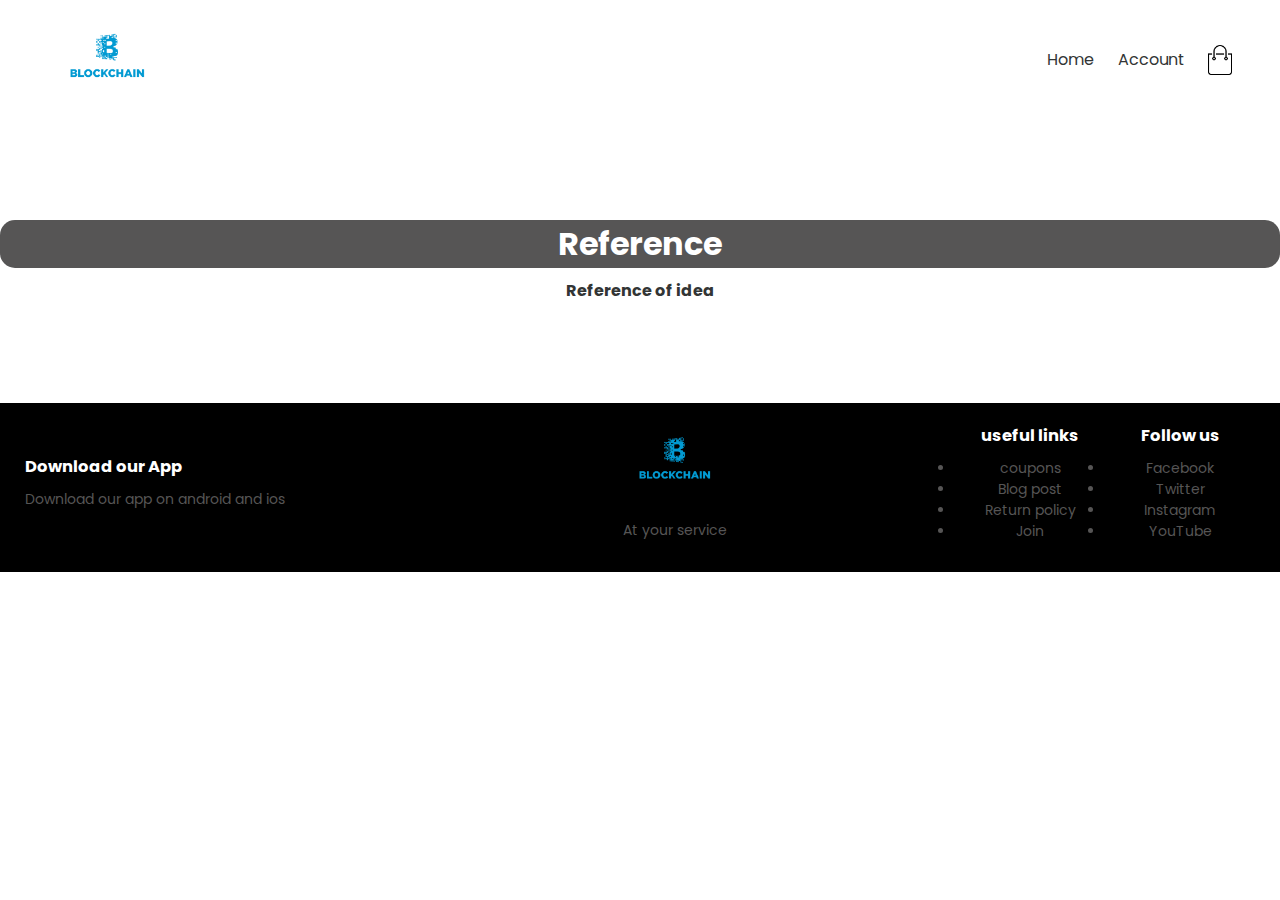
<file: about.html>
<!DOCTYPE html>
<html lang="en">

<head>
    <meta charset="UTF-8">
    <meta http-equiv="X-UA-Compatible" content="IE=edge">
    <meta name="viewport" content="width=device-width, initial-scale=1.0">
    <title>About </title>
    <link rel="stylesheet" href="style.css">
    <link rel="preconnect" href="https://fonts.googleapis.com">
    <link rel="preconnect" href="https://fonts.gstatic.com" crossorigin>
    <link href="https://fonts.googleapis.com/css2?family=Poppins:ital,wght@0,300;0,400;0,500;0,700;1,300&display=swap"
        rel="stylesheet">
    <link rel="stylesheet" href="https://stackpath.bootstrapcdn.com/font-awesome/4.7.0/css/font-awesome.min.css">
</head>

<body>



    <div class="container">
        <div class="navbar">
            <div class="logo">
                <img src="images/pngegg.png" width="125px" ;>
            </div>
            <nav>
                <ul>
                    <li><a href="index1.html">Home</a></li>
                    
                    <!-- <li><a href="">About</a></li> -->
                    <li><a href="http://localhost/Mukul123/login.php"  target="_blank">Account</a></li>
                </ul>
            </nav>
            <img src="images/cart.png" width="30px" height="30px">
        </div>

    </div>
    <!-- ----------------------------referecne options-------------- -->
    <div class="payment-page">
        <div class="container2">
            <h1> Reference </h1>
            <center><b><a href="https://en.wikipedia.org/wiki/Blockchain">Reference of idea</a></b></center>
            <!-- <h1> Developers </h1> -->

            
            
            
    </div>
 

    <!-- ---------------------------- footer------------------- -->
    <div class="footer">
        <div class="container">
            <div class="row">
                <div class="footer-col-1">
                    <h3>Download our App</h3>
                    <p>Download our app on android and ios</p>
                </div>
                <div class="footer-col-2">
                    <img src="images/pngegg.png" alt="">
                    <p>At your service</p>
                </div>
                <div class="footer-col-3">
                    <h3>useful links</h3>
                    <ul>
                        <li>coupons</li>
                        <li>Blog post </li>
                        <li>Return policy</li>
                        <li>Join </li>
                    </ul>
                </div>
                <div class="footer-col-4">
                    <h3>Follow us</h3>
                    <ul>
                        <li>Facebook</li>
                        <li>Twitter </li>
                        <li>Instagram</li>
                        <li>YouTube </li>
                    </ul>
                </div>
            </div>
        </div>

    </div>

</body>

</html>
</file>
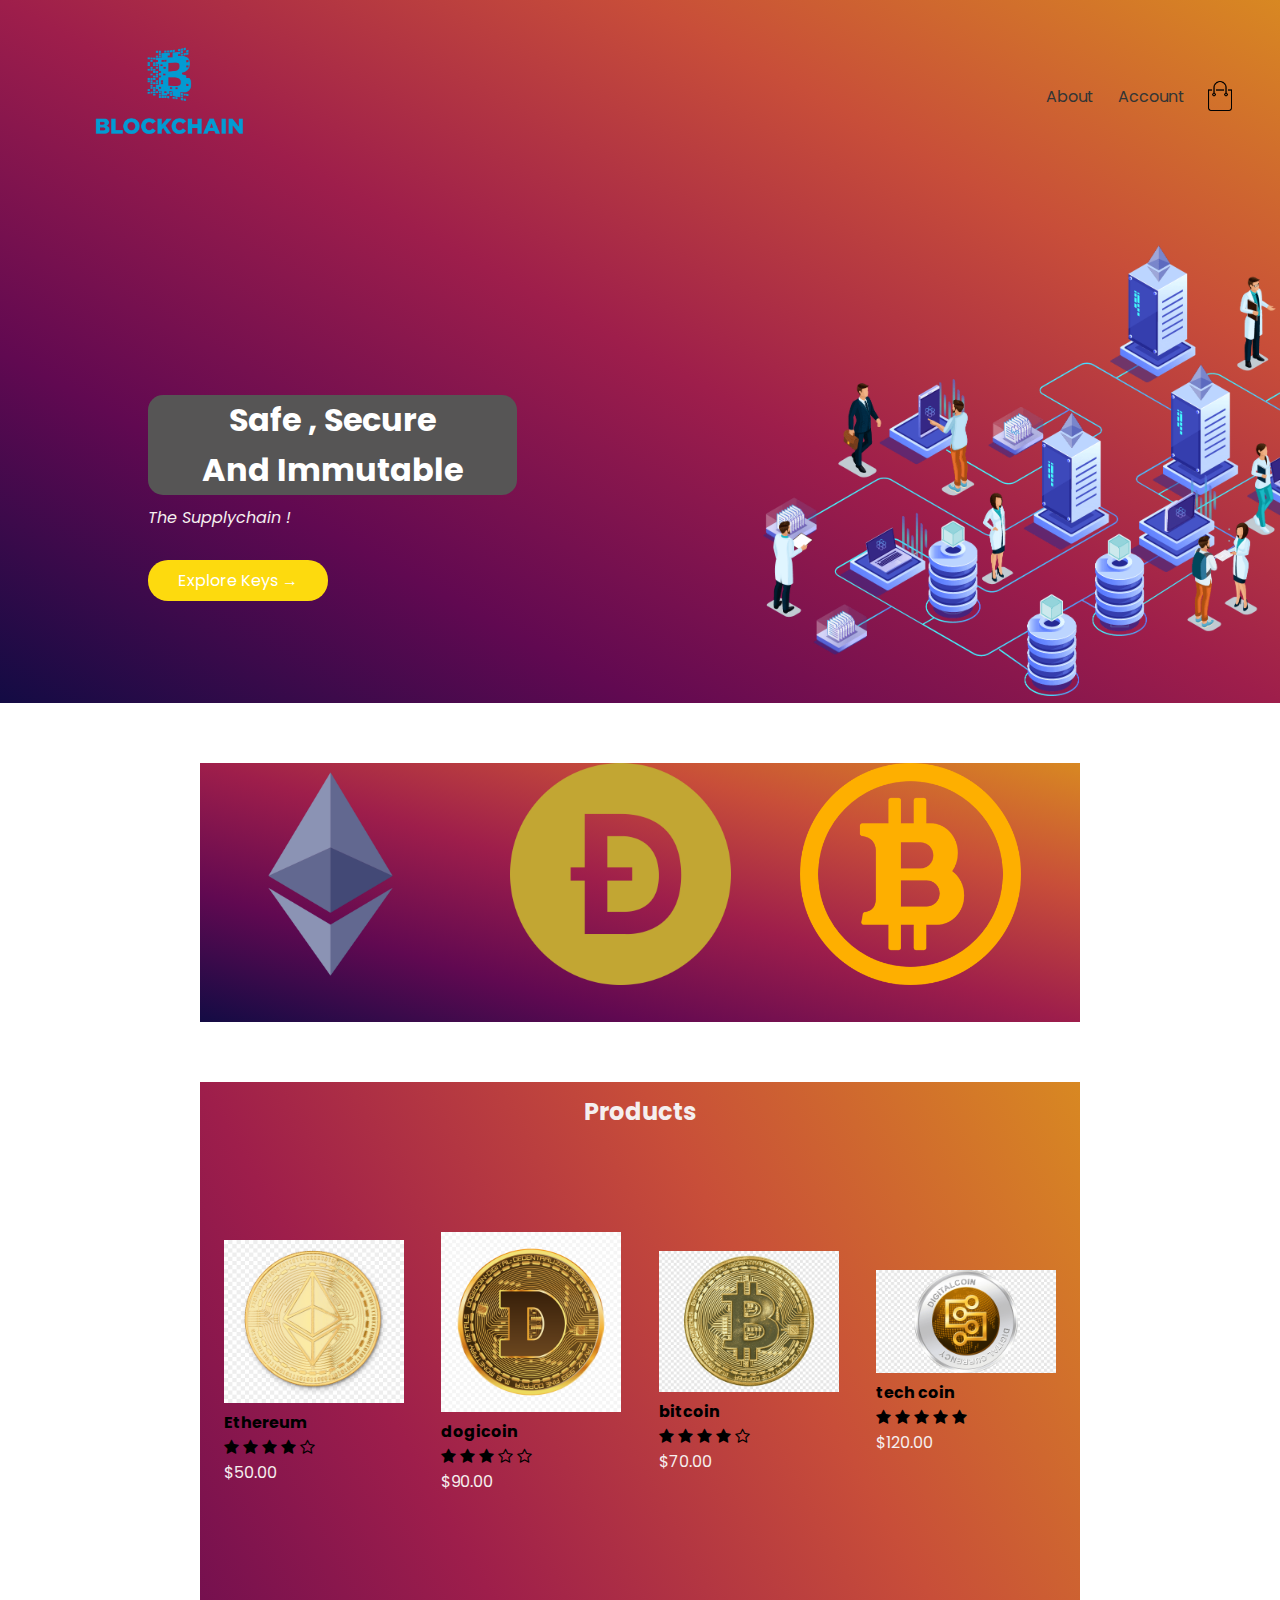
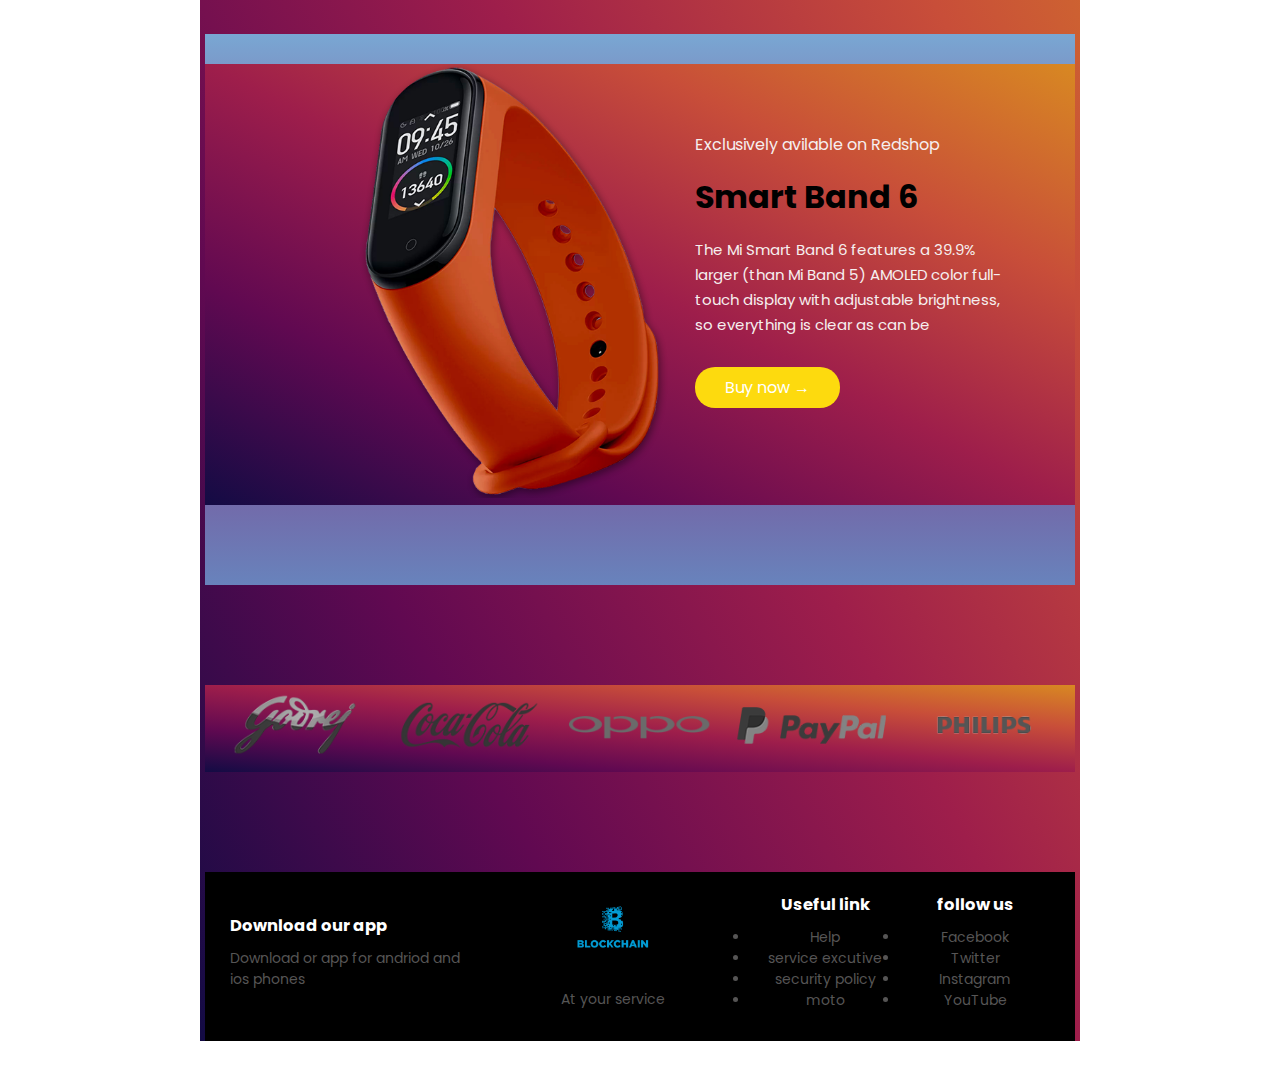
<file: index1.html>
<!DOCTYPE html>
<html lang="en">
<head>
    <meta charset="UTF-8">
    <meta http-equiv="X-UA-Compatible" content="IE=edge">
    <meta name="viewport" content="width=device-width, initial-scale=1.0">
    <title>BITSHOP</title>
    <link rel="stylesheet" href="style.css">
    <link rel="stylesheet" href="http://localhost/Mukul123/login.php">
    <link rel="preconnect" href="https://fonts.googleapis.com">
<link rel="preconnect" href="https://fonts.gstatic.com" crossorigin>
<link href="https://fonts.googleapis.com/css2?family=Poppins:ital,wght@0,300;0,400;0,500;0,700;1,300&display=swap" rel="stylesheet">
<link rel="stylesheet" href="https://stackpath.bootstrapcdn.com/font-awesome/4.7.0/css/font-awesome.min.css">
</head>
<body>


<div class="header">
    <div class="container">
        <div class="navbar">
            <div class="logo">
                <img src="images/pngegg.png" width= "250px";>
            </div>
            <nav>
                <ul>
                    <!-- <li><a href="index.html">Home</a></li> -->
                    <li><a href="about.html">About</a></li>
                    <li><a href="http://localhost/Mukul123/login.php"  target="_blank">Account</a></li>
                </ul>
            </nav>
            <img src="images/cart.png" width="30px" height="30px">
        </div>
        <div class="row">
            <div class="col-2">
                <h1>Safe , Secure  <br> And Immutable </h1>
                <p>
                    <em> The Supplychain  ! </em>
                </p>
                <a href="index.html" class="btn" >Explore Keys  &#8594;</a>

            </div>
            <div class="col-2">
                <img src="images/pngegg1.png">

            </div>
        </div>
    </div>
</div>  
<!-- ------------------- featured categories -------------------------->
<div class="categories">
   <div class="small-container">
    <div class="row">
        <div class="col-3">
            <img src="images/Ethereum-Logo-PNG.png" >
        </div>
        <div class="col-3">
            <img src="images/dogecoin-logo-png-transparent.png" >

        </div>
        <div class="col-3">
            <img src="images/bitcoin_PNG47.png" >
            
        </div>
    </div>
   </div>
</div>
<!-- ------------------- featured products -------------------------->
<div class="small-container">
    <h2 class="title">Products</h2>
    <div class="row">
        <div class="col-4">
            <img src="images/ethereum-coin-png.png">
            <h4> Ethereum </h4>
            <div class="rating">
                <i class="fa fa-star"></i>
                <i class="fa fa-star"></i>
                <i class="fa fa-star"></i>
                <i class="fa fa-star"></i>
                <i class="fa fa-star-o"></i>

            </div>
            <p>$50.00</p>
        </div>
        <div class="col-4">
            <img src="images/dogicoin.png">
            <h4> dogicoin </h4>
            <div class="rating">
                <i class="fa fa-star"></i>
                <i class="fa fa-star"></i>
                <i class="fa fa-star"></i>
                <i class="fa fa-star-o"></i>
                <i class="fa fa-star-o"></i>

            </div>
            <p>$90.00</p>
        </div>
        <div class="col-4">
            <img src="images/bitcoin.png">
            <h4> bitcoin </h4>
            <div class="rating">
                <i class="fa fa-star"></i>
                <i class="fa fa-star"></i>
                <i class="fa fa-star"></i>
                <i class="fa fa-star"></i>
                <i class="fa fa-star-o"></i>

            </div>
            <p>$70.00</p>
        </div>
        <div class="col-4">
            <img src="images/png-clipart-cryptocurrency-exchange-market-capitalization-digital-currency-bitcoin-bitcoin-label-exchange.png">
            <h4> tech coin </h4>
            <div class="rating">
                <i class="fa fa-star"></i>
                <i class="fa fa-star"></i>
                <i class="fa fa-star"></i>
                <i class="fa fa-star"></i>
                <i class="fa fa-star"></i>

            </div>
            <p>$120.00</p>
        </div>
        
    </div>
    
<!-- --------------------- offer----------------- -->
<div class="offer">
    <div class="small-container">
        <div class="row">
            <div class="col-2">
                <img src="images/exclusive.png" class="offer-img">
            </div>
            <div class="col-2">
                <p>Exclusively avilable on Redshop</p>
                <h1>Smart Band 6</h1>
                <p><small>The Mi Smart Band 6 features a 39.9% larger (than Mi Band 5)
                     AMOLED color full-touch display with adjustable brightness,
                      so everything is clear as can be </small></p>
                      <a href="https://www.mi.com/in/product/mi-smart-band-6/" class="btn"> Buy now &#8594;</a>
            </div>
        </div>
    </div>

</div> 
<!-- ----------------------- brands ----------------- -->
<div class="brands">
    <div class="small-container">
        <div class="row">
            <div class="col-5">
                <img src="images/logo-godrej.png" >

           </div>
            <div class="col-5">
                <img src="images/logo-coca-cola.png" >

           </div>
            <div class="col-5">
                <img src="images/logo-oppo.png" >

           </div>
            <div class="col-5">
                <img src="images/logo-paypal.png" >

           </div>
            <div class="col-5">
                <img src="images/logo-philips.png" >

           </div>
        </div>
    </div>
</div>
<!-- ---------------------------- footer------------------- -->
<div class="footer">
    <div class="container">
        <div class="row">
            <div class="footer-col-1">
                <h3>Download our app</h3>
                <p>Download or app for andriod and ios phones</p>
            </div>
            <div class="footer-col-2">
                <img src="images/pngegg.png">
                <p>At your service </p>
            </div>
            <div class="footer-col-3">
                <h3>Useful link</h3>
                <ul>
                    <li>Help</li>
                    <li>service excutive </li>
                    <li>security policy</li>
                    <li>moto</li>
                </ul>
            </div>
            <div class="footer-col-4">
                <h3>follow us</h3>
                <ul>
                    <li>Facebook</li>
                    <li>Twitter</li>
                    <li>Instagram</li>
                    <li>YouTube</li>
                </ul>
            </div>
        </div>
    </div>
</div>


    
</body>
</html>
</file>
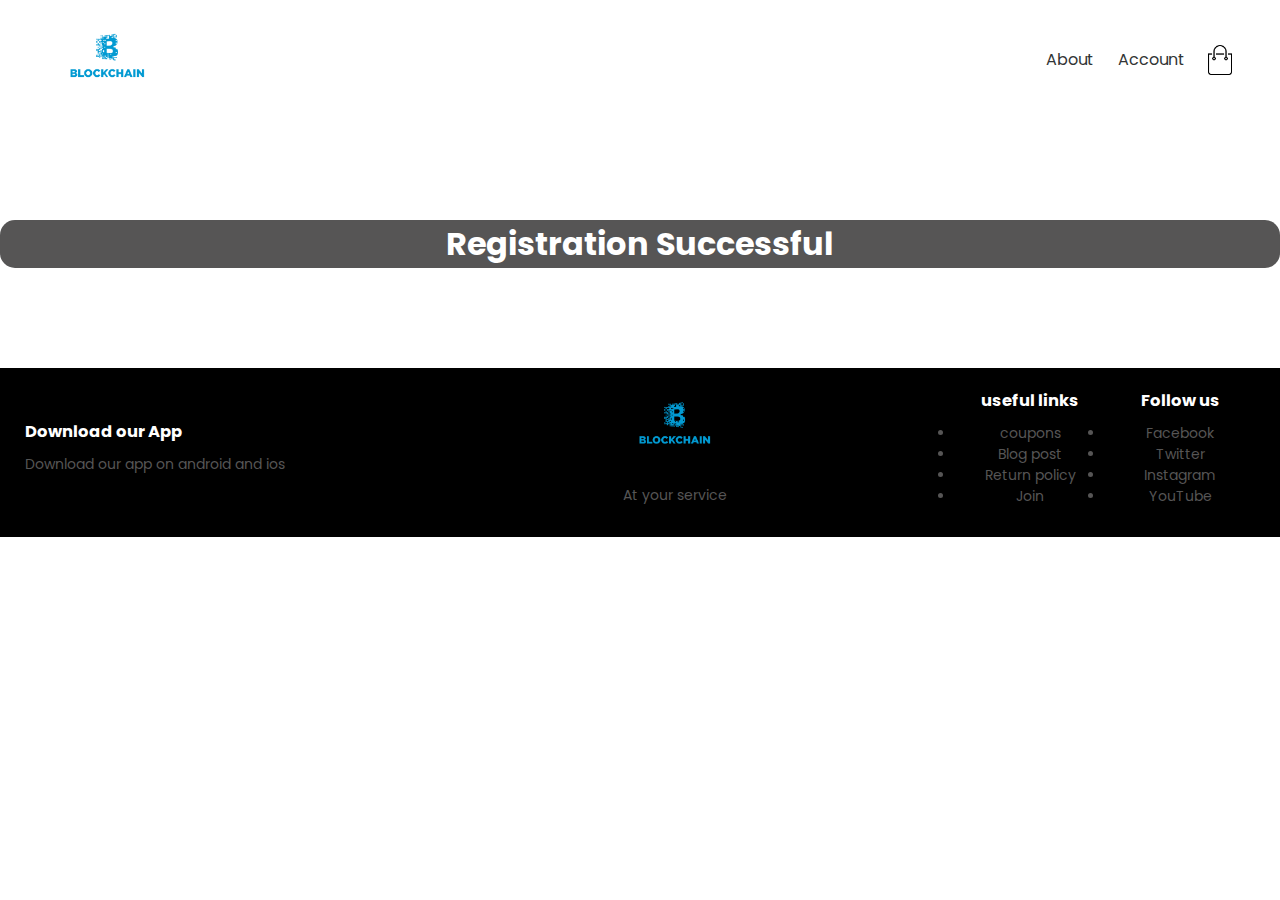
<file: registration_successful.html>
<!DOCTYPE html>
<html lang="en">

<head>
    <meta charset="UTF-8">
    <meta http-equiv="X-UA-Compatible" content="IE=edge">
    <meta name="viewport" content="width=device-width, initial-scale=1.0">
    <title>Registration successful </title>
    <link rel="stylesheet" href="style.css">
    <link rel="preconnect" href="https://fonts.googleapis.com">
    <link rel="preconnect" href="https://fonts.gstatic.com" crossorigin>
    <link href="https://fonts.googleapis.com/css2?family=Poppins:ital,wght@0,300;0,400;0,500;0,700;1,300&display=swap"
        rel="stylesheet">
    <link rel="stylesheet" href="https://stackpath.bootstrapcdn.com/font-awesome/4.7.0/css/font-awesome.min.css">
</head>

<body>



    <div class="container">
        <div class="navbar">
            <div class="logo">
                <img src="images/pngegg.png" width="125px" ;>
            </div>
            <nav>
                <ul>
                   
                    <li><a href="about.html">About</a></li>
                    
                    <li><a href="http://localhost/Mukul123/login.php"  target="_blank">Account</a></li>
                </ul>
            </nav>
            <img src="images/cart.png" width="30px" height="30px">
            <!-- <img src="images/menu.png" class="menu-icon" ondblclick="menutoggle()"> -->
        </div>

    </div>
    <!-- ----------------------------payment options-------------- -->
    <div class="payment-page">
        <div class="container2">
            <h1> Registration Successful </h1>
            <!--<center><a href="" class="btn"> </a></center>-->
            
            
    </div>
 

    <!-- ---------------------------- footer------------------- -->
    <div class="footer">
        <div class="container">
            <div class="row">
                <div class="footer-col-1">
                    <h3>Download our App</h3>
                    <p>Download our app on android and ios</p>
                </div>
                <div class="footer-col-2">
                    <img src="images/pngegg.png" alt="">
                    <p>At your service</p>
                </div>
                <div class="footer-col-3">
                    <h3>useful links</h3>
                    <ul>
                        <li>coupons</li>
                        <li>Blog post </li>
                        <li>Return policy</li>
                        <li>Join </li>
                    </ul>
                </div>
                <div class="footer-col-4">
                    <h3>Follow us</h3>
                    <ul>
                        <li>Facebook</li>
                        <li>Twitter </li>
                        <li>Instagram</li>
                        <li>YouTube </li>
                    </ul>
                </div>
            </div>
        </div>

    </div>

</body>

</html>
</file>
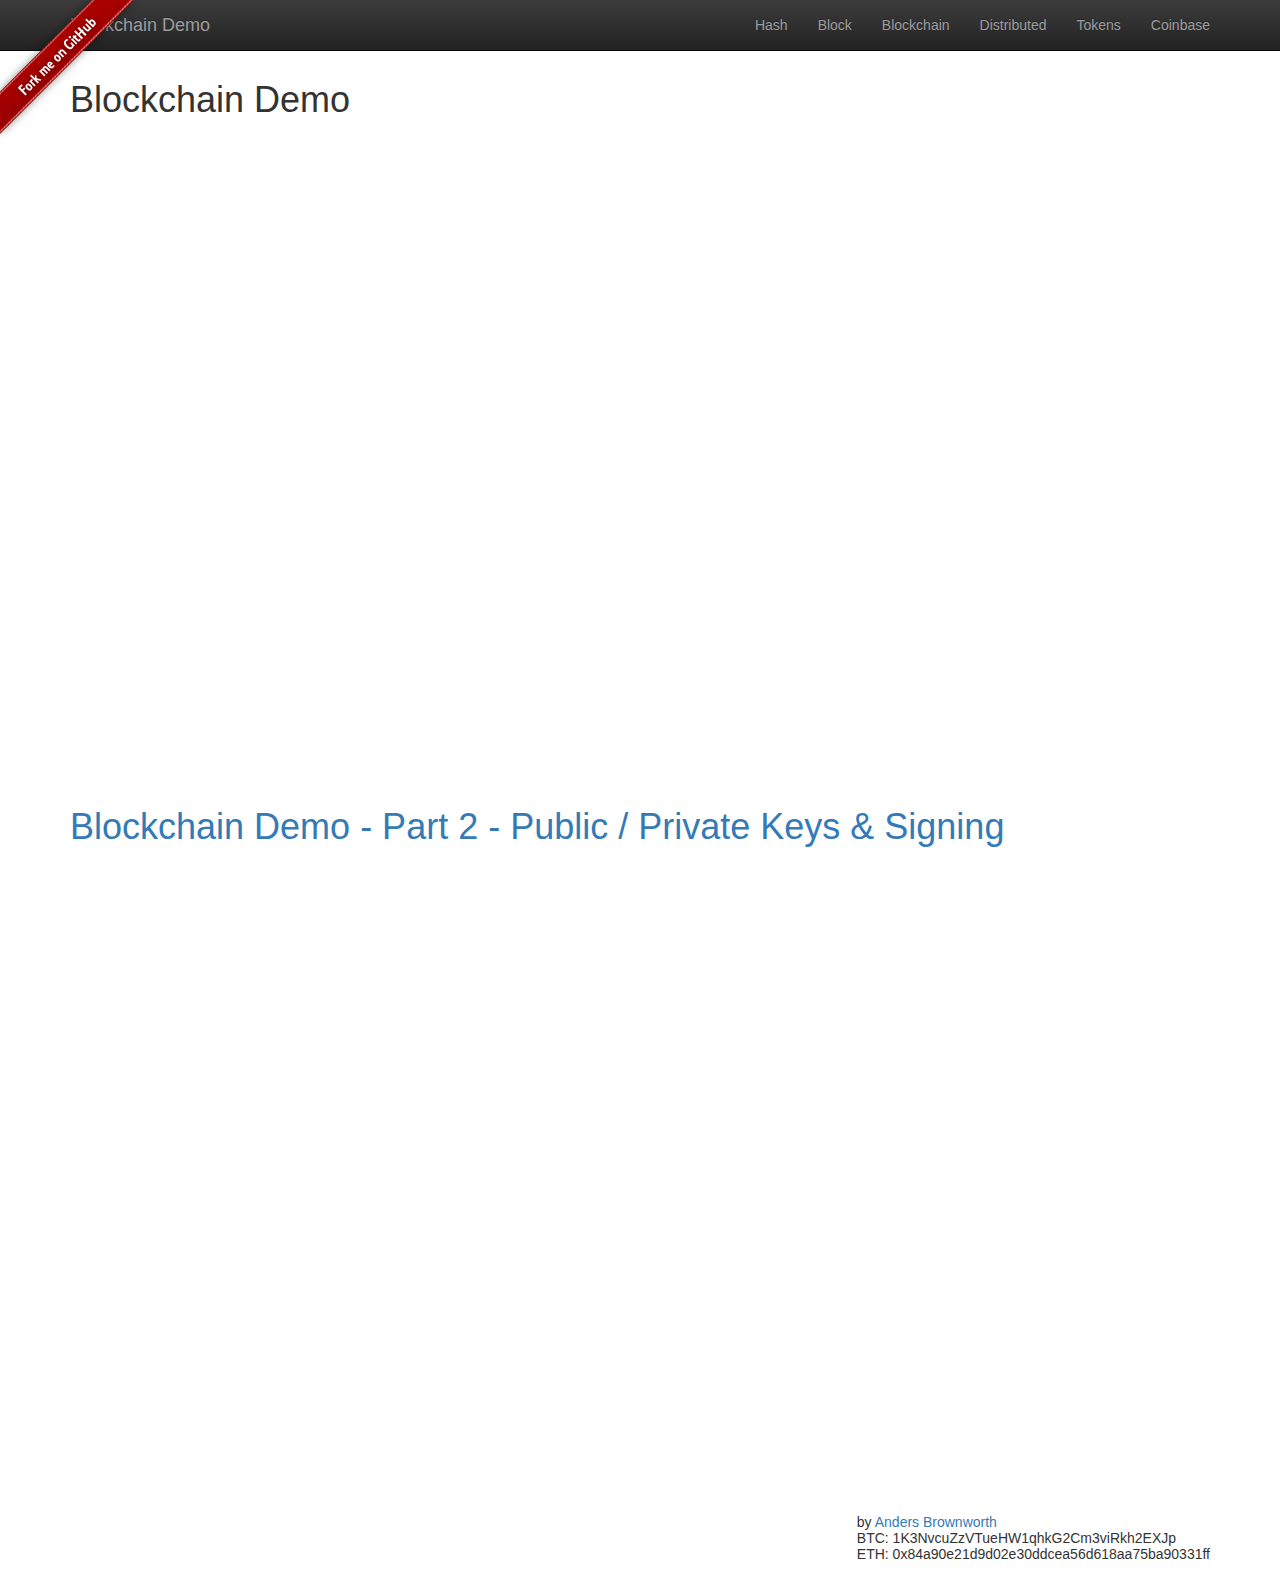
<file: chain_demo/blockchain.html>
<!DOCTYPE html><html><head>
	<meta http-equiv="Content-Type" content="text/html; charset=UTF-8"/>
<meta http-equiv="X-UA-Compatible" content="IE=edge">
<meta name="viewport" content="width=device-width, initial-scale=1">
<meta name="description" content="A live blockchain demo in a browser.">
<meta name="author" content="Anders Brownworth">

<link rel="icon" href="favicon.ico">
<title>Blockchain Demo</title>
<link rel="stylesheet" href="blockchain/stylesheets/lib/bootstrap.min.css">
<link rel="stylesheet" href="blockchain/stylesheets/lib/bootstrap-theme.min.css">
<link rel="stylesheet" href="blockchain/stylesheets/lib/bootstrap-horizon.css">
<link rel="stylesheet" href="blockchain/stylesheets/lib/ladda-themeless.min.css">
<link rel="stylesheet" href="blockchain/stylesheets/lib/ie10-viewport-bug-workaround.css">
<link rel="stylesheet" href="blockchain/stylesheets/blockchain.css">

<script src="blockchain/javascripts/lib/jquery.min.js"></script>
<script src="blockchain/javascripts/lib/bootstrap.min.js"></script>
<script src="blockchain/javascripts/lib/spin.min.js"></script>
<script src="blockchain/javascripts/lib/ladda.min.js"></script>
<script src="blockchain/javascripts/lib/ie10-viewport-bug-workaround.js"></script>
<script src="blockchain/javascripts/lib/sha256.js"></script>
<script src="blockchain/javascripts/blockchain.js"></script>
</head>

<body>
	<nav class="navbar navbar-inverse navbar-fixed-top">
		<div class="container">
			<div class="navbar-header">
				<button class="navbar-toggle collapsed" type="button" data-toggle="collapse" data-target="#navbar" aria-expanded="false" aria-controls="navbar">
					<span class="sr-only">Toggle navigation</span>
					<span class="icon-bar"></span>
					<span class="icon-bar"></span>
					<span class="icon-bar"></span>
				</button>
				
				<a class="navbar-brand" href="blockchain.html">Blockchain Demo</a>
			</div>
			
			<div class="collapse navbar-collapse" id="navbar">
				<ul class="nav navbar-nav navbar-right">
					<li><a href="blockchain/hash.html">Hash</a></li>
					<li><a href="blockchain/block.html">Block</a></li>
					<li><a href="index.html">Blockchain</a></li>
					<li><a href="blockchain/distributed.html">Distributed</a></li>
					<li><a href="blockchain/tokens.html">Tokens</a></li>
					<li><a href="blockchain/coinbase.html">Coinbase</a></li>
				</ul>
			</div>
		</div>
	</nav>
	
	<a href="https://github.com/anders94/blockchain-demo/">
		<img class="github-ribbon" src="images/fork-me-on-github-ribbon.png" alt="Fork me on GitHub"></a>
		
		<div class="container">
			<h1>Blockchain Demo</h1>
			<div class="embed-responsive embed-responsive-16by9">
				<iframe class="embed-responsive-item" src="https://www.youtube.com/embed/_160oMzblY8"></iframe>
			</div>
			<br><a href="blockchain/public-private-keys.html">
				<h1>Blockchain Demo - Part 2 - Public / Private Keys & Signing</h1>
			</a>
			<div class="embed-responsive embed-responsive-16by9">
				<iframe class="embed-responsive-item" src="https://www.youtube.com/embed/xIDL_akeras"></iframe>
			</div>
			<br>
			<p class="pull-right">by <a href="index.html">Anders Brownworth</a>
				<br>BTC: 1K3NvcuZzVTueHW1qhkG2Cm3viRkh2EXJp<br>ETH: 0x84a90e21d9d02e30ddcea56d618aa75ba90331ff</p>
			</div>
		</body>
		</html>
</file>
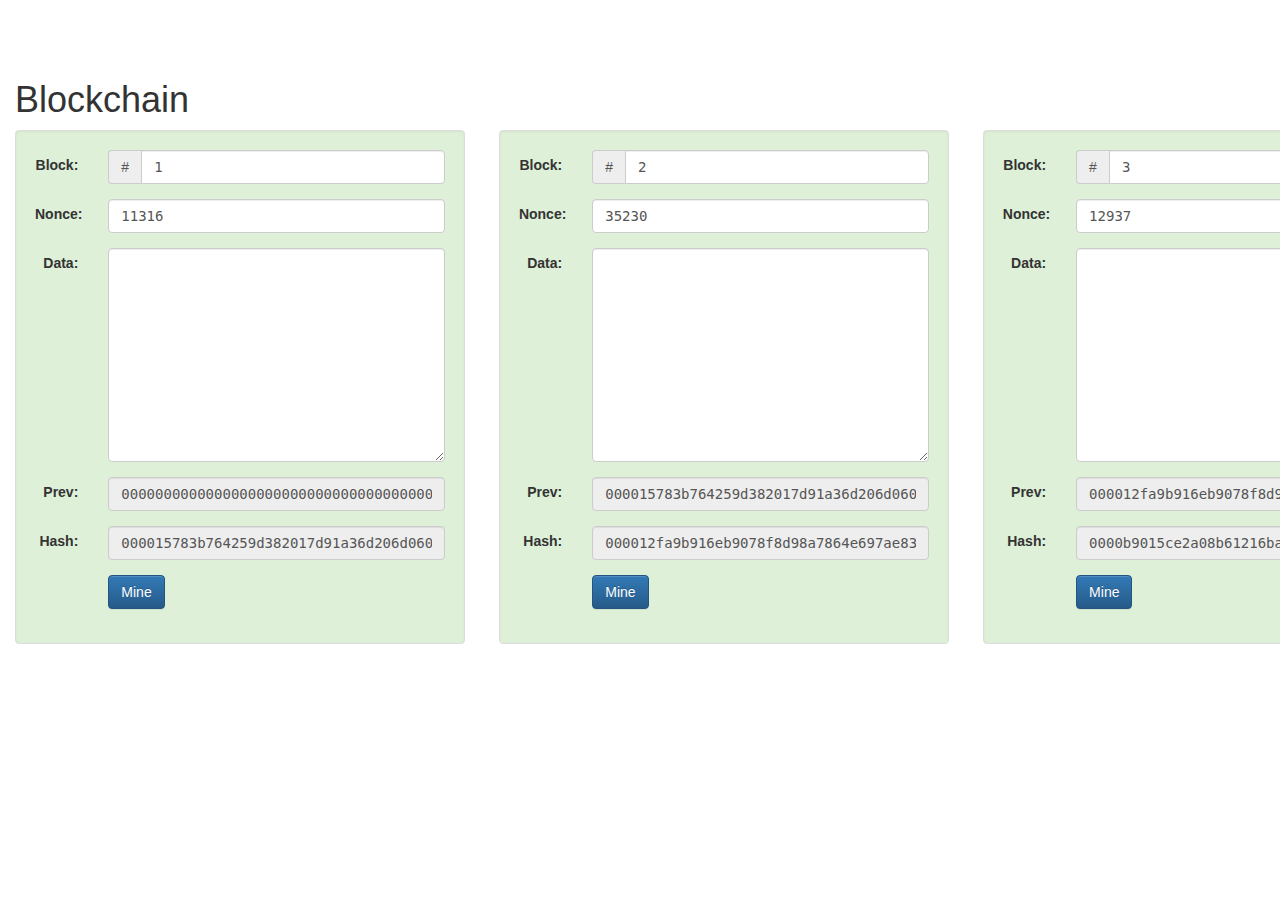
<file: chain_demo/index2.html>
<!DOCTYPE html>
<html>

<head>
  <meta http-equiv="Content-Type" content="text/html; charset=UTF-8" />
  <meta http-equiv="X-UA-Compatible" content="IE=edge">
  <meta name="viewport" content="width=device-width, initial-scale=1">
  <meta name="description" content="A live blockchain demo in a browser.">
  <meta name="author" content="Anders Brownworth">
  <link rel="icon" href="favicon.ico">
  <title>Blockchain Demo</title>
  <link rel="stylesheet" href="blockchain/stylesheets/lib/bootstrap.min.css">
  <link rel="stylesheet" href="blockchain/stylesheets/lib/bootstrap-theme.min.css">
  <link rel="stylesheet" href="blockchain/stylesheets/lib/bootstrap-horizon.css">
  <link rel="stylesheet" href="blockchain/stylesheets/lib/ladda-themeless.min.css">
  <link rel="stylesheet" href="blockchain/stylesheets/lib/ie10-viewport-bug-workaround.css">
  <link rel="stylesheet" href="blockchain/stylesheets/blockchain.css">
  <script src="blockchain/javascripts/lib/jquery.min.js"></script>
  <script src="blockchain/javascripts/lib/bootstrap.min.js"></script>
  <script src="blockchain/javascripts/lib/spin.min.js"></script>
  <script src="blockchain/javascripts/lib/ladda.min.js"></script>
  <script src="blockchain/javascripts/lib/ie10-viewport-bug-workaround.js"></script>
  <script src="blockchain/javascripts/lib/sha256.js"></script>
  <script src="blockchain/javascripts/blockchain.js"></script>
</head>

<body>

  <div class="container-fluid">
    <h1>Blockchain</h1>
    <div class="row row-horizon">
      <div class="col-xs-7">
        <div class="well" id="block1chain1well">
          <form class="form-horizontal">
            <div class="form-group"><label class="col-sm-2 control-label" for="block1chain1number">Block:</label>
              <div class="col-sm-10">
                <div class="input-group"><span class="input-group-addon">#</span><input class="form-control"
                    id="block1chain1number" type="number" value="1"></div>
              </div>
            </div>
            <div class="form-group"><label class="col-sm-2 control-label" for="block1chain1nonce">Nonce:</label>
              <div class="col-sm-10"><input class="form-control" id="block1chain1nonce" type="text" value="11316"></div>
            </div>
            <div class="form-group"><label class="col-sm-2 control-label" for="block1chain1data">Data:</label>
              <div class="col-sm-10"><textarea class="form-control" id="block1chain1data" rows="10"></textarea></div>
            </div>
            <div class="form-group" id="state"><label class="col-sm-2 control-label"
                for="block1chain1previous">Prev:</label>
              <div class="col-sm-10"><input class="form-control" id="block1chain1previous" type="text"
                  value="0000000000000000000000000000000000000000000000000000000000000000" disabled></div>
            </div>
            <div class="form-group" id="state"><label class="col-sm-2 control-label"
                for="block1chain1hash">Hash:</label>
              <div class="col-sm-10"><input class="form-control" id="block1chain1hash" type="text" disabled></div>
            </div>
            <div class="form-group">
              <div class="col-sm-2"><i class="icon-spinner icon-spin icon-large"></i></div>
              <div class="col-sm-10"><button class="btn btn-primary ladda-button" id="block1chain1mineButton"
                  data-style="expand-right"><span class="ladda-label">Mine</span></button></div>
            </div>
          </form>
        </div>
      </div>
      <div class="col-xs-7">
        <div class="well" id="block2chain1well">
          <form class="form-horizontal">
            <div class="form-group"><label class="col-sm-2 control-label" for="block2chain1number">Block:</label>
              <div class="col-sm-10">
                <div class="input-group"><span class="input-group-addon">#</span><input class="form-control"
                    id="block2chain1number" type="number" value="2"></div>
              </div>
            </div>
            <div class="form-group"><label class="col-sm-2 control-label" for="block2chain1nonce">Nonce:</label>
              <div class="col-sm-10"><input class="form-control" id="block2chain1nonce" type="text" value="35230"></div>
            </div>
            <div class="form-group"><label class="col-sm-2 control-label" for="block2chain1data">Data:</label>
              <div class="col-sm-10"><textarea class="form-control" id="block2chain1data" rows="10"></textarea></div>
            </div>
            <div class="form-group" id="state"><label class="col-sm-2 control-label"
                for="block2chain1previous">Prev:</label>
              <div class="col-sm-10"><input class="form-control" id="block2chain1previous" type="text"
                  value="000015783b764259d382017d91a36d206d0600e2cbb3567748f46a33fe9297cf" disabled></div>
            </div>
            <div class="form-group" id="state"><label class="col-sm-2 control-label"
                for="block2chain1hash">Hash:</label>
              <div class="col-sm-10"><input class="form-control" id="block2chain1hash" type="text" disabled></div>
            </div>
            <div class="form-group">
              <div class="col-sm-2"><i class="icon-spinner icon-spin icon-large"></i></div>
              <div class="col-sm-10"><button class="btn btn-primary ladda-button" id="block2chain1mineButton"
                  data-style="expand-right"><span class="ladda-label">Mine</span></button></div>
            </div>
          </form>
        </div>
      </div>
      <div class="col-xs-7">
        <div class="well" id="block3chain1well">
          <form class="form-horizontal">
            <div class="form-group"><label class="col-sm-2 control-label" for="block3chain1number">Block:</label>
              <div class="col-sm-10">
                <div class="input-group"><span class="input-group-addon">#</span><input class="form-control"
                    id="block3chain1number" type="number" value="3"></div>
              </div>
            </div>
            <div class="form-group"><label class="col-sm-2 control-label" for="block3chain1nonce">Nonce:</label>
              <div class="col-sm-10"><input class="form-control" id="block3chain1nonce" type="text" value="12937"></div>
            </div>
            <div class="form-group"><label class="col-sm-2 control-label" for="block3chain1data">Data:</label>
              <div class="col-sm-10"><textarea class="form-control" id="block3chain1data" rows="10"></textarea></div>
            </div>
            <div class="form-group" id="state"><label class="col-sm-2 control-label"
                for="block3chain1previous">Prev:</label>
              <div class="col-sm-10"><input class="form-control" id="block3chain1previous" type="text"
                  value="000012fa9b916eb9078f8d98a7864e697ae83ed54f5146bd84452cdafd043c19" disabled></div>
            </div>
            <div class="form-group" id="state"><label class="col-sm-2 control-label"
                for="block3chain1hash">Hash:</label>
              <div class="col-sm-10"><input class="form-control" id="block3chain1hash" type="text" disabled></div>
            </div>
            <div class="form-group">
              <div class="col-sm-2"><i class="icon-spinner icon-spin icon-large"></i></div>
              <div class="col-sm-10"><button class="btn btn-primary ladda-button" id="block3chain1mineButton"
                  data-style="expand-right"><span class="ladda-label">Mine</span></button></div>
            </div>
          </form>
        </div>
      </div>
      <div class="col-xs-7">
        <div class="well" id="block4chain1well">
          <form class="form-horizontal">
            <div class="form-group"><label class="col-sm-2 control-label" for="block4chain1number">Block:</label>
              <div class="col-sm-10">
                <div class="input-group"><span class="input-group-addon">#</span><input class="form-control"
                    id="block4chain1number" type="number" value="4"></div>
              </div>
            </div>
            <div class="form-group"><label class="col-sm-2 control-label" for="block4chain1nonce">Nonce:</label>
              <div class="col-sm-10"><input class="form-control" id="block4chain1nonce" type="text" value="35990"></div>
            </div>
            <div class="form-group"><label class="col-sm-2 control-label" for="block4chain1data">Data:</label>
              <div class="col-sm-10"><textarea class="form-control" id="block4chain1data" rows="10"></textarea></div>
            </div>
            <div class="form-group" id="state"><label class="col-sm-2 control-label"
                for="block4chain1previous">Prev:</label>
              <div class="col-sm-10"><input class="form-control" id="block4chain1previous" type="text"
                  value="0000b9015ce2a08b61216ba5a0778545bf4ddd7ceb7bbd85dd8062b29a9140bf" disabled></div>
            </div>
            <div class="form-group" id="state"><label class="col-sm-2 control-label"
                for="block4chain1hash">Hash:</label>
              <div class="col-sm-10"><input class="form-control" id="block4chain1hash" type="text" disabled></div>
            </div>
            <div class="form-group">
              <div class="col-sm-2"><i class="icon-spinner icon-spin icon-large"></i></div>
              <div class="col-sm-10"><button class="btn btn-primary ladda-button" id="block4chain1mineButton"
                  data-style="expand-right"><span class="ladda-label">Mine</span></button></div>
            </div>
          </form>
        </div>
      </div>
      <div class="col-xs-7">
        <div class="well" id="block5chain1well">
          <form class="form-horizontal">
            <div class="form-group"><label class="col-sm-2 control-label" for="block5chain1number">Block:</label>
              <div class="col-sm-10">
                <div class="input-group"><span class="input-group-addon">#</span><input class="form-control"
                    id="block5chain1number" type="number" value="5"></div>
              </div>
            </div>
            <div class="form-group"><label class="col-sm-2 control-label" for="block5chain1nonce">Nonce:</label>
              <div class="col-sm-10"><input class="form-control" id="block5chain1nonce" type="text" value="56265"></div>
            </div>
            <div class="form-group"><label class="col-sm-2 control-label" for="block5chain1data">Data:</label>
              <div class="col-sm-10"><textarea class="form-control" id="block5chain1data" rows="10"></textarea></div>
            </div>
            <div class="form-group" id="state"><label class="col-sm-2 control-label"
                for="block5chain1previous">Prev:</label>
              <div class="col-sm-10"><input class="form-control" id="block5chain1previous" type="text"
                  value="0000ae8bbc96cf89c68be6e10a865cc47c6c48a9ebec3c6cad729646cefaef83" disabled></div>
            </div>
            <div class="form-group" id="state"><label class="col-sm-2 control-label"
                for="block5chain1hash">Hash:</label>
              <div class="col-sm-10"><input class="form-control" id="block5chain1hash" type="text" disabled></div>
            </div>
            <div class="form-group">
              <div class="col-sm-2"><i class="icon-spinner icon-spin icon-large"></i></div>
              <div class="col-sm-10"><button class="btn btn-primary ladda-button" id="block5chain1mineButton"
                  data-style="expand-right"><span class="ladda-label">Mine</span></button></div>
            </div>
          </form>
        </div>
      </div>
    </div>
  </div>
  <script>$(function () {
      setup(1, 1);
      setup(2, 1);
      setup(3, 1);
      setup(4, 1);
      setup(5, 1);
    });
    function getText(block, chain) {
      return $('#block' + block + 'chain' + chain + 'number').val() +
        $('#block' + block + 'chain' + chain + 'nonce').val() +
        $('#block' + block + 'chain' + chain + 'data').val() +
        $('#block' + block + 'chain' + chain + 'previous').val();
    }
    function setup(block, chain) {
      updateHash(block, chain);
      $('#block' + block + 'chain' + chain + 'number').bind('input propertychange', function () { updateChain(block, chain); });
      $('#block' + block + 'chain' + chain + 'nonce').bind('input propertychange', function () { updateChain(block, chain); });
      $('#block' + block + 'chain' + chain + 'data').bind('input propertychange', function () { updateChain(block, chain); });
      $('#block' + block + 'chain' + chain + 'mineButton').click(function (e) {
        e.preventDefault();
        var l = Ladda.create(this);
        l.start();
        setTimeout(function () {
          mine(block, chain, true);
          l.stop();
        }, 250); // give UI time to update
      });
    }</script>

</body>

</html>
</file>
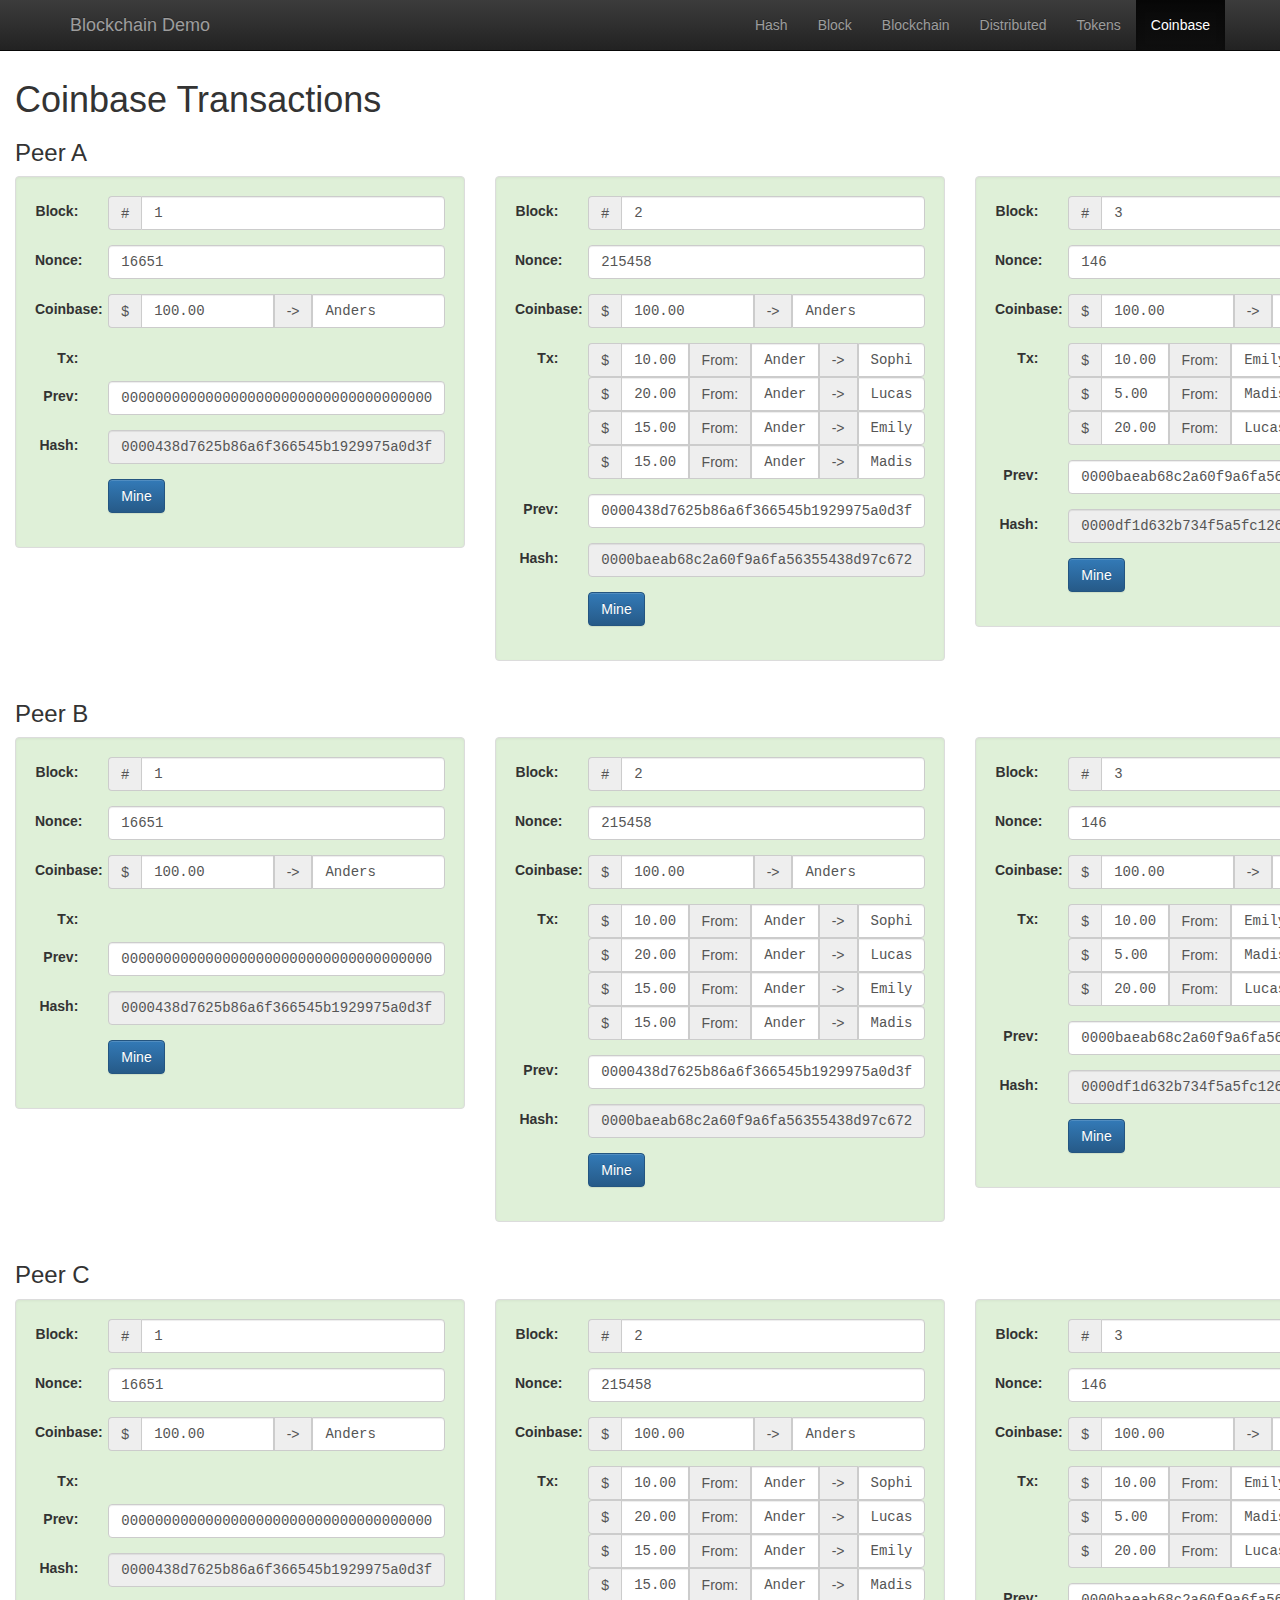
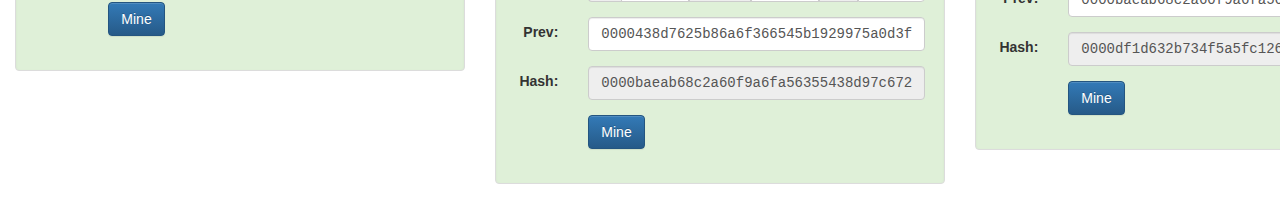
<file: chain_demo/blockchain/coinbase.html>
<!DOCTYPE html><html><head>
	<meta http-equiv="Content-Type" content="text/html; charset=UTF-8"/>
<meta http-equiv="X-UA-Compatible" content="IE=edge"><meta name="viewport" content="width=device-width, initial-scale=1"><meta name="description" content="A live blockchain demo in a browser."><meta name="author" content="Anders Brownworth"><link rel="icon" href="../favicon.ico"><title>Blockchain Demo</title><link rel="stylesheet" href="../blockchain/stylesheets/lib/bootstrap.min.css"><link rel="stylesheet" href="../blockchain/stylesheets/lib/bootstrap-theme.min.css"><link rel="stylesheet" href="../blockchain/stylesheets/lib/bootstrap-horizon.css"><link rel="stylesheet" href="../blockchain/stylesheets/lib/ladda-themeless.min.css"><link rel="stylesheet" href="../blockchain/stylesheets/lib/ie10-viewport-bug-workaround.css"><link rel="stylesheet" href="../blockchain/stylesheets/blockchain.css"><script src="../blockchain/javascripts/lib/jquery.min.js"></script><script src="../blockchain/javascripts/lib/bootstrap.min.js"></script><script src="../blockchain/javascripts/lib/spin.min.js"></script><script src="../blockchain/javascripts/lib/ladda.min.js"></script><script src="../blockchain/javascripts/lib/ie10-viewport-bug-workaround.js"></script><script src="../blockchain/javascripts/lib/sha256.js"></script><script src="../blockchain/javascripts/blockchain.js"></script></head><body><nav class="navbar navbar-inverse navbar-fixed-top"><div class="container"><div class="navbar-header"><button class="navbar-toggle collapsed" type="button" data-toggle="collapse" data-target="#navbar" aria-expanded="false" aria-controls="navbar"><span class="sr-only">Toggle navigation</span><span class="icon-bar"></span><span class="icon-bar"></span><span class="icon-bar"></span></button><a class="navbar-brand" href="../blockchain.html">Blockchain Demo</a></div><div class="collapse navbar-collapse" id="navbar"><ul class="nav navbar-nav navbar-right"><li><a href="../blockchain/hash.html">Hash</a></li><li><a href="../blockchain/block.html">Block</a></li><li><a href="../index.html">Blockchain</a></li><li><a href="../blockchain/distributed.html">Distributed</a></li><li><a href="../blockchain/tokens.html">Tokens</a></li><li class="active"><a href="../blockchain/coinbase.html">Coinbase</a></li></ul></div></div></nav><div class="container-fluid"><h1>Coinbase Transactions</h1><h3>Peer A</h3><div class="row row-horizon"><div class="col-xs-7"><div class="well" id="block1chain1well"><form class="form-horizontal"><div class="form-group"><label class="col-sm-2 control-label" for="block1chain1number">Block:</label><div class="col-sm-10"><div class="input-group"><span class="input-group-addon">#</span><input class="form-control" id="block1chain1number" type="number" value="1"></div></div></div><div class="form-group"><label class="col-sm-2 control-label" for="block1chain1nonce">Nonce:</label><div class="col-sm-10"><input class="form-control" id="block1chain1nonce" type="text" value="16651"></div></div><div class="form-group"><label class="col-sm-2 control-label">Coinbase:</label><div class="col-sm-10"><div class="input-group"><div class="input-group-addon">$</div><input class="form-control" id="block1chain1coinbasevalue" type="text" value="100.00"><div class="input-group-addon">-&gt;</div><input class="form-control" id="block1chain1coinbaseto" type="text" value="Anders"></div></div></div><div class="form-group"><label class="col-sm-2 control-label">Tx:</label><div class="col-sm-10"></div></div><div class="form-group" id="state"><label class="col-sm-2 control-label" for="block1chain1previous">Prev:</label><div class="col-sm-10"><input class="form-control" id="block1chain1previous" type="text" value="0000000000000000000000000000000000000000000000000000000000000000"></div></div><div class="form-group" id="state"><label class="col-sm-2 control-label" for="block1chain1hash">Hash:</label><div class="col-sm-10"><input class="form-control" id="block1chain1hash" type="text" disabled></div></div><div class="form-group"><div class="col-sm-2"><i class="icon-spinner icon-spin icon-large"></i></div><div class="col-sm-10"><button class="btn btn-primary ladda-button" id="block1chain1mineButton" data-style="expand-right"><span class="ladda-label">Mine</span></button></div></div></form></div></div><div class="col-xs-7"><div class="well" id="block2chain1well"><form class="form-horizontal"><div class="form-group"><label class="col-sm-2 control-label" for="block2chain1number">Block:</label><div class="col-sm-10"><div class="input-group"><span class="input-group-addon">#</span><input class="form-control" id="block2chain1number" type="number" value="2"></div></div></div><div class="form-group"><label class="col-sm-2 control-label" for="block2chain1nonce">Nonce:</label><div class="col-sm-10"><input class="form-control" id="block2chain1nonce" type="text" value="215458"></div></div><div class="form-group"><label class="col-sm-2 control-label">Coinbase:</label><div class="col-sm-10"><div class="input-group"><div class="input-group-addon">$</div><input class="form-control" id="block2chain1coinbasevalue" type="text" value="100.00"><div class="input-group-addon">-&gt;</div><input class="form-control" id="block2chain1coinbaseto" type="text" value="Anders"></div></div></div><div class="form-group"><label class="col-sm-2 control-label">Tx:</label><div class="col-sm-10"><div class="input-group"><div class="input-group-addon">$</div><input class="form-control" id="block2chain1tx0value" type="text" value="10.00"><div class="input-group-addon">From:</div><input class="form-control" id="block2chain1tx0from" type="text" value="Anders"><div class="input-group-addon">-&gt;</div><input class="form-control" id="block2chain1tx0to" type="text" value="Sophia"></div><div class="input-group"><div class="input-group-addon">$</div><input class="form-control" id="block2chain1tx1value" type="text" value="20.00"><div class="input-group-addon">From:</div><input class="form-control" id="block2chain1tx1from" type="text" value="Anders"><div class="input-group-addon">-&gt;</div><input class="form-control" id="block2chain1tx1to" type="text" value="Lucas"></div><div class="input-group"><div class="input-group-addon">$</div><input class="form-control" id="block2chain1tx2value" type="text" value="15.00"><div class="input-group-addon">From:</div><input class="form-control" id="block2chain1tx2from" type="text" value="Anders"><div class="input-group-addon">-&gt;</div><input class="form-control" id="block2chain1tx2to" type="text" value="Emily"></div><div class="input-group"><div class="input-group-addon">$</div><input class="form-control" id="block2chain1tx3value" type="text" value="15.00"><div class="input-group-addon">From:</div><input class="form-control" id="block2chain1tx3from" type="text" value="Anders"><div class="input-group-addon">-&gt;</div><input class="form-control" id="block2chain1tx3to" type="text" value="Madison"></div></div></div><div class="form-group" id="state"><label class="col-sm-2 control-label" for="block2chain1previous">Prev:</label><div class="col-sm-10"><input class="form-control" id="block2chain1previous" type="text" value="0000438d7625b86a6f366545b1929975a0d3ff1f8847e56cc587cadddb0ab781"></div></div><div class="form-group" id="state"><label class="col-sm-2 control-label" for="block2chain1hash">Hash:</label><div class="col-sm-10"><input class="form-control" id="block2chain1hash" type="text" disabled></div></div><div class="form-group"><div class="col-sm-2"><i class="icon-spinner icon-spin icon-large"></i></div><div class="col-sm-10"><button class="btn btn-primary ladda-button" id="block2chain1mineButton" data-style="expand-right"><span class="ladda-label">Mine</span></button></div></div></form></div></div><div class="col-xs-7"><div class="well" id="block3chain1well"><form class="form-horizontal"><div class="form-group"><label class="col-sm-2 control-label" for="block3chain1number">Block:</label><div class="col-sm-10"><div class="input-group"><span class="input-group-addon">#</span><input class="form-control" id="block3chain1number" type="number" value="3"></div></div></div><div class="form-group"><label class="col-sm-2 control-label" for="block3chain1nonce">Nonce:</label><div class="col-sm-10"><input class="form-control" id="block3chain1nonce" type="text" value="146"></div></div><div class="form-group"><label class="col-sm-2 control-label">Coinbase:</label><div class="col-sm-10"><div class="input-group"><div class="input-group-addon">$</div><input class="form-control" id="block3chain1coinbasevalue" type="text" value="100.00"><div class="input-group-addon">-&gt;</div><input class="form-control" id="block3chain1coinbaseto" type="text" value="Anders"></div></div></div><div class="form-group"><label class="col-sm-2 control-label">Tx:</label><div class="col-sm-10"><div class="input-group"><div class="input-group-addon">$</div><input class="form-control" id="block3chain1tx0value" type="text" value="10.00"><div class="input-group-addon">From:</div><input class="form-control" id="block3chain1tx0from" type="text" value="Emily"><div class="input-group-addon">-&gt;</div><input class="form-control" id="block3chain1tx0to" type="text" value="Jackson"></div><div class="input-group"><div class="input-group-addon">$</div><input class="form-control" id="block3chain1tx1value" type="text" value="5.00"><div class="input-group-addon">From:</div><input class="form-control" id="block3chain1tx1from" type="text" value="Madison"><div class="input-group-addon">-&gt;</div><input class="form-control" id="block3chain1tx1to" type="text" value="Jackson"></div><div class="input-group"><div class="input-group-addon">$</div><input class="form-control" id="block3chain1tx2value" type="text" value="20.00"><div class="input-group-addon">From:</div><input class="form-control" id="block3chain1tx2from" type="text" value="Lucas"><div class="input-group-addon">-&gt;</div><input class="form-control" id="block3chain1tx2to" type="text" value="Grace"></div></div></div><div class="form-group" id="state"><label class="col-sm-2 control-label" for="block3chain1previous">Prev:</label><div class="col-sm-10"><input class="form-control" id="block3chain1previous" type="text" value="0000baeab68c2a60f9a6fa56355438d97c672a15494fcea617064d9314f9ff63"></div></div><div class="form-group" id="state"><label class="col-sm-2 control-label" for="block3chain1hash">Hash:</label><div class="col-sm-10"><input class="form-control" id="block3chain1hash" type="text" disabled></div></div><div class="form-group"><div class="col-sm-2"><i class="icon-spinner icon-spin icon-large"></i></div><div class="col-sm-10"><button class="btn btn-primary ladda-button" id="block3chain1mineButton" data-style="expand-right"><span class="ladda-label">Mine</span></button></div></div></form></div></div><div class="col-xs-7"><div class="well" id="block4chain1well"><form class="form-horizontal"><div class="form-group"><label class="col-sm-2 control-label" for="block4chain1number">Block:</label><div class="col-sm-10"><div class="input-group"><span class="input-group-addon">#</span><input class="form-control" id="block4chain1number" type="number" value="4"></div></div></div><div class="form-group"><label class="col-sm-2 control-label" for="block4chain1nonce">Nonce:</label><div class="col-sm-10"><input class="form-control" id="block4chain1nonce" type="text" value="18292"></div></div><div class="form-group"><label class="col-sm-2 control-label">Coinbase:</label><div class="col-sm-10"><div class="input-group"><div class="input-group-addon">$</div><input class="form-control" id="block4chain1coinbasevalue" type="text" value="100.00"><div class="input-group-addon">-&gt;</div><input class="form-control" id="block4chain1coinbaseto" type="text" value="Anders"></div></div></div><div class="form-group"><label class="col-sm-2 control-label">Tx:</label><div class="col-sm-10"><div class="input-group"><div class="input-group-addon">$</div><input class="form-control" id="block4chain1tx0value" type="text" value="15.00"><div class="input-group-addon">From:</div><input class="form-control" id="block4chain1tx0from" type="text" value="Jackson"><div class="input-group-addon">-&gt;</div><input class="form-control" id="block4chain1tx0to" type="text" value="Ryan"></div><div class="input-group"><div class="input-group-addon">$</div><input class="form-control" id="block4chain1tx1value" type="text" value="5.00"><div class="input-group-addon">From:</div><input class="form-control" id="block4chain1tx1from" type="text" value="Emily"><div class="input-group-addon">-&gt;</div><input class="form-control" id="block4chain1tx1to" type="text" value="Madison"></div><div class="input-group"><div class="input-group-addon">$</div><input class="form-control" id="block4chain1tx2value" type="text" value="8.00"><div class="input-group-addon">From:</div><input class="form-control" id="block4chain1tx2from" type="text" value="Sophia"><div class="input-group-addon">-&gt;</div><input class="form-control" id="block4chain1tx2to" type="text" value="Jackson"></div></div></div><div class="form-group" id="state"><label class="col-sm-2 control-label" for="block4chain1previous">Prev:</label><div class="col-sm-10"><input class="form-control" id="block4chain1previous" type="text" value="0000df1d632b734f5a5fc126a0f0e8894fb4c8314ba7086b62980559af6771b9"></div></div><div class="form-group" id="state"><label class="col-sm-2 control-label" for="block4chain1hash">Hash:</label><div class="col-sm-10"><input class="form-control" id="block4chain1hash" type="text" disabled></div></div><div class="form-group"><div class="col-sm-2"><i class="icon-spinner icon-spin icon-large"></i></div><div class="col-sm-10"><button class="btn btn-primary ladda-button" id="block4chain1mineButton" data-style="expand-right"><span class="ladda-label">Mine</span></button></div></div></form></div></div><div class="col-xs-7"><div class="well" id="block5chain1well"><form class="form-horizontal"><div class="form-group"><label class="col-sm-2 control-label" for="block5chain1number">Block:</label><div class="col-sm-10"><div class="input-group"><span class="input-group-addon">#</span><input class="form-control" id="block5chain1number" type="number" value="5"></div></div></div><div class="form-group"><label class="col-sm-2 control-label" for="block5chain1nonce">Nonce:</label><div class="col-sm-10"><input class="form-control" id="block5chain1nonce" type="text" value="108899"></div></div><div class="form-group"><label class="col-sm-2 control-label">Coinbase:</label><div class="col-sm-10"><div class="input-group"><div class="input-group-addon">$</div><input class="form-control" id="block5chain1coinbasevalue" type="text" value="100.00"><div class="input-group-addon">-&gt;</div><input class="form-control" id="block5chain1coinbaseto" type="text" value="Sophia"></div></div></div><div class="form-group"><label class="col-sm-2 control-label">Tx:</label><div class="col-sm-10"><div class="input-group"><div class="input-group-addon">$</div><input class="form-control" id="block5chain1tx0value" type="text" value="2.00"><div class="input-group-addon">From:</div><input class="form-control" id="block5chain1tx0from" type="text" value="Jackson"><div class="input-group-addon">-&gt;</div><input class="form-control" id="block5chain1tx0to" type="text" value="Alexander"></div><div class="input-group"><div class="input-group-addon">$</div><input class="form-control" id="block5chain1tx1value" type="text" value="6.00"><div class="input-group-addon">From:</div><input class="form-control" id="block5chain1tx1from" type="text" value="Ryan"><div class="input-group-addon">-&gt;</div><input class="form-control" id="block5chain1tx1to" type="text" value="Carter"></div><div class="input-group"><div class="input-group-addon">$</div><input class="form-control" id="block5chain1tx2value" type="text" value="4.00"><div class="input-group-addon">From:</div><input class="form-control" id="block5chain1tx2from" type="text" value="Ryan"><div class="input-group-addon">-&gt;</div><input class="form-control" id="block5chain1tx2to" type="text" value="Riley"></div><div class="input-group"><div class="input-group-addon">$</div><input class="form-control" id="block5chain1tx3value" type="text" value="9.95"><div class="input-group-addon">From:</div><input class="form-control" id="block5chain1tx3from" type="text" value="Grace"><div class="input-group-addon">-&gt;</div><input class="form-control" id="block5chain1tx3to" type="text" value="Katherine"></div></div></div><div class="form-group" id="state"><label class="col-sm-2 control-label" for="block5chain1previous">Prev:</label><div class="col-sm-10"><input class="form-control" id="block5chain1previous" type="text" value="0000c694336f88129f3685bd3ba5d67c445dfd8d18bd22f5d87301dd560eb30e"></div></div><div class="form-group" id="state"><label class="col-sm-2 control-label" for="block5chain1hash">Hash:</label><div class="col-sm-10"><input class="form-control" id="block5chain1hash" type="text" disabled></div></div><div class="form-group"><div class="col-sm-2"><i class="icon-spinner icon-spin icon-large"></i></div><div class="col-sm-10"><button class="btn btn-primary ladda-button" id="block5chain1mineButton" data-style="expand-right"><span class="ladda-label">Mine</span></button></div></div></form></div></div></div><h3>Peer B</h3><div class="row row-horizon"><div class="col-xs-7"><div class="well" id="block1chain2well"><form class="form-horizontal"><div class="form-group"><label class="col-sm-2 control-label" for="block1chain2number">Block:</label><div class="col-sm-10"><div class="input-group"><span class="input-group-addon">#</span><input class="form-control" id="block1chain2number" type="number" value="1"></div></div></div><div class="form-group"><label class="col-sm-2 control-label" for="block1chain2nonce">Nonce:</label><div class="col-sm-10"><input class="form-control" id="block1chain2nonce" type="text" value="16651"></div></div><div class="form-group"><label class="col-sm-2 control-label">Coinbase:</label><div class="col-sm-10"><div class="input-group"><div class="input-group-addon">$</div><input class="form-control" id="block1chain2coinbasevalue" type="text" value="100.00"><div class="input-group-addon">-&gt;</div><input class="form-control" id="block1chain2coinbaseto" type="text" value="Anders"></div></div></div><div class="form-group"><label class="col-sm-2 control-label">Tx:</label><div class="col-sm-10"></div></div><div class="form-group" id="state"><label class="col-sm-2 control-label" for="block1chain2previous">Prev:</label><div class="col-sm-10"><input class="form-control" id="block1chain2previous" type="text" value="0000000000000000000000000000000000000000000000000000000000000000"></div></div><div class="form-group" id="state"><label class="col-sm-2 control-label" for="block1chain2hash">Hash:</label><div class="col-sm-10"><input class="form-control" id="block1chain2hash" type="text" disabled></div></div><div class="form-group"><div class="col-sm-2"><i class="icon-spinner icon-spin icon-large"></i></div><div class="col-sm-10"><button class="btn btn-primary ladda-button" id="block1chain2mineButton" data-style="expand-right"><span class="ladda-label">Mine</span></button></div></div></form></div></div><div class="col-xs-7"><div class="well" id="block2chain2well"><form class="form-horizontal"><div class="form-group"><label class="col-sm-2 control-label" for="block2chain2number">Block:</label><div class="col-sm-10"><div class="input-group"><span class="input-group-addon">#</span><input class="form-control" id="block2chain2number" type="number" value="2"></div></div></div><div class="form-group"><label class="col-sm-2 control-label" for="block2chain2nonce">Nonce:</label><div class="col-sm-10"><input class="form-control" id="block2chain2nonce" type="text" value="215458"></div></div><div class="form-group"><label class="col-sm-2 control-label">Coinbase:</label><div class="col-sm-10"><div class="input-group"><div class="input-group-addon">$</div><input class="form-control" id="block2chain2coinbasevalue" type="text" value="100.00"><div class="input-group-addon">-&gt;</div><input class="form-control" id="block2chain2coinbaseto" type="text" value="Anders"></div></div></div><div class="form-group"><label class="col-sm-2 control-label">Tx:</label><div class="col-sm-10"><div class="input-group"><div class="input-group-addon">$</div><input class="form-control" id="block2chain2tx0value" type="text" value="10.00"><div class="input-group-addon">From:</div><input class="form-control" id="block2chain2tx0from" type="text" value="Anders"><div class="input-group-addon">-&gt;</div><input class="form-control" id="block2chain2tx0to" type="text" value="Sophia"></div><div class="input-group"><div class="input-group-addon">$</div><input class="form-control" id="block2chain2tx1value" type="text" value="20.00"><div class="input-group-addon">From:</div><input class="form-control" id="block2chain2tx1from" type="text" value="Anders"><div class="input-group-addon">-&gt;</div><input class="form-control" id="block2chain2tx1to" type="text" value="Lucas"></div><div class="input-group"><div class="input-group-addon">$</div><input class="form-control" id="block2chain2tx2value" type="text" value="15.00"><div class="input-group-addon">From:</div><input class="form-control" id="block2chain2tx2from" type="text" value="Anders"><div class="input-group-addon">-&gt;</div><input class="form-control" id="block2chain2tx2to" type="text" value="Emily"></div><div class="input-group"><div class="input-group-addon">$</div><input class="form-control" id="block2chain2tx3value" type="text" value="15.00"><div class="input-group-addon">From:</div><input class="form-control" id="block2chain2tx3from" type="text" value="Anders"><div class="input-group-addon">-&gt;</div><input class="form-control" id="block2chain2tx3to" type="text" value="Madison"></div></div></div><div class="form-group" id="state"><label class="col-sm-2 control-label" for="block2chain2previous">Prev:</label><div class="col-sm-10"><input class="form-control" id="block2chain2previous" type="text" value="0000438d7625b86a6f366545b1929975a0d3ff1f8847e56cc587cadddb0ab781"></div></div><div class="form-group" id="state"><label class="col-sm-2 control-label" for="block2chain2hash">Hash:</label><div class="col-sm-10"><input class="form-control" id="block2chain2hash" type="text" disabled></div></div><div class="form-group"><div class="col-sm-2"><i class="icon-spinner icon-spin icon-large"></i></div><div class="col-sm-10"><button class="btn btn-primary ladda-button" id="block2chain2mineButton" data-style="expand-right"><span class="ladda-label">Mine</span></button></div></div></form></div></div><div class="col-xs-7"><div class="well" id="block3chain2well"><form class="form-horizontal"><div class="form-group"><label class="col-sm-2 control-label" for="block3chain2number">Block:</label><div class="col-sm-10"><div class="input-group"><span class="input-group-addon">#</span><input class="form-control" id="block3chain2number" type="number" value="3"></div></div></div><div class="form-group"><label class="col-sm-2 control-label" for="block3chain2nonce">Nonce:</label><div class="col-sm-10"><input class="form-control" id="block3chain2nonce" type="text" value="146"></div></div><div class="form-group"><label class="col-sm-2 control-label">Coinbase:</label><div class="col-sm-10"><div class="input-group"><div class="input-group-addon">$</div><input class="form-control" id="block3chain2coinbasevalue" type="text" value="100.00"><div class="input-group-addon">-&gt;</div><input class="form-control" id="block3chain2coinbaseto" type="text" value="Anders"></div></div></div><div class="form-group"><label class="col-sm-2 control-label">Tx:</label><div class="col-sm-10"><div class="input-group"><div class="input-group-addon">$</div><input class="form-control" id="block3chain2tx0value" type="text" value="10.00"><div class="input-group-addon">From:</div><input class="form-control" id="block3chain2tx0from" type="text" value="Emily"><div class="input-group-addon">-&gt;</div><input class="form-control" id="block3chain2tx0to" type="text" value="Jackson"></div><div class="input-group"><div class="input-group-addon">$</div><input class="form-control" id="block3chain2tx1value" type="text" value="5.00"><div class="input-group-addon">From:</div><input class="form-control" id="block3chain2tx1from" type="text" value="Madison"><div class="input-group-addon">-&gt;</div><input class="form-control" id="block3chain2tx1to" type="text" value="Jackson"></div><div class="input-group"><div class="input-group-addon">$</div><input class="form-control" id="block3chain2tx2value" type="text" value="20.00"><div class="input-group-addon">From:</div><input class="form-control" id="block3chain2tx2from" type="text" value="Lucas"><div class="input-group-addon">-&gt;</div><input class="form-control" id="block3chain2tx2to" type="text" value="Grace"></div></div></div><div class="form-group" id="state"><label class="col-sm-2 control-label" for="block3chain2previous">Prev:</label><div class="col-sm-10"><input class="form-control" id="block3chain2previous" type="text" value="0000baeab68c2a60f9a6fa56355438d97c672a15494fcea617064d9314f9ff63"></div></div><div class="form-group" id="state"><label class="col-sm-2 control-label" for="block3chain2hash">Hash:</label><div class="col-sm-10"><input class="form-control" id="block3chain2hash" type="text" disabled></div></div><div class="form-group"><div class="col-sm-2"><i class="icon-spinner icon-spin icon-large"></i></div><div class="col-sm-10"><button class="btn btn-primary ladda-button" id="block3chain2mineButton" data-style="expand-right"><span class="ladda-label">Mine</span></button></div></div></form></div></div><div class="col-xs-7"><div class="well" id="block4chain2well"><form class="form-horizontal"><div class="form-group"><label class="col-sm-2 control-label" for="block4chain2number">Block:</label><div class="col-sm-10"><div class="input-group"><span class="input-group-addon">#</span><input class="form-control" id="block4chain2number" type="number" value="4"></div></div></div><div class="form-group"><label class="col-sm-2 control-label" for="block4chain2nonce">Nonce:</label><div class="col-sm-10"><input class="form-control" id="block4chain2nonce" type="text" value="18292"></div></div><div class="form-group"><label class="col-sm-2 control-label">Coinbase:</label><div class="col-sm-10"><div class="input-group"><div class="input-group-addon">$</div><input class="form-control" id="block4chain2coinbasevalue" type="text" value="100.00"><div class="input-group-addon">-&gt;</div><input class="form-control" id="block4chain2coinbaseto" type="text" value="Anders"></div></div></div><div class="form-group"><label class="col-sm-2 control-label">Tx:</label><div class="col-sm-10"><div class="input-group"><div class="input-group-addon">$</div><input class="form-control" id="block4chain2tx0value" type="text" value="15.00"><div class="input-group-addon">From:</div><input class="form-control" id="block4chain2tx0from" type="text" value="Jackson"><div class="input-group-addon">-&gt;</div><input class="form-control" id="block4chain2tx0to" type="text" value="Ryan"></div><div class="input-group"><div class="input-group-addon">$</div><input class="form-control" id="block4chain2tx1value" type="text" value="5.00"><div class="input-group-addon">From:</div><input class="form-control" id="block4chain2tx1from" type="text" value="Emily"><div class="input-group-addon">-&gt;</div><input class="form-control" id="block4chain2tx1to" type="text" value="Madison"></div><div class="input-group"><div class="input-group-addon">$</div><input class="form-control" id="block4chain2tx2value" type="text" value="8.00"><div class="input-group-addon">From:</div><input class="form-control" id="block4chain2tx2from" type="text" value="Sophia"><div class="input-group-addon">-&gt;</div><input class="form-control" id="block4chain2tx2to" type="text" value="Jackson"></div></div></div><div class="form-group" id="state"><label class="col-sm-2 control-label" for="block4chain2previous">Prev:</label><div class="col-sm-10"><input class="form-control" id="block4chain2previous" type="text" value="0000df1d632b734f5a5fc126a0f0e8894fb4c8314ba7086b62980559af6771b9"></div></div><div class="form-group" id="state"><label class="col-sm-2 control-label" for="block4chain2hash">Hash:</label><div class="col-sm-10"><input class="form-control" id="block4chain2hash" type="text" disabled></div></div><div class="form-group"><div class="col-sm-2"><i class="icon-spinner icon-spin icon-large"></i></div><div class="col-sm-10"><button class="btn btn-primary ladda-button" id="block4chain2mineButton" data-style="expand-right"><span class="ladda-label">Mine</span></button></div></div></form></div></div><div class="col-xs-7"><div class="well" id="block5chain2well"><form class="form-horizontal"><div class="form-group"><label class="col-sm-2 control-label" for="block5chain2number">Block:</label><div class="col-sm-10"><div class="input-group"><span class="input-group-addon">#</span><input class="form-control" id="block5chain2number" type="number" value="5"></div></div></div><div class="form-group"><label class="col-sm-2 control-label" for="block5chain2nonce">Nonce:</label><div class="col-sm-10"><input class="form-control" id="block5chain2nonce" type="text" value="108899"></div></div><div class="form-group"><label class="col-sm-2 control-label">Coinbase:</label><div class="col-sm-10"><div class="input-group"><div class="input-group-addon">$</div><input class="form-control" id="block5chain2coinbasevalue" type="text" value="100.00"><div class="input-group-addon">-&gt;</div><input class="form-control" id="block5chain2coinbaseto" type="text" value="Sophia"></div></div></div><div class="form-group"><label class="col-sm-2 control-label">Tx:</label><div class="col-sm-10"><div class="input-group"><div class="input-group-addon">$</div><input class="form-control" id="block5chain2tx0value" type="text" value="2.00"><div class="input-group-addon">From:</div><input class="form-control" id="block5chain2tx0from" type="text" value="Jackson"><div class="input-group-addon">-&gt;</div><input class="form-control" id="block5chain2tx0to" type="text" value="Alexander"></div><div class="input-group"><div class="input-group-addon">$</div><input class="form-control" id="block5chain2tx1value" type="text" value="6.00"><div class="input-group-addon">From:</div><input class="form-control" id="block5chain2tx1from" type="text" value="Ryan"><div class="input-group-addon">-&gt;</div><input class="form-control" id="block5chain2tx1to" type="text" value="Carter"></div><div class="input-group"><div class="input-group-addon">$</div><input class="form-control" id="block5chain2tx2value" type="text" value="4.00"><div class="input-group-addon">From:</div><input class="form-control" id="block5chain2tx2from" type="text" value="Ryan"><div class="input-group-addon">-&gt;</div><input class="form-control" id="block5chain2tx2to" type="text" value="Riley"></div><div class="input-group"><div class="input-group-addon">$</div><input class="form-control" id="block5chain2tx3value" type="text" value="9.95"><div class="input-group-addon">From:</div><input class="form-control" id="block5chain2tx3from" type="text" value="Grace"><div class="input-group-addon">-&gt;</div><input class="form-control" id="block5chain2tx3to" type="text" value="Katherine"></div></div></div><div class="form-group" id="state"><label class="col-sm-2 control-label" for="block5chain2previous">Prev:</label><div class="col-sm-10"><input class="form-control" id="block5chain2previous" type="text" value="0000c694336f88129f3685bd3ba5d67c445dfd8d18bd22f5d87301dd560eb30e"></div></div><div class="form-group" id="state"><label class="col-sm-2 control-label" for="block5chain2hash">Hash:</label><div class="col-sm-10"><input class="form-control" id="block5chain2hash" type="text" disabled></div></div><div class="form-group"><div class="col-sm-2"><i class="icon-spinner icon-spin icon-large"></i></div><div class="col-sm-10"><button class="btn btn-primary ladda-button" id="block5chain2mineButton" data-style="expand-right"><span class="ladda-label">Mine</span></button></div></div></form></div></div></div><h3>Peer C</h3><div class="row row-horizon"><div class="col-xs-7"><div class="well" id="block1chain3well"><form class="form-horizontal"><div class="form-group"><label class="col-sm-2 control-label" for="block1chain3number">Block:</label><div class="col-sm-10"><div class="input-group"><span class="input-group-addon">#</span><input class="form-control" id="block1chain3number" type="number" value="1"></div></div></div><div class="form-group"><label class="col-sm-2 control-label" for="block1chain3nonce">Nonce:</label><div class="col-sm-10"><input class="form-control" id="block1chain3nonce" type="text" value="16651"></div></div><div class="form-group"><label class="col-sm-2 control-label">Coinbase:</label><div class="col-sm-10"><div class="input-group"><div class="input-group-addon">$</div><input class="form-control" id="block1chain3coinbasevalue" type="text" value="100.00"><div class="input-group-addon">-&gt;</div><input class="form-control" id="block1chain3coinbaseto" type="text" value="Anders"></div></div></div><div class="form-group"><label class="col-sm-2 control-label">Tx:</label><div class="col-sm-10"></div></div><div class="form-group" id="state"><label class="col-sm-2 control-label" for="block1chain3previous">Prev:</label><div class="col-sm-10"><input class="form-control" id="block1chain3previous" type="text" value="0000000000000000000000000000000000000000000000000000000000000000"></div></div><div class="form-group" id="state"><label class="col-sm-2 control-label" for="block1chain3hash">Hash:</label><div class="col-sm-10"><input class="form-control" id="block1chain3hash" type="text" disabled></div></div><div class="form-group"><div class="col-sm-2"><i class="icon-spinner icon-spin icon-large"></i></div><div class="col-sm-10"><button class="btn btn-primary ladda-button" id="block1chain3mineButton" data-style="expand-right"><span class="ladda-label">Mine</span></button></div></div></form></div></div><div class="col-xs-7"><div class="well" id="block2chain3well"><form class="form-horizontal"><div class="form-group"><label class="col-sm-2 control-label" for="block2chain3number">Block:</label><div class="col-sm-10"><div class="input-group"><span class="input-group-addon">#</span><input class="form-control" id="block2chain3number" type="number" value="2"></div></div></div><div class="form-group"><label class="col-sm-2 control-label" for="block2chain3nonce">Nonce:</label><div class="col-sm-10"><input class="form-control" id="block2chain3nonce" type="text" value="215458"></div></div><div class="form-group"><label class="col-sm-2 control-label">Coinbase:</label><div class="col-sm-10"><div class="input-group"><div class="input-group-addon">$</div><input class="form-control" id="block2chain3coinbasevalue" type="text" value="100.00"><div class="input-group-addon">-&gt;</div><input class="form-control" id="block2chain3coinbaseto" type="text" value="Anders"></div></div></div><div class="form-group"><label class="col-sm-2 control-label">Tx:</label><div class="col-sm-10"><div class="input-group"><div class="input-group-addon">$</div><input class="form-control" id="block2chain3tx0value" type="text" value="10.00"><div class="input-group-addon">From:</div><input class="form-control" id="block2chain3tx0from" type="text" value="Anders"><div class="input-group-addon">-&gt;</div><input class="form-control" id="block2chain3tx0to" type="text" value="Sophia"></div><div class="input-group"><div class="input-group-addon">$</div><input class="form-control" id="block2chain3tx1value" type="text" value="20.00"><div class="input-group-addon">From:</div><input class="form-control" id="block2chain3tx1from" type="text" value="Anders"><div class="input-group-addon">-&gt;</div><input class="form-control" id="block2chain3tx1to" type="text" value="Lucas"></div><div class="input-group"><div class="input-group-addon">$</div><input class="form-control" id="block2chain3tx2value" type="text" value="15.00"><div class="input-group-addon">From:</div><input class="form-control" id="block2chain3tx2from" type="text" value="Anders"><div class="input-group-addon">-&gt;</div><input class="form-control" id="block2chain3tx2to" type="text" value="Emily"></div><div class="input-group"><div class="input-group-addon">$</div><input class="form-control" id="block2chain3tx3value" type="text" value="15.00"><div class="input-group-addon">From:</div><input class="form-control" id="block2chain3tx3from" type="text" value="Anders"><div class="input-group-addon">-&gt;</div><input class="form-control" id="block2chain3tx3to" type="text" value="Madison"></div></div></div><div class="form-group" id="state"><label class="col-sm-2 control-label" for="block2chain3previous">Prev:</label><div class="col-sm-10"><input class="form-control" id="block2chain3previous" type="text" value="0000438d7625b86a6f366545b1929975a0d3ff1f8847e56cc587cadddb0ab781"></div></div><div class="form-group" id="state"><label class="col-sm-2 control-label" for="block2chain3hash">Hash:</label><div class="col-sm-10"><input class="form-control" id="block2chain3hash" type="text" disabled></div></div><div class="form-group"><div class="col-sm-2"><i class="icon-spinner icon-spin icon-large"></i></div><div class="col-sm-10"><button class="btn btn-primary ladda-button" id="block2chain3mineButton" data-style="expand-right"><span class="ladda-label">Mine</span></button></div></div></form></div></div><div class="col-xs-7"><div class="well" id="block3chain3well"><form class="form-horizontal"><div class="form-group"><label class="col-sm-2 control-label" for="block3chain3number">Block:</label><div class="col-sm-10"><div class="input-group"><span class="input-group-addon">#</span><input class="form-control" id="block3chain3number" type="number" value="3"></div></div></div><div class="form-group"><label class="col-sm-2 control-label" for="block3chain3nonce">Nonce:</label><div class="col-sm-10"><input class="form-control" id="block3chain3nonce" type="text" value="146"></div></div><div class="form-group"><label class="col-sm-2 control-label">Coinbase:</label><div class="col-sm-10"><div class="input-group"><div class="input-group-addon">$</div><input class="form-control" id="block3chain3coinbasevalue" type="text" value="100.00"><div class="input-group-addon">-&gt;</div><input class="form-control" id="block3chain3coinbaseto" type="text" value="Anders"></div></div></div><div class="form-group"><label class="col-sm-2 control-label">Tx:</label><div class="col-sm-10"><div class="input-group"><div class="input-group-addon">$</div><input class="form-control" id="block3chain3tx0value" type="text" value="10.00"><div class="input-group-addon">From:</div><input class="form-control" id="block3chain3tx0from" type="text" value="Emily"><div class="input-group-addon">-&gt;</div><input class="form-control" id="block3chain3tx0to" type="text" value="Jackson"></div><div class="input-group"><div class="input-group-addon">$</div><input class="form-control" id="block3chain3tx1value" type="text" value="5.00"><div class="input-group-addon">From:</div><input class="form-control" id="block3chain3tx1from" type="text" value="Madison"><div class="input-group-addon">-&gt;</div><input class="form-control" id="block3chain3tx1to" type="text" value="Jackson"></div><div class="input-group"><div class="input-group-addon">$</div><input class="form-control" id="block3chain3tx2value" type="text" value="20.00"><div class="input-group-addon">From:</div><input class="form-control" id="block3chain3tx2from" type="text" value="Lucas"><div class="input-group-addon">-&gt;</div><input class="form-control" id="block3chain3tx2to" type="text" value="Grace"></div></div></div><div class="form-group" id="state"><label class="col-sm-2 control-label" for="block3chain3previous">Prev:</label><div class="col-sm-10"><input class="form-control" id="block3chain3previous" type="text" value="0000baeab68c2a60f9a6fa56355438d97c672a15494fcea617064d9314f9ff63"></div></div><div class="form-group" id="state"><label class="col-sm-2 control-label" for="block3chain3hash">Hash:</label><div class="col-sm-10"><input class="form-control" id="block3chain3hash" type="text" disabled></div></div><div class="form-group"><div class="col-sm-2"><i class="icon-spinner icon-spin icon-large"></i></div><div class="col-sm-10"><button class="btn btn-primary ladda-button" id="block3chain3mineButton" data-style="expand-right"><span class="ladda-label">Mine</span></button></div></div></form></div></div><div class="col-xs-7"><div class="well" id="block4chain3well"><form class="form-horizontal"><div class="form-group"><label class="col-sm-2 control-label" for="block4chain3number">Block:</label><div class="col-sm-10"><div class="input-group"><span class="input-group-addon">#</span><input class="form-control" id="block4chain3number" type="number" value="4"></div></div></div><div class="form-group"><label class="col-sm-2 control-label" for="block4chain3nonce">Nonce:</label><div class="col-sm-10"><input class="form-control" id="block4chain3nonce" type="text" value="18292"></div></div><div class="form-group"><label class="col-sm-2 control-label">Coinbase:</label><div class="col-sm-10"><div class="input-group"><div class="input-group-addon">$</div><input class="form-control" id="block4chain3coinbasevalue" type="text" value="100.00"><div class="input-group-addon">-&gt;</div><input class="form-control" id="block4chain3coinbaseto" type="text" value="Anders"></div></div></div><div class="form-group"><label class="col-sm-2 control-label">Tx:</label><div class="col-sm-10"><div class="input-group"><div class="input-group-addon">$</div><input class="form-control" id="block4chain3tx0value" type="text" value="15.00"><div class="input-group-addon">From:</div><input class="form-control" id="block4chain3tx0from" type="text" value="Jackson"><div class="input-group-addon">-&gt;</div><input class="form-control" id="block4chain3tx0to" type="text" value="Ryan"></div><div class="input-group"><div class="input-group-addon">$</div><input class="form-control" id="block4chain3tx1value" type="text" value="5.00"><div class="input-group-addon">From:</div><input class="form-control" id="block4chain3tx1from" type="text" value="Emily"><div class="input-group-addon">-&gt;</div><input class="form-control" id="block4chain3tx1to" type="text" value="Madison"></div><div class="input-group"><div class="input-group-addon">$</div><input class="form-control" id="block4chain3tx2value" type="text" value="8.00"><div class="input-group-addon">From:</div><input class="form-control" id="block4chain3tx2from" type="text" value="Sophia"><div class="input-group-addon">-&gt;</div><input class="form-control" id="block4chain3tx2to" type="text" value="Jackson"></div></div></div><div class="form-group" id="state"><label class="col-sm-2 control-label" for="block4chain3previous">Prev:</label><div class="col-sm-10"><input class="form-control" id="block4chain3previous" type="text" value="0000df1d632b734f5a5fc126a0f0e8894fb4c8314ba7086b62980559af6771b9"></div></div><div class="form-group" id="state"><label class="col-sm-2 control-label" for="block4chain3hash">Hash:</label><div class="col-sm-10"><input class="form-control" id="block4chain3hash" type="text" disabled></div></div><div class="form-group"><div class="col-sm-2"><i class="icon-spinner icon-spin icon-large"></i></div><div class="col-sm-10"><button class="btn btn-primary ladda-button" id="block4chain3mineButton" data-style="expand-right"><span class="ladda-label">Mine</span></button></div></div></form></div></div><div class="col-xs-7"><div class="well" id="block5chain3well"><form class="form-horizontal"><div class="form-group"><label class="col-sm-2 control-label" for="block5chain3number">Block:</label><div class="col-sm-10"><div class="input-group"><span class="input-group-addon">#</span><input class="form-control" id="block5chain3number" type="number" value="5"></div></div></div><div class="form-group"><label class="col-sm-2 control-label" for="block5chain3nonce">Nonce:</label><div class="col-sm-10"><input class="form-control" id="block5chain3nonce" type="text" value="108899"></div></div><div class="form-group"><label class="col-sm-2 control-label">Coinbase:</label><div class="col-sm-10"><div class="input-group"><div class="input-group-addon">$</div><input class="form-control" id="block5chain3coinbasevalue" type="text" value="100.00"><div class="input-group-addon">-&gt;</div><input class="form-control" id="block5chain3coinbaseto" type="text" value="Sophia"></div></div></div><div class="form-group"><label class="col-sm-2 control-label">Tx:</label><div class="col-sm-10"><div class="input-group"><div class="input-group-addon">$</div><input class="form-control" id="block5chain3tx0value" type="text" value="2.00"><div class="input-group-addon">From:</div><input class="form-control" id="block5chain3tx0from" type="text" value="Jackson"><div class="input-group-addon">-&gt;</div><input class="form-control" id="block5chain3tx0to" type="text" value="Alexander"></div><div class="input-group"><div class="input-group-addon">$</div><input class="form-control" id="block5chain3tx1value" type="text" value="6.00"><div class="input-group-addon">From:</div><input class="form-control" id="block5chain3tx1from" type="text" value="Ryan"><div class="input-group-addon">-&gt;</div><input class="form-control" id="block5chain3tx1to" type="text" value="Carter"></div><div class="input-group"><div class="input-group-addon">$</div><input class="form-control" id="block5chain3tx2value" type="text" value="4.00"><div class="input-group-addon">From:</div><input class="form-control" id="block5chain3tx2from" type="text" value="Ryan"><div class="input-group-addon">-&gt;</div><input class="form-control" id="block5chain3tx2to" type="text" value="Riley"></div><div class="input-group"><div class="input-group-addon">$</div><input class="form-control" id="block5chain3tx3value" type="text" value="9.95"><div class="input-group-addon">From:</div><input class="form-control" id="block5chain3tx3from" type="text" value="Grace"><div class="input-group-addon">-&gt;</div><input class="form-control" id="block5chain3tx3to" type="text" value="Katherine"></div></div></div><div class="form-group" id="state"><label class="col-sm-2 control-label" for="block5chain3previous">Prev:</label><div class="col-sm-10"><input class="form-control" id="block5chain3previous" type="text" value="0000c694336f88129f3685bd3ba5d67c445dfd8d18bd22f5d87301dd560eb30e"></div></div><div class="form-group" id="state"><label class="col-sm-2 control-label" for="block5chain3hash">Hash:</label><div class="col-sm-10"><input class="form-control" id="block5chain3hash" type="text" disabled></div></div><div class="form-group"><div class="col-sm-2"><i class="icon-spinner icon-spin icon-large"></i></div><div class="col-sm-10"><button class="btn btn-primary ladda-button" id="block5chain3mineButton" data-style="expand-right"><span class="ladda-label">Mine</span></button></div></div></form></div></div></div></div><script>$(function() {
  setup(1, 1);
  setup(2, 1);
  setup(3, 1);
  setup(4, 1);
  setup(5, 1);
  setup(1, 2);
  setup(2, 2);
  setup(3, 2);
  setup(4, 2);
  setup(5, 2);
  setup(1, 3);
  setup(2, 3);
  setup(3, 3);
  setup(4, 3);
  setup(5, 3);
});
function getText(block, chain) {
  var s = $('#block'+block+'chain'+chain+'number').val() +
          $('#block'+block+'chain'+chain+'nonce').val() +
          $('#block'+block+'chain'+chain+'coinbasevalue').val() +
          $('#block'+block+'chain'+chain+'coinbaseto').val();
  for (var x=0; $('#block'+block+'chain'+chain+'tx'+x+'value').length > 0; x++) {
    s = s + $('#block'+block+'chain'+chain+'tx'+x+'value').val() +
            $('#block'+block+'chain'+chain+'tx'+x+'from').val() +
            $('#block'+block+'chain'+chain+'tx'+x+'to').val();
  }
  s = s + $('#block'+block+'chain'+chain+'previous').val();
  return s;
}
function setup(block, chain) {
  updateHash(block, chain);
  $('#block'+block+'chain'+chain+'number').bind('input propertychange', function() { updateChain(block, chain); });
  $('#block'+block+'chain'+chain+'nonce').bind('input propertychange', function() { updateChain(block, chain); });
  $('#block'+block+'chain'+chain+'coinbasevalue').bind('input propertychange', function() { updateChain(block, chain); });
  $('#block'+block+'chain'+chain+'coinbaseto').bind('input propertychange', function() { updateChain(block, chain); });
  for (var x=0; $('#block'+block+'chain'+chain+'tx'+x+'value').length > 0; x++) {
    $('#block'+block+'chain'+chain+'tx'+x+'value').bind('input propertychange', function() { updateChain(block, chain); });
    $('#block'+block+'chain'+chain+'tx'+x+'from').bind('input propertychange', function() { updateChain(block, chain); });
    $('#block'+block+'chain'+chain+'tx'+x+'to').bind('input propertychange', function() { updateChain(block, chain); });
  }
  $('#block'+block+'chain'+chain+'mineButton').click(function(e) {
      e.preventDefault();
      var l = Ladda.create(this);
      l.start();
      setTimeout(function() {
          mine(block, chain, true);
          l.stop();
        }, 250); // give UI time to update
    });
}</script></body></html>
</file>
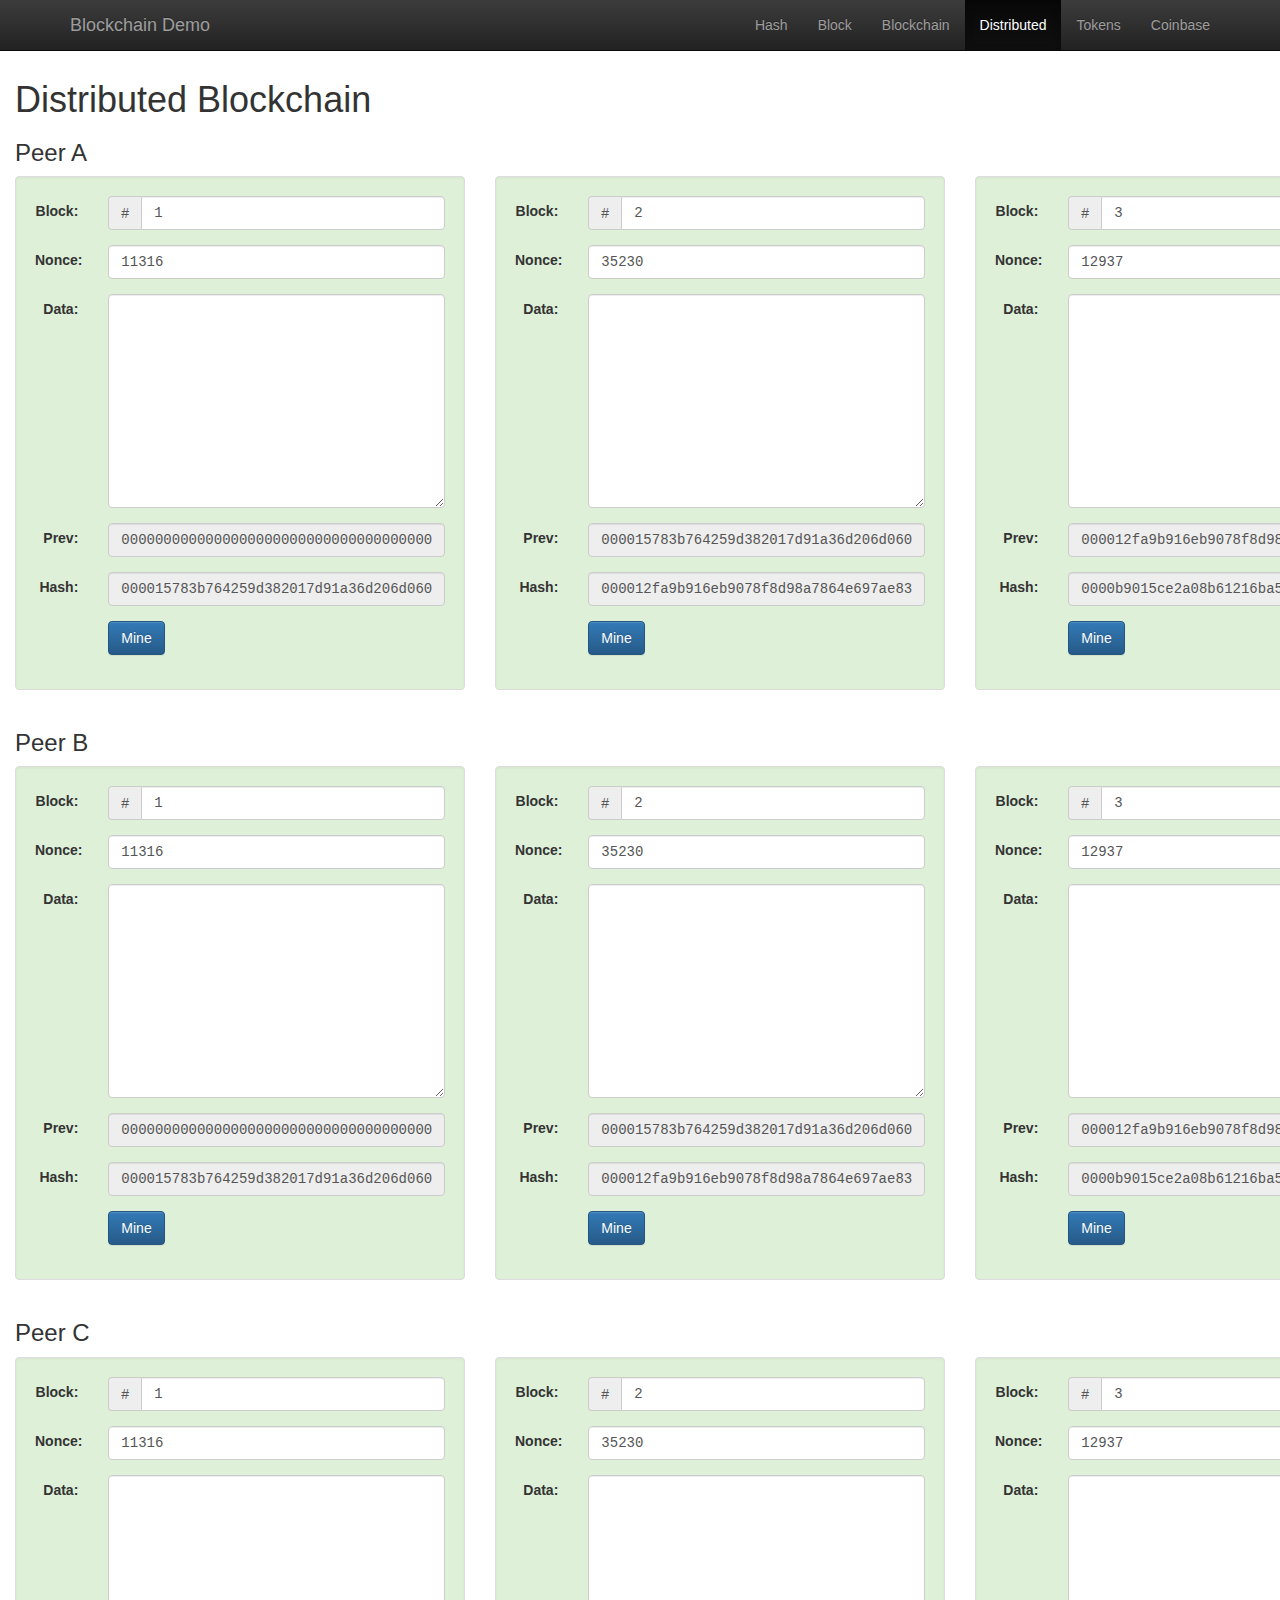
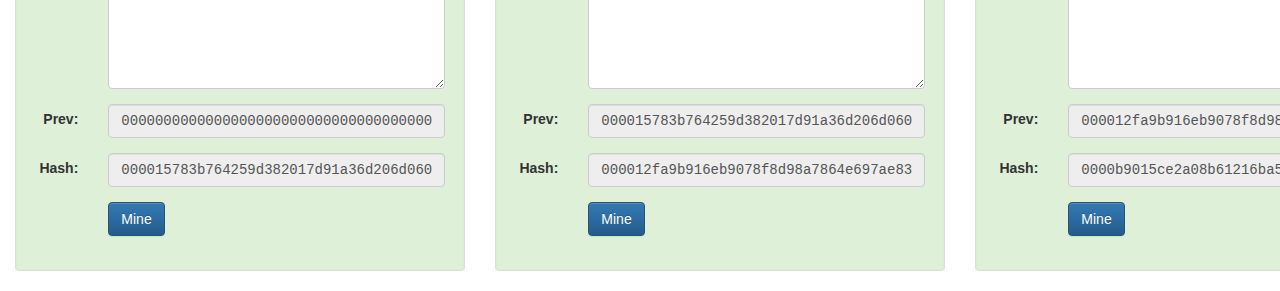
<file: chain_demo/blockchain/distributed.html>
<!DOCTYPE html><html><head>
	<meta http-equiv="Content-Type" content="text/html; charset=UTF-8"/>
<meta http-equiv="X-UA-Compatible" content="IE=edge"><meta name="viewport" content="width=device-width, initial-scale=1"><meta name="description" content="A live blockchain demo in a browser."><meta name="author" content="Anders Brownworth"><link rel="icon" href="../favicon.ico"><title>Blockchain Demo</title><link rel="stylesheet" href="../blockchain/stylesheets/lib/bootstrap.min.css"><link rel="stylesheet" href="../blockchain/stylesheets/lib/bootstrap-theme.min.css"><link rel="stylesheet" href="../blockchain/stylesheets/lib/bootstrap-horizon.css"><link rel="stylesheet" href="../blockchain/stylesheets/lib/ladda-themeless.min.css"><link rel="stylesheet" href="../blockchain/stylesheets/lib/ie10-viewport-bug-workaround.css"><link rel="stylesheet" href="../blockchain/stylesheets/blockchain.css"><script src="../blockchain/javascripts/lib/jquery.min.js"></script><script src="../blockchain/javascripts/lib/bootstrap.min.js"></script><script src="../blockchain/javascripts/lib/spin.min.js"></script><script src="../blockchain/javascripts/lib/ladda.min.js"></script><script src="../blockchain/javascripts/lib/ie10-viewport-bug-workaround.js"></script><script src="../blockchain/javascripts/lib/sha256.js"></script><script src="../blockchain/javascripts/blockchain.js"></script></head><body><nav class="navbar navbar-inverse navbar-fixed-top"><div class="container"><div class="navbar-header"><button class="navbar-toggle collapsed" type="button" data-toggle="collapse" data-target="#navbar" aria-expanded="false" aria-controls="navbar"><span class="sr-only">Toggle navigation</span><span class="icon-bar"></span><span class="icon-bar"></span><span class="icon-bar"></span></button><a class="navbar-brand" href="../blockchain.html">Blockchain Demo</a></div><div class="collapse navbar-collapse" id="navbar"><ul class="nav navbar-nav navbar-right"><li><a href="../blockchain/hash.html">Hash</a></li><li><a href="../blockchain/block.html">Block</a></li><li><a href="../index.html">Blockchain</a></li><li class="active"><a href="../blockchain/distributed.html">Distributed</a></li><li><a href="../blockchain/tokens.html">Tokens</a></li><li><a href="../blockchain/coinbase.html">Coinbase</a></li></ul></div></div></nav><div class="container-fluid"><h1>Distributed Blockchain</h1><h3>Peer A</h3><div class="row row-horizon"><div class="col-xs-7"><div class="well" id="block1chain1well"><form class="form-horizontal"><div class="form-group"><label class="col-sm-2 control-label" for="block1chain1number">Block:</label><div class="col-sm-10"><div class="input-group"><span class="input-group-addon">#</span><input class="form-control" id="block1chain1number" type="number" value="1"></div></div></div><div class="form-group"><label class="col-sm-2 control-label" for="block1chain1nonce">Nonce:</label><div class="col-sm-10"><input class="form-control" id="block1chain1nonce" type="text" value="11316"></div></div><div class="form-group"><label class="col-sm-2 control-label" for="block1chain1data">Data:</label><div class="col-sm-10"><textarea class="form-control" id="block1chain1data" rows="10"></textarea></div></div><div class="form-group" id="state"><label class="col-sm-2 control-label" for="block1chain1previous">Prev:</label><div class="col-sm-10"><input class="form-control" id="block1chain1previous" type="text" value="0000000000000000000000000000000000000000000000000000000000000000" disabled></div></div><div class="form-group" id="state"><label class="col-sm-2 control-label" for="block1chain1hash">Hash:</label><div class="col-sm-10"><input class="form-control" id="block1chain1hash" type="text" disabled></div></div><div class="form-group"><div class="col-sm-2"><i class="icon-spinner icon-spin icon-large"></i></div><div class="col-sm-10"><button class="btn btn-primary ladda-button" id="block1chain1mineButton" data-style="expand-right"><span class="ladda-label">Mine</span></button></div></div></form></div></div><div class="col-xs-7"><div class="well" id="block2chain1well"><form class="form-horizontal"><div class="form-group"><label class="col-sm-2 control-label" for="block2chain1number">Block:</label><div class="col-sm-10"><div class="input-group"><span class="input-group-addon">#</span><input class="form-control" id="block2chain1number" type="number" value="2"></div></div></div><div class="form-group"><label class="col-sm-2 control-label" for="block2chain1nonce">Nonce:</label><div class="col-sm-10"><input class="form-control" id="block2chain1nonce" type="text" value="35230"></div></div><div class="form-group"><label class="col-sm-2 control-label" for="block2chain1data">Data:</label><div class="col-sm-10"><textarea class="form-control" id="block2chain1data" rows="10"></textarea></div></div><div class="form-group" id="state"><label class="col-sm-2 control-label" for="block2chain1previous">Prev:</label><div class="col-sm-10"><input class="form-control" id="block2chain1previous" type="text" value="000015783b764259d382017d91a36d206d0600e2cbb3567748f46a33fe9297cf" disabled></div></div><div class="form-group" id="state"><label class="col-sm-2 control-label" for="block2chain1hash">Hash:</label><div class="col-sm-10"><input class="form-control" id="block2chain1hash" type="text" disabled></div></div><div class="form-group"><div class="col-sm-2"><i class="icon-spinner icon-spin icon-large"></i></div><div class="col-sm-10"><button class="btn btn-primary ladda-button" id="block2chain1mineButton" data-style="expand-right"><span class="ladda-label">Mine</span></button></div></div></form></div></div><div class="col-xs-7"><div class="well" id="block3chain1well"><form class="form-horizontal"><div class="form-group"><label class="col-sm-2 control-label" for="block3chain1number">Block:</label><div class="col-sm-10"><div class="input-group"><span class="input-group-addon">#</span><input class="form-control" id="block3chain1number" type="number" value="3"></div></div></div><div class="form-group"><label class="col-sm-2 control-label" for="block3chain1nonce">Nonce:</label><div class="col-sm-10"><input class="form-control" id="block3chain1nonce" type="text" value="12937"></div></div><div class="form-group"><label class="col-sm-2 control-label" for="block3chain1data">Data:</label><div class="col-sm-10"><textarea class="form-control" id="block3chain1data" rows="10"></textarea></div></div><div class="form-group" id="state"><label class="col-sm-2 control-label" for="block3chain1previous">Prev:</label><div class="col-sm-10"><input class="form-control" id="block3chain1previous" type="text" value="000012fa9b916eb9078f8d98a7864e697ae83ed54f5146bd84452cdafd043c19" disabled></div></div><div class="form-group" id="state"><label class="col-sm-2 control-label" for="block3chain1hash">Hash:</label><div class="col-sm-10"><input class="form-control" id="block3chain1hash" type="text" disabled></div></div><div class="form-group"><div class="col-sm-2"><i class="icon-spinner icon-spin icon-large"></i></div><div class="col-sm-10"><button class="btn btn-primary ladda-button" id="block3chain1mineButton" data-style="expand-right"><span class="ladda-label">Mine</span></button></div></div></form></div></div><div class="col-xs-7"><div class="well" id="block4chain1well"><form class="form-horizontal"><div class="form-group"><label class="col-sm-2 control-label" for="block4chain1number">Block:</label><div class="col-sm-10"><div class="input-group"><span class="input-group-addon">#</span><input class="form-control" id="block4chain1number" type="number" value="4"></div></div></div><div class="form-group"><label class="col-sm-2 control-label" for="block4chain1nonce">Nonce:</label><div class="col-sm-10"><input class="form-control" id="block4chain1nonce" type="text" value="35990"></div></div><div class="form-group"><label class="col-sm-2 control-label" for="block4chain1data">Data:</label><div class="col-sm-10"><textarea class="form-control" id="block4chain1data" rows="10"></textarea></div></div><div class="form-group" id="state"><label class="col-sm-2 control-label" for="block4chain1previous">Prev:</label><div class="col-sm-10"><input class="form-control" id="block4chain1previous" type="text" value="0000b9015ce2a08b61216ba5a0778545bf4ddd7ceb7bbd85dd8062b29a9140bf" disabled></div></div><div class="form-group" id="state"><label class="col-sm-2 control-label" for="block4chain1hash">Hash:</label><div class="col-sm-10"><input class="form-control" id="block4chain1hash" type="text" disabled></div></div><div class="form-group"><div class="col-sm-2"><i class="icon-spinner icon-spin icon-large"></i></div><div class="col-sm-10"><button class="btn btn-primary ladda-button" id="block4chain1mineButton" data-style="expand-right"><span class="ladda-label">Mine</span></button></div></div></form></div></div><div class="col-xs-7"><div class="well" id="block5chain1well"><form class="form-horizontal"><div class="form-group"><label class="col-sm-2 control-label" for="block5chain1number">Block:</label><div class="col-sm-10"><div class="input-group"><span class="input-group-addon">#</span><input class="form-control" id="block5chain1number" type="number" value="5"></div></div></div><div class="form-group"><label class="col-sm-2 control-label" for="block5chain1nonce">Nonce:</label><div class="col-sm-10"><input class="form-control" id="block5chain1nonce" type="text" value="56265"></div></div><div class="form-group"><label class="col-sm-2 control-label" for="block5chain1data">Data:</label><div class="col-sm-10"><textarea class="form-control" id="block5chain1data" rows="10"></textarea></div></div><div class="form-group" id="state"><label class="col-sm-2 control-label" for="block5chain1previous">Prev:</label><div class="col-sm-10"><input class="form-control" id="block5chain1previous" type="text" value="0000ae8bbc96cf89c68be6e10a865cc47c6c48a9ebec3c6cad729646cefaef83" disabled></div></div><div class="form-group" id="state"><label class="col-sm-2 control-label" for="block5chain1hash">Hash:</label><div class="col-sm-10"><input class="form-control" id="block5chain1hash" type="text" disabled></div></div><div class="form-group"><div class="col-sm-2"><i class="icon-spinner icon-spin icon-large"></i></div><div class="col-sm-10"><button class="btn btn-primary ladda-button" id="block5chain1mineButton" data-style="expand-right"><span class="ladda-label">Mine</span></button></div></div></form></div></div></div><h3>Peer B</h3><div class="row row-horizon"><div class="col-xs-7"><div class="well" id="block1chain2well"><form class="form-horizontal"><div class="form-group"><label class="col-sm-2 control-label" for="block1chain2number">Block:</label><div class="col-sm-10"><div class="input-group"><span class="input-group-addon">#</span><input class="form-control" id="block1chain2number" type="number" value="1"></div></div></div><div class="form-group"><label class="col-sm-2 control-label" for="block1chain2nonce">Nonce:</label><div class="col-sm-10"><input class="form-control" id="block1chain2nonce" type="text" value="11316"></div></div><div class="form-group"><label class="col-sm-2 control-label" for="block1chain2data">Data:</label><div class="col-sm-10"><textarea class="form-control" id="block1chain2data" rows="10"></textarea></div></div><div class="form-group" id="state"><label class="col-sm-2 control-label" for="block1chain2previous">Prev:</label><div class="col-sm-10"><input class="form-control" id="block1chain2previous" type="text" value="0000000000000000000000000000000000000000000000000000000000000000" disabled></div></div><div class="form-group" id="state"><label class="col-sm-2 control-label" for="block1chain2hash">Hash:</label><div class="col-sm-10"><input class="form-control" id="block1chain2hash" type="text" disabled></div></div><div class="form-group"><div class="col-sm-2"><i class="icon-spinner icon-spin icon-large"></i></div><div class="col-sm-10"><button class="btn btn-primary ladda-button" id="block1chain2mineButton" data-style="expand-right"><span class="ladda-label">Mine</span></button></div></div></form></div></div><div class="col-xs-7"><div class="well" id="block2chain2well"><form class="form-horizontal"><div class="form-group"><label class="col-sm-2 control-label" for="block2chain2number">Block:</label><div class="col-sm-10"><div class="input-group"><span class="input-group-addon">#</span><input class="form-control" id="block2chain2number" type="number" value="2"></div></div></div><div class="form-group"><label class="col-sm-2 control-label" for="block2chain2nonce">Nonce:</label><div class="col-sm-10"><input class="form-control" id="block2chain2nonce" type="text" value="35230"></div></div><div class="form-group"><label class="col-sm-2 control-label" for="block2chain2data">Data:</label><div class="col-sm-10"><textarea class="form-control" id="block2chain2data" rows="10"></textarea></div></div><div class="form-group" id="state"><label class="col-sm-2 control-label" for="block2chain2previous">Prev:</label><div class="col-sm-10"><input class="form-control" id="block2chain2previous" type="text" value="000015783b764259d382017d91a36d206d0600e2cbb3567748f46a33fe9297cf" disabled></div></div><div class="form-group" id="state"><label class="col-sm-2 control-label" for="block2chain2hash">Hash:</label><div class="col-sm-10"><input class="form-control" id="block2chain2hash" type="text" disabled></div></div><div class="form-group"><div class="col-sm-2"><i class="icon-spinner icon-spin icon-large"></i></div><div class="col-sm-10"><button class="btn btn-primary ladda-button" id="block2chain2mineButton" data-style="expand-right"><span class="ladda-label">Mine</span></button></div></div></form></div></div><div class="col-xs-7"><div class="well" id="block3chain2well"><form class="form-horizontal"><div class="form-group"><label class="col-sm-2 control-label" for="block3chain2number">Block:</label><div class="col-sm-10"><div class="input-group"><span class="input-group-addon">#</span><input class="form-control" id="block3chain2number" type="number" value="3"></div></div></div><div class="form-group"><label class="col-sm-2 control-label" for="block3chain2nonce">Nonce:</label><div class="col-sm-10"><input class="form-control" id="block3chain2nonce" type="text" value="12937"></div></div><div class="form-group"><label class="col-sm-2 control-label" for="block3chain2data">Data:</label><div class="col-sm-10"><textarea class="form-control" id="block3chain2data" rows="10"></textarea></div></div><div class="form-group" id="state"><label class="col-sm-2 control-label" for="block3chain2previous">Prev:</label><div class="col-sm-10"><input class="form-control" id="block3chain2previous" type="text" value="000012fa9b916eb9078f8d98a7864e697ae83ed54f5146bd84452cdafd043c19" disabled></div></div><div class="form-group" id="state"><label class="col-sm-2 control-label" for="block3chain2hash">Hash:</label><div class="col-sm-10"><input class="form-control" id="block3chain2hash" type="text" disabled></div></div><div class="form-group"><div class="col-sm-2"><i class="icon-spinner icon-spin icon-large"></i></div><div class="col-sm-10"><button class="btn btn-primary ladda-button" id="block3chain2mineButton" data-style="expand-right"><span class="ladda-label">Mine</span></button></div></div></form></div></div><div class="col-xs-7"><div class="well" id="block4chain2well"><form class="form-horizontal"><div class="form-group"><label class="col-sm-2 control-label" for="block4chain2number">Block:</label><div class="col-sm-10"><div class="input-group"><span class="input-group-addon">#</span><input class="form-control" id="block4chain2number" type="number" value="4"></div></div></div><div class="form-group"><label class="col-sm-2 control-label" for="block4chain2nonce">Nonce:</label><div class="col-sm-10"><input class="form-control" id="block4chain2nonce" type="text" value="35990"></div></div><div class="form-group"><label class="col-sm-2 control-label" for="block4chain2data">Data:</label><div class="col-sm-10"><textarea class="form-control" id="block4chain2data" rows="10"></textarea></div></div><div class="form-group" id="state"><label class="col-sm-2 control-label" for="block4chain2previous">Prev:</label><div class="col-sm-10"><input class="form-control" id="block4chain2previous" type="text" value="0000b9015ce2a08b61216ba5a0778545bf4ddd7ceb7bbd85dd8062b29a9140bf" disabled></div></div><div class="form-group" id="state"><label class="col-sm-2 control-label" for="block4chain2hash">Hash:</label><div class="col-sm-10"><input class="form-control" id="block4chain2hash" type="text" disabled></div></div><div class="form-group"><div class="col-sm-2"><i class="icon-spinner icon-spin icon-large"></i></div><div class="col-sm-10"><button class="btn btn-primary ladda-button" id="block4chain2mineButton" data-style="expand-right"><span class="ladda-label">Mine</span></button></div></div></form></div></div><div class="col-xs-7"><div class="well" id="block5chain2well"><form class="form-horizontal"><div class="form-group"><label class="col-sm-2 control-label" for="block5chain2number">Block:</label><div class="col-sm-10"><div class="input-group"><span class="input-group-addon">#</span><input class="form-control" id="block5chain2number" type="number" value="5"></div></div></div><div class="form-group"><label class="col-sm-2 control-label" for="block5chain2nonce">Nonce:</label><div class="col-sm-10"><input class="form-control" id="block5chain2nonce" type="text" value="56265"></div></div><div class="form-group"><label class="col-sm-2 control-label" for="block5chain2data">Data:</label><div class="col-sm-10"><textarea class="form-control" id="block5chain2data" rows="10"></textarea></div></div><div class="form-group" id="state"><label class="col-sm-2 control-label" for="block5chain2previous">Prev:</label><div class="col-sm-10"><input class="form-control" id="block5chain2previous" type="text" value="0000ae8bbc96cf89c68be6e10a865cc47c6c48a9ebec3c6cad729646cefaef83" disabled></div></div><div class="form-group" id="state"><label class="col-sm-2 control-label" for="block5chain2hash">Hash:</label><div class="col-sm-10"><input class="form-control" id="block5chain2hash" type="text" disabled></div></div><div class="form-group"><div class="col-sm-2"><i class="icon-spinner icon-spin icon-large"></i></div><div class="col-sm-10"><button class="btn btn-primary ladda-button" id="block5chain2mineButton" data-style="expand-right"><span class="ladda-label">Mine</span></button></div></div></form></div></div></div><h3>Peer C</h3><div class="row row-horizon"><div class="col-xs-7"><div class="well" id="block1chain3well"><form class="form-horizontal"><div class="form-group"><label class="col-sm-2 control-label" for="block1chain3number">Block:</label><div class="col-sm-10"><div class="input-group"><span class="input-group-addon">#</span><input class="form-control" id="block1chain3number" type="number" value="1"></div></div></div><div class="form-group"><label class="col-sm-2 control-label" for="block1chain3nonce">Nonce:</label><div class="col-sm-10"><input class="form-control" id="block1chain3nonce" type="text" value="11316"></div></div><div class="form-group"><label class="col-sm-2 control-label" for="block1chain3data">Data:</label><div class="col-sm-10"><textarea class="form-control" id="block1chain3data" rows="10"></textarea></div></div><div class="form-group" id="state"><label class="col-sm-2 control-label" for="block1chain3previous">Prev:</label><div class="col-sm-10"><input class="form-control" id="block1chain3previous" type="text" value="0000000000000000000000000000000000000000000000000000000000000000" disabled></div></div><div class="form-group" id="state"><label class="col-sm-2 control-label" for="block1chain3hash">Hash:</label><div class="col-sm-10"><input class="form-control" id="block1chain3hash" type="text" disabled></div></div><div class="form-group"><div class="col-sm-2"><i class="icon-spinner icon-spin icon-large"></i></div><div class="col-sm-10"><button class="btn btn-primary ladda-button" id="block1chain3mineButton" data-style="expand-right"><span class="ladda-label">Mine</span></button></div></div></form></div></div><div class="col-xs-7"><div class="well" id="block2chain3well"><form class="form-horizontal"><div class="form-group"><label class="col-sm-2 control-label" for="block2chain3number">Block:</label><div class="col-sm-10"><div class="input-group"><span class="input-group-addon">#</span><input class="form-control" id="block2chain3number" type="number" value="2"></div></div></div><div class="form-group"><label class="col-sm-2 control-label" for="block2chain3nonce">Nonce:</label><div class="col-sm-10"><input class="form-control" id="block2chain3nonce" type="text" value="35230"></div></div><div class="form-group"><label class="col-sm-2 control-label" for="block2chain3data">Data:</label><div class="col-sm-10"><textarea class="form-control" id="block2chain3data" rows="10"></textarea></div></div><div class="form-group" id="state"><label class="col-sm-2 control-label" for="block2chain3previous">Prev:</label><div class="col-sm-10"><input class="form-control" id="block2chain3previous" type="text" value="000015783b764259d382017d91a36d206d0600e2cbb3567748f46a33fe9297cf" disabled></div></div><div class="form-group" id="state"><label class="col-sm-2 control-label" for="block2chain3hash">Hash:</label><div class="col-sm-10"><input class="form-control" id="block2chain3hash" type="text" disabled></div></div><div class="form-group"><div class="col-sm-2"><i class="icon-spinner icon-spin icon-large"></i></div><div class="col-sm-10"><button class="btn btn-primary ladda-button" id="block2chain3mineButton" data-style="expand-right"><span class="ladda-label">Mine</span></button></div></div></form></div></div><div class="col-xs-7"><div class="well" id="block3chain3well"><form class="form-horizontal"><div class="form-group"><label class="col-sm-2 control-label" for="block3chain3number">Block:</label><div class="col-sm-10"><div class="input-group"><span class="input-group-addon">#</span><input class="form-control" id="block3chain3number" type="number" value="3"></div></div></div><div class="form-group"><label class="col-sm-2 control-label" for="block3chain3nonce">Nonce:</label><div class="col-sm-10"><input class="form-control" id="block3chain3nonce" type="text" value="12937"></div></div><div class="form-group"><label class="col-sm-2 control-label" for="block3chain3data">Data:</label><div class="col-sm-10"><textarea class="form-control" id="block3chain3data" rows="10"></textarea></div></div><div class="form-group" id="state"><label class="col-sm-2 control-label" for="block3chain3previous">Prev:</label><div class="col-sm-10"><input class="form-control" id="block3chain3previous" type="text" value="000012fa9b916eb9078f8d98a7864e697ae83ed54f5146bd84452cdafd043c19" disabled></div></div><div class="form-group" id="state"><label class="col-sm-2 control-label" for="block3chain3hash">Hash:</label><div class="col-sm-10"><input class="form-control" id="block3chain3hash" type="text" disabled></div></div><div class="form-group"><div class="col-sm-2"><i class="icon-spinner icon-spin icon-large"></i></div><div class="col-sm-10"><button class="btn btn-primary ladda-button" id="block3chain3mineButton" data-style="expand-right"><span class="ladda-label">Mine</span></button></div></div></form></div></div><div class="col-xs-7"><div class="well" id="block4chain3well"><form class="form-horizontal"><div class="form-group"><label class="col-sm-2 control-label" for="block4chain3number">Block:</label><div class="col-sm-10"><div class="input-group"><span class="input-group-addon">#</span><input class="form-control" id="block4chain3number" type="number" value="4"></div></div></div><div class="form-group"><label class="col-sm-2 control-label" for="block4chain3nonce">Nonce:</label><div class="col-sm-10"><input class="form-control" id="block4chain3nonce" type="text" value="35990"></div></div><div class="form-group"><label class="col-sm-2 control-label" for="block4chain3data">Data:</label><div class="col-sm-10"><textarea class="form-control" id="block4chain3data" rows="10"></textarea></div></div><div class="form-group" id="state"><label class="col-sm-2 control-label" for="block4chain3previous">Prev:</label><div class="col-sm-10"><input class="form-control" id="block4chain3previous" type="text" value="0000b9015ce2a08b61216ba5a0778545bf4ddd7ceb7bbd85dd8062b29a9140bf" disabled></div></div><div class="form-group" id="state"><label class="col-sm-2 control-label" for="block4chain3hash">Hash:</label><div class="col-sm-10"><input class="form-control" id="block4chain3hash" type="text" disabled></div></div><div class="form-group"><div class="col-sm-2"><i class="icon-spinner icon-spin icon-large"></i></div><div class="col-sm-10"><button class="btn btn-primary ladda-button" id="block4chain3mineButton" data-style="expand-right"><span class="ladda-label">Mine</span></button></div></div></form></div></div><div class="col-xs-7"><div class="well" id="block5chain3well"><form class="form-horizontal"><div class="form-group"><label class="col-sm-2 control-label" for="block5chain3number">Block:</label><div class="col-sm-10"><div class="input-group"><span class="input-group-addon">#</span><input class="form-control" id="block5chain3number" type="number" value="5"></div></div></div><div class="form-group"><label class="col-sm-2 control-label" for="block5chain3nonce">Nonce:</label><div class="col-sm-10"><input class="form-control" id="block5chain3nonce" type="text" value="56265"></div></div><div class="form-group"><label class="col-sm-2 control-label" for="block5chain3data">Data:</label><div class="col-sm-10"><textarea class="form-control" id="block5chain3data" rows="10"></textarea></div></div><div class="form-group" id="state"><label class="col-sm-2 control-label" for="block5chain3previous">Prev:</label><div class="col-sm-10"><input class="form-control" id="block5chain3previous" type="text" value="0000ae8bbc96cf89c68be6e10a865cc47c6c48a9ebec3c6cad729646cefaef83" disabled></div></div><div class="form-group" id="state"><label class="col-sm-2 control-label" for="block5chain3hash">Hash:</label><div class="col-sm-10"><input class="form-control" id="block5chain3hash" type="text" disabled></div></div><div class="form-group"><div class="col-sm-2"><i class="icon-spinner icon-spin icon-large"></i></div><div class="col-sm-10"><button class="btn btn-primary ladda-button" id="block5chain3mineButton" data-style="expand-right"><span class="ladda-label">Mine</span></button></div></div></form></div></div></div></div><script>$(function() {
  setup(1, 1);
  setup(2, 1);
  setup(3, 1);
  setup(4, 1);
  setup(5, 1);
  setup(1, 2);
  setup(2, 2);
  setup(3, 2);
  setup(4, 2);
  setup(5, 2);
  setup(1, 3);
  setup(2, 3);
  setup(3, 3);
  setup(4, 3);
  setup(5, 3);
});
function getText(block, chain) {
  return $('#block'+block+'chain'+chain+'number').val() +
         $('#block'+block+'chain'+chain+'nonce').val() +
         $('#block'+block+'chain'+chain+'data').val() +
         $('#block'+block+'chain'+chain+'previous').val();
}
function setup(block, chain) {
  updateHash(block, chain);
  $('#block'+block+'chain'+chain+'number').bind('input propertychange', function() { updateChain(block, chain); });
  $('#block'+block+'chain'+chain+'nonce').bind('input propertychange', function() { updateChain(block, chain); });
  $('#block'+block+'chain'+chain+'data').bind('input propertychange', function() { updateChain(block, chain); });
  $('#block'+block+'chain'+chain+'mineButton').click(function(e) {
      e.preventDefault();
      var l = Ladda.create(this);
      l.start();
      setTimeout(function() {
          mine(block, chain, true);
          l.stop();
        }, 250); // give UI time to update
    });
}</script></body></html>
</file>
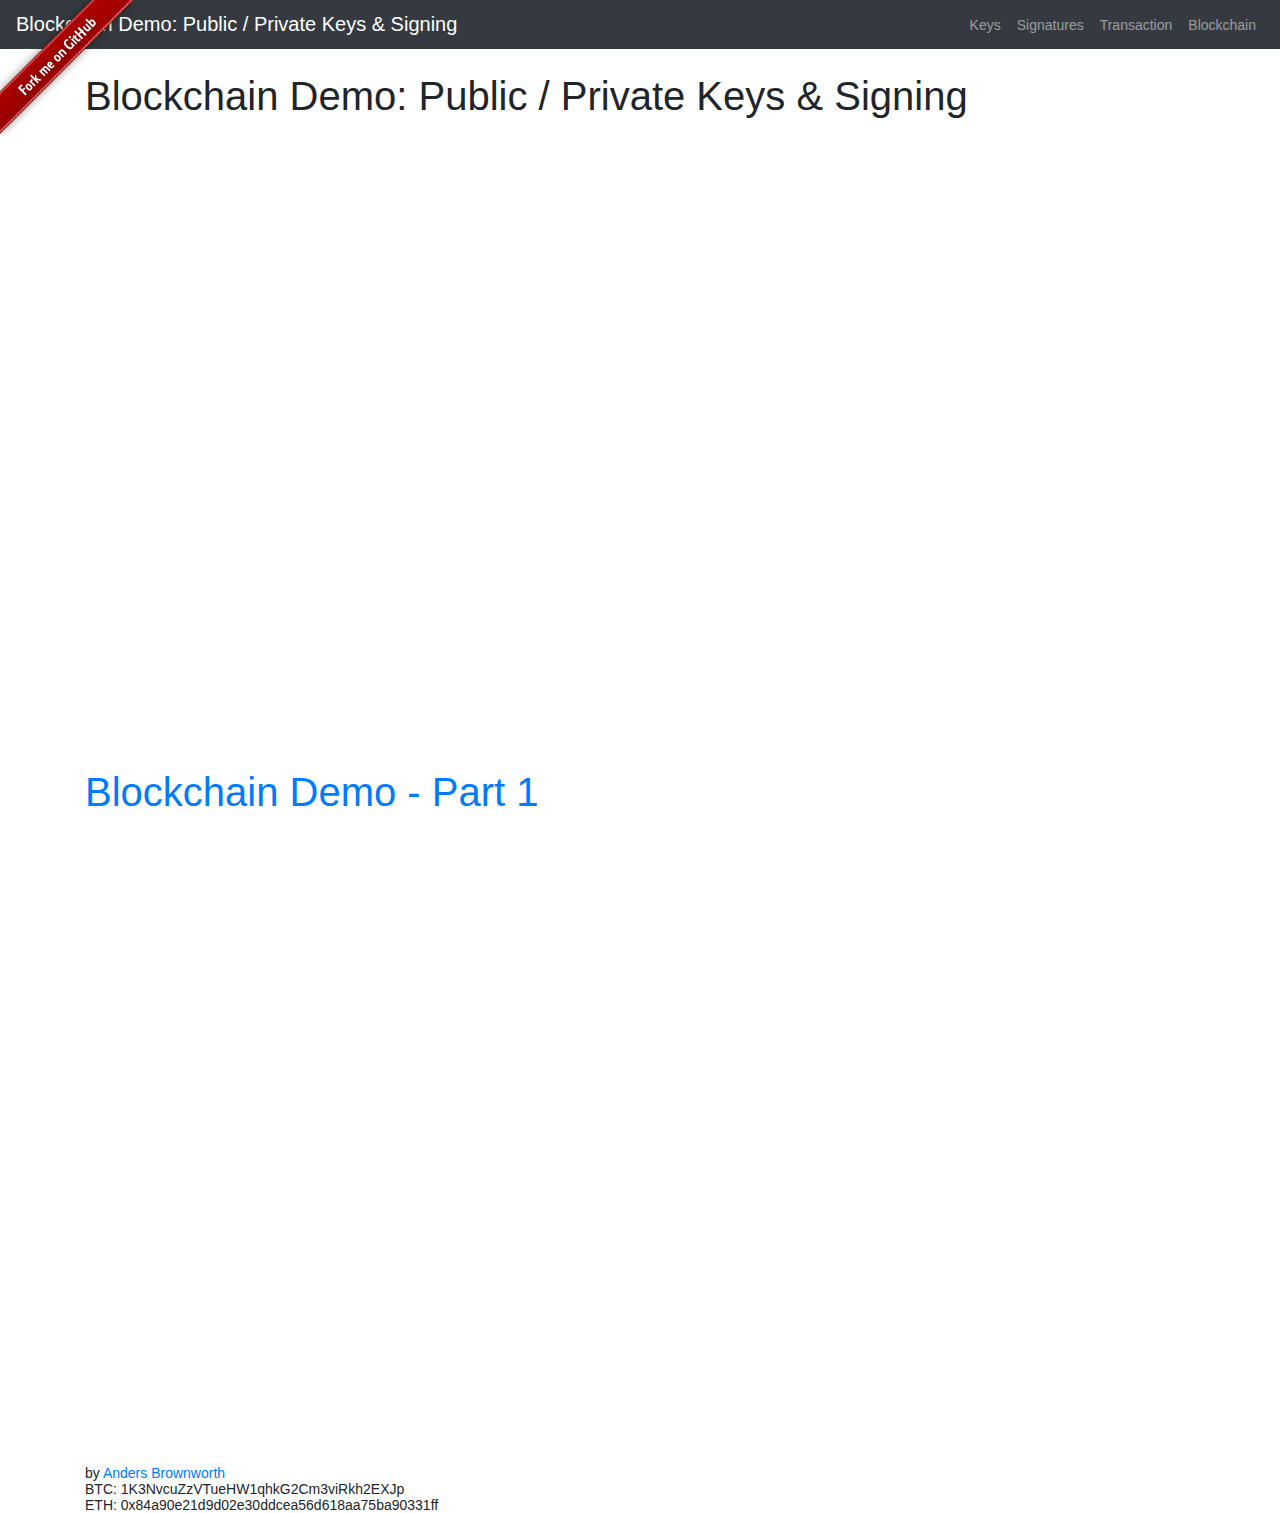
<file: chain_demo/blockchain/public-private-keys.html>
<!DOCTYPE html><html lang="en"><head>
	<meta http-equiv="Content-Type" content="text/html; charset=UTF-8"/>
<meta name="viewport" content="width=device-width, initial-scale=1, shrink-to-fit=no"><meta name="description" content="Public / private key pair demo in a browser."><meta name="author" content="Anders Brownworth"><link rel="icon" href="../favicon.ico"><title>Blockchain Demo: Public / Private Keys & Signing</title><link rel="stylesheet" href="../blockchain/public-private-keys/stylesheets/lib/bootstrap.min.css"><link rel="stylesheet" href="../blockchain/public-private-keys/stylesheets/public-key-private-key.css"><script src="../blockchain/public-private-keys/javascripts/lib/jquery.min.js"></script><script src="../blockchain/public-private-keys/javascripts/lib/popper.min.js"></script><script src="../blockchain/public-private-keys/javascripts/lib/bootstrap.min.js"></script><script src="../blockchain/public-private-keys/javascripts/lib/js.cookie.min.js"></script><script src="../blockchain/public-private-keys/javascripts/lib/BigInteger.min.js"></script><script src="../blockchain/public-private-keys/javascripts/lib/Buffer.js"></script><script src="../blockchain/public-private-keys/javascripts/lib/elliptic.js"></script><script src="../blockchain/public-private-keys/javascripts/lib/spin.min.js"></script><script src="../blockchain/public-private-keys/javascripts/lib/ladda.min.js"></script><script src="../blockchain/public-private-keys/javascripts/lib/sha256.js"></script><script src="../blockchain/public-private-keys/javascripts/blockchain.js"></script></head><body><nav class="navbar navbar-expand-md navbar-dark fixed-top bg-dark"><a class="navbar-brand" href="../blockchain/public-private-keys.html">Blockchain Demo: Public / Private Keys & Signing</a><button class="navbar-toggler" type="button" data-toggle="collapse" data-target="#collapsingNavbar" aria-controls="collapsingNavbar" aria-expanded="false" aria-label="Toggle navigation"><span class="navbar-toggler-icon"></span></button><div class="navbar-collapse collapse" id="collapsingNavbar"><ul class="navbar-nav ml-auto"><li class="nav-item"><a class="nav-link" href="../blockchain/public-private-keys/keys.html">Keys</a></li><li class="nav-item"><a class="nav-link" href="../blockchain/public-private-keys/signatures.html">Signatures</a></li><li class="nav-item"><a class="nav-link" href="../blockchain/public-private-keys/transaction.html">Transaction</a></li><li class="nav-item"><a class="nav-link" href="../blockchain/public-private-keys/blockchain.html">Blockchain</a></li></ul></div></nav><a href="https://github.com/anders94/blockchain-demo/"><img class="github-ribbon" src="../images/fork-me-on-github-ribbon.png" alt="Fork me on GitHub"></a><div class="container"><h1>Blockchain Demo: Public / Private Keys & Signing</h1><div class="embed-responsive embed-responsive-16by9"><iframe class="embed-responsive-item" src="https://www.youtube.com/embed/xIDL_akeras"></iframe></div><br><a href="../blockchain/public-private-keys.html"><h1>Blockchain Demo - Part 1</h1></a><div class="embed-responsive embed-responsive-16by9"><iframe class="embed-responsive-item" src="https://www.youtube.com/embed/_160oMzblY8"></iframe></div><br><p class="pull-right">by <a href="../index.html">Anders Brownworth</a><br>BTC: 1K3NvcuZzVTueHW1qhkG2Cm3viRkh2EXJp<br>ETH: 0x84a90e21d9d02e30ddcea56d618aa75ba90331ff</p></div></body></html>
</file>
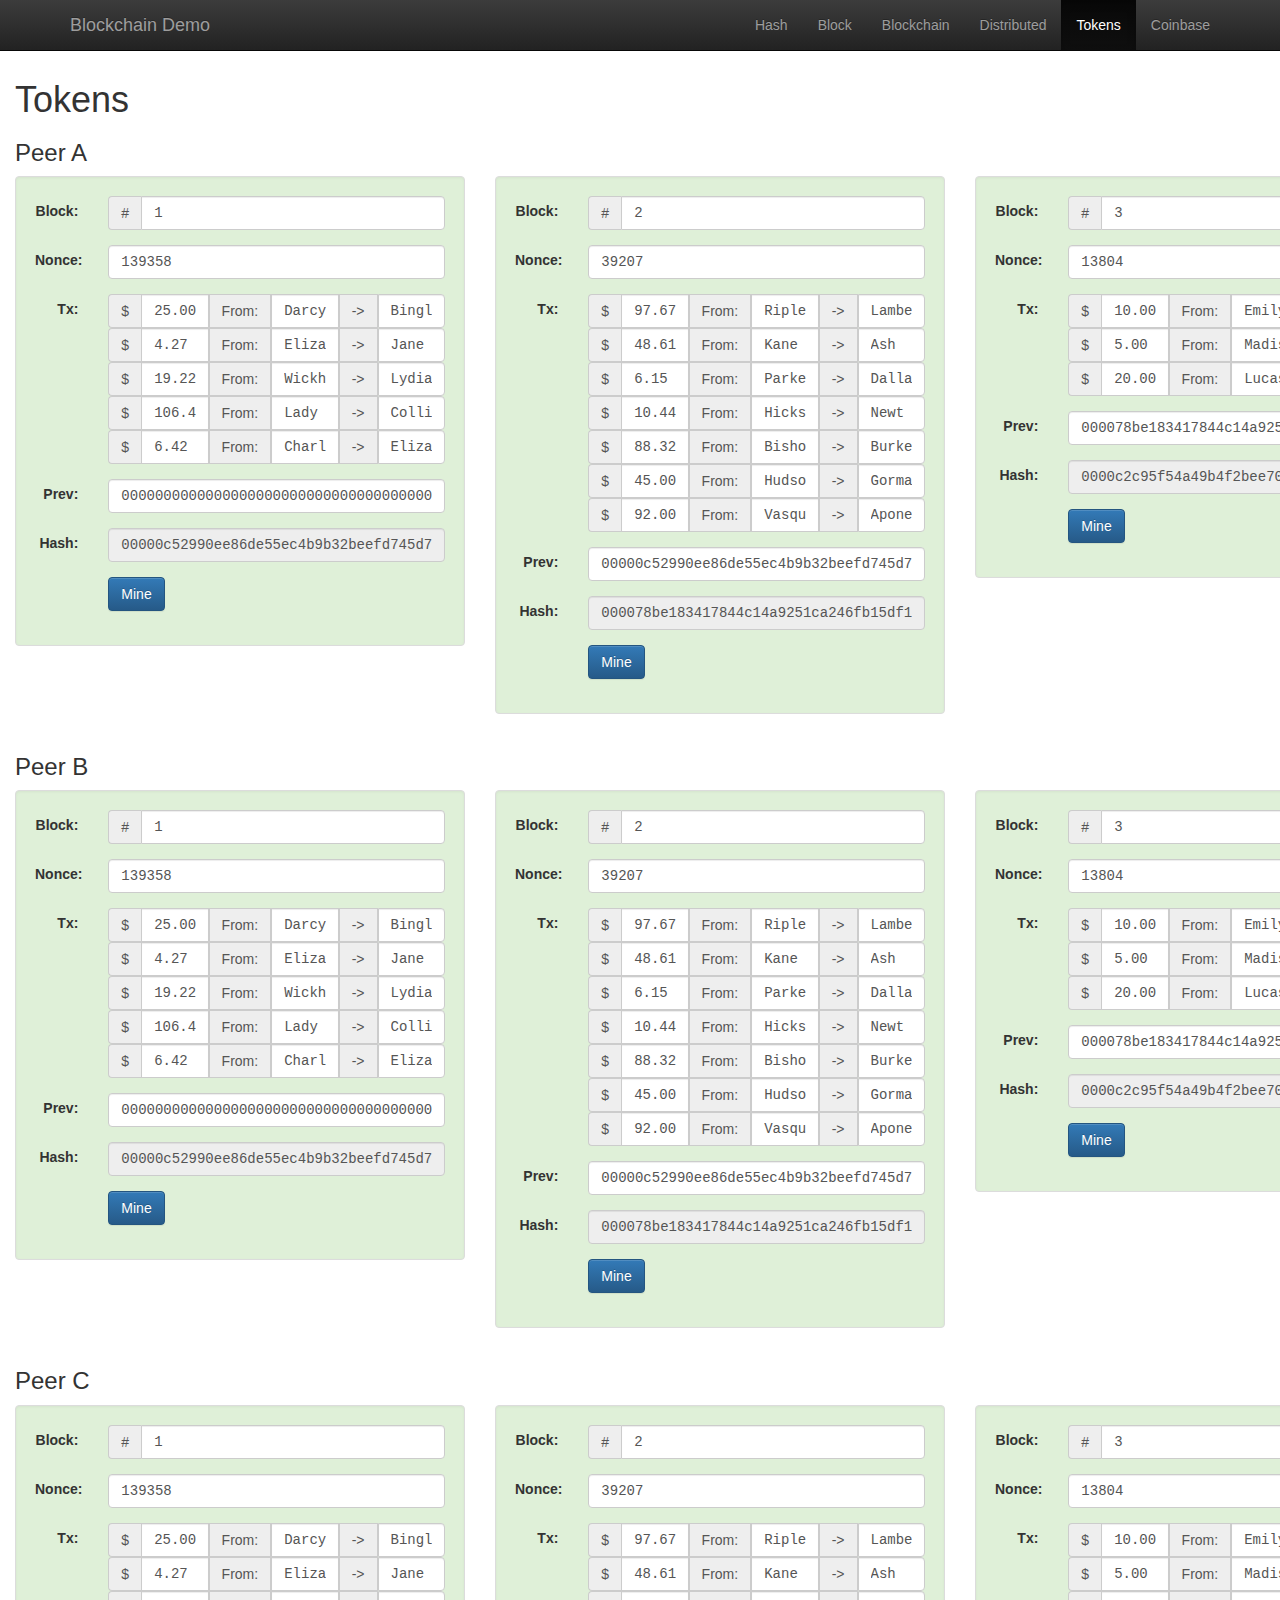
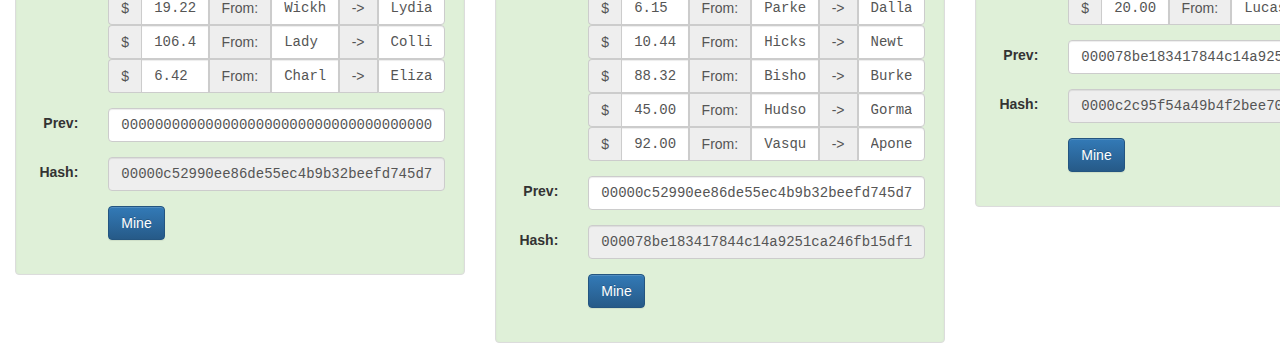
<file: chain_demo/blockchain/tokens.html>
<!DOCTYPE html><html><head>
	<meta http-equiv="Content-Type" content="text/html; charset=UTF-8"/>
<meta http-equiv="X-UA-Compatible" content="IE=edge"><meta name="viewport" content="width=device-width, initial-scale=1"><meta name="description" content="A live blockchain demo in a browser."><meta name="author" content="Anders Brownworth"><link rel="icon" href="../favicon.ico"><title>Blockchain Demo</title><link rel="stylesheet" href="../blockchain/stylesheets/lib/bootstrap.min.css"><link rel="stylesheet" href="../blockchain/stylesheets/lib/bootstrap-theme.min.css"><link rel="stylesheet" href="../blockchain/stylesheets/lib/bootstrap-horizon.css"><link rel="stylesheet" href="../blockchain/stylesheets/lib/ladda-themeless.min.css"><link rel="stylesheet" href="../blockchain/stylesheets/lib/ie10-viewport-bug-workaround.css"><link rel="stylesheet" href="../blockchain/stylesheets/blockchain.css"><script src="../blockchain/javascripts/lib/jquery.min.js"></script><script src="../blockchain/javascripts/lib/bootstrap.min.js"></script><script src="../blockchain/javascripts/lib/spin.min.js"></script><script src="../blockchain/javascripts/lib/ladda.min.js"></script><script src="../blockchain/javascripts/lib/ie10-viewport-bug-workaround.js"></script><script src="../blockchain/javascripts/lib/sha256.js"></script><script src="../blockchain/javascripts/blockchain.js"></script></head><body><nav class="navbar navbar-inverse navbar-fixed-top"><div class="container"><div class="navbar-header"><button class="navbar-toggle collapsed" type="button" data-toggle="collapse" data-target="#navbar" aria-expanded="false" aria-controls="navbar"><span class="sr-only">Toggle navigation</span><span class="icon-bar"></span><span class="icon-bar"></span><span class="icon-bar"></span></button><a class="navbar-brand" href="../blockchain.html">Blockchain Demo</a></div><div class="collapse navbar-collapse" id="navbar"><ul class="nav navbar-nav navbar-right"><li><a href="../blockchain/hash.html">Hash</a></li><li><a href="../blockchain/block.html">Block</a></li><li><a href="../index.html">Blockchain</a></li><li><a href="../blockchain/distributed.html">Distributed</a></li><li class="active"><a href="../blockchain/tokens.html">Tokens</a></li><li><a href="../blockchain/coinbase.html">Coinbase</a></li></ul></div></div></nav><div class="container-fluid"><h1>Tokens</h1><h3>Peer A</h3><div class="row row-horizon"><div class="col-xs-7"><div class="well" id="block1chain1well"><form class="form-horizontal"><div class="form-group"><label class="col-sm-2 control-label" for="block1chain1number">Block:</label><div class="col-sm-10"><div class="input-group"><span class="input-group-addon">#</span><input class="form-control" id="block1chain1number" type="number" value="1"></div></div></div><div class="form-group"><label class="col-sm-2 control-label" for="block1chain1nonce">Nonce:</label><div class="col-sm-10"><input class="form-control" id="block1chain1nonce" type="text" value="139358"></div></div><div class="form-group"><label class="col-sm-2 control-label">Tx:</label><div class="col-sm-10"><div class="input-group"><div class="input-group-addon">$</div><input class="form-control" id="block1chain1tx0value" type="text" value="25.00"><div class="input-group-addon">From:</div><input class="form-control" id="block1chain1tx0from" type="text" value="Darcy"><div class="input-group-addon">-&gt;</div><input class="form-control" id="block1chain1tx0to" type="text" value="Bingley"></div><div class="input-group"><div class="input-group-addon">$</div><input class="form-control" id="block1chain1tx1value" type="text" value="4.27"><div class="input-group-addon">From:</div><input class="form-control" id="block1chain1tx1from" type="text" value="Elizabeth"><div class="input-group-addon">-&gt;</div><input class="form-control" id="block1chain1tx1to" type="text" value="Jane"></div><div class="input-group"><div class="input-group-addon">$</div><input class="form-control" id="block1chain1tx2value" type="text" value="19.22"><div class="input-group-addon">From:</div><input class="form-control" id="block1chain1tx2from" type="text" value="Wickham"><div class="input-group-addon">-&gt;</div><input class="form-control" id="block1chain1tx2to" type="text" value="Lydia"></div><div class="input-group"><div class="input-group-addon">$</div><input class="form-control" id="block1chain1tx3value" type="text" value="106.44"><div class="input-group-addon">From:</div><input class="form-control" id="block1chain1tx3from" type="text" value="Lady Catherine de Bourgh"><div class="input-group-addon">-&gt;</div><input class="form-control" id="block1chain1tx3to" type="text" value="Collins"></div><div class="input-group"><div class="input-group-addon">$</div><input class="form-control" id="block1chain1tx4value" type="text" value="6.42"><div class="input-group-addon">From:</div><input class="form-control" id="block1chain1tx4from" type="text" value="Charlotte"><div class="input-group-addon">-&gt;</div><input class="form-control" id="block1chain1tx4to" type="text" value="Elizabeth"></div></div></div><div class="form-group" id="state"><label class="col-sm-2 control-label" for="block1chain1previous">Prev:</label><div class="col-sm-10"><input class="form-control" id="block1chain1previous" type="text" value="0000000000000000000000000000000000000000000000000000000000000000"></div></div><div class="form-group" id="state"><label class="col-sm-2 control-label" for="block1chain1hash">Hash:</label><div class="col-sm-10"><input class="form-control" id="block1chain1hash" type="text" disabled></div></div><div class="form-group"><div class="col-sm-2"><i class="icon-spinner icon-spin icon-large"></i></div><div class="col-sm-10"><button class="btn btn-primary ladda-button" id="block1chain1mineButton" data-style="expand-right"><span class="ladda-label">Mine</span></button></div></div></form></div></div><div class="col-xs-7"><div class="well" id="block2chain1well"><form class="form-horizontal"><div class="form-group"><label class="col-sm-2 control-label" for="block2chain1number">Block:</label><div class="col-sm-10"><div class="input-group"><span class="input-group-addon">#</span><input class="form-control" id="block2chain1number" type="number" value="2"></div></div></div><div class="form-group"><label class="col-sm-2 control-label" for="block2chain1nonce">Nonce:</label><div class="col-sm-10"><input class="form-control" id="block2chain1nonce" type="text" value="39207"></div></div><div class="form-group"><label class="col-sm-2 control-label">Tx:</label><div class="col-sm-10"><div class="input-group"><div class="input-group-addon">$</div><input class="form-control" id="block2chain1tx0value" type="text" value="97.67"><div class="input-group-addon">From:</div><input class="form-control" id="block2chain1tx0from" type="text" value="Ripley"><div class="input-group-addon">-&gt;</div><input class="form-control" id="block2chain1tx0to" type="text" value="Lambert"></div><div class="input-group"><div class="input-group-addon">$</div><input class="form-control" id="block2chain1tx1value" type="text" value="48.61"><div class="input-group-addon">From:</div><input class="form-control" id="block2chain1tx1from" type="text" value="Kane"><div class="input-group-addon">-&gt;</div><input class="form-control" id="block2chain1tx1to" type="text" value="Ash"></div><div class="input-group"><div class="input-group-addon">$</div><input class="form-control" id="block2chain1tx2value" type="text" value="6.15"><div class="input-group-addon">From:</div><input class="form-control" id="block2chain1tx2from" type="text" value="Parker"><div class="input-group-addon">-&gt;</div><input class="form-control" id="block2chain1tx2to" type="text" value="Dallas"></div><div class="input-group"><div class="input-group-addon">$</div><input class="form-control" id="block2chain1tx3value" type="text" value="10.44"><div class="input-group-addon">From:</div><input class="form-control" id="block2chain1tx3from" type="text" value="Hicks"><div class="input-group-addon">-&gt;</div><input class="form-control" id="block2chain1tx3to" type="text" value="Newt"></div><div class="input-group"><div class="input-group-addon">$</div><input class="form-control" id="block2chain1tx4value" type="text" value="88.32"><div class="input-group-addon">From:</div><input class="form-control" id="block2chain1tx4from" type="text" value="Bishop"><div class="input-group-addon">-&gt;</div><input class="form-control" id="block2chain1tx4to" type="text" value="Burke"></div><div class="input-group"><div class="input-group-addon">$</div><input class="form-control" id="block2chain1tx5value" type="text" value="45.00"><div class="input-group-addon">From:</div><input class="form-control" id="block2chain1tx5from" type="text" value="Hudson"><div class="input-group-addon">-&gt;</div><input class="form-control" id="block2chain1tx5to" type="text" value="Gorman"></div><div class="input-group"><div class="input-group-addon">$</div><input class="form-control" id="block2chain1tx6value" type="text" value="92.00"><div class="input-group-addon">From:</div><input class="form-control" id="block2chain1tx6from" type="text" value="Vasquez"><div class="input-group-addon">-&gt;</div><input class="form-control" id="block2chain1tx6to" type="text" value="Apone"></div></div></div><div class="form-group" id="state"><label class="col-sm-2 control-label" for="block2chain1previous">Prev:</label><div class="col-sm-10"><input class="form-control" id="block2chain1previous" type="text" value="00000c52990ee86de55ec4b9b32beefd745d71675dc0eddfbc7b88336e2e296b"></div></div><div class="form-group" id="state"><label class="col-sm-2 control-label" for="block2chain1hash">Hash:</label><div class="col-sm-10"><input class="form-control" id="block2chain1hash" type="text" disabled></div></div><div class="form-group"><div class="col-sm-2"><i class="icon-spinner icon-spin icon-large"></i></div><div class="col-sm-10"><button class="btn btn-primary ladda-button" id="block2chain1mineButton" data-style="expand-right"><span class="ladda-label">Mine</span></button></div></div></form></div></div><div class="col-xs-7"><div class="well" id="block3chain1well"><form class="form-horizontal"><div class="form-group"><label class="col-sm-2 control-label" for="block3chain1number">Block:</label><div class="col-sm-10"><div class="input-group"><span class="input-group-addon">#</span><input class="form-control" id="block3chain1number" type="number" value="3"></div></div></div><div class="form-group"><label class="col-sm-2 control-label" for="block3chain1nonce">Nonce:</label><div class="col-sm-10"><input class="form-control" id="block3chain1nonce" type="text" value="13804"></div></div><div class="form-group"><label class="col-sm-2 control-label">Tx:</label><div class="col-sm-10"><div class="input-group"><div class="input-group-addon">$</div><input class="form-control" id="block3chain1tx0value" type="text" value="10.00"><div class="input-group-addon">From:</div><input class="form-control" id="block3chain1tx0from" type="text" value="Emily"><div class="input-group-addon">-&gt;</div><input class="form-control" id="block3chain1tx0to" type="text" value="Jackson"></div><div class="input-group"><div class="input-group-addon">$</div><input class="form-control" id="block3chain1tx1value" type="text" value="5.00"><div class="input-group-addon">From:</div><input class="form-control" id="block3chain1tx1from" type="text" value="Madison"><div class="input-group-addon">-&gt;</div><input class="form-control" id="block3chain1tx1to" type="text" value="Jackson"></div><div class="input-group"><div class="input-group-addon">$</div><input class="form-control" id="block3chain1tx2value" type="text" value="20.00"><div class="input-group-addon">From:</div><input class="form-control" id="block3chain1tx2from" type="text" value="Lucas"><div class="input-group-addon">-&gt;</div><input class="form-control" id="block3chain1tx2to" type="text" value="Grace"></div></div></div><div class="form-group" id="state"><label class="col-sm-2 control-label" for="block3chain1previous">Prev:</label><div class="col-sm-10"><input class="form-control" id="block3chain1previous" type="text" value="000078be183417844c14a9251ca246fb15df1074019873f5d85c1a6f4311d4e0"></div></div><div class="form-group" id="state"><label class="col-sm-2 control-label" for="block3chain1hash">Hash:</label><div class="col-sm-10"><input class="form-control" id="block3chain1hash" type="text" disabled></div></div><div class="form-group"><div class="col-sm-2"><i class="icon-spinner icon-spin icon-large"></i></div><div class="col-sm-10"><button class="btn btn-primary ladda-button" id="block3chain1mineButton" data-style="expand-right"><span class="ladda-label">Mine</span></button></div></div></form></div></div><div class="col-xs-7"><div class="well" id="block4chain1well"><form class="form-horizontal"><div class="form-group"><label class="col-sm-2 control-label" for="block4chain1number">Block:</label><div class="col-sm-10"><div class="input-group"><span class="input-group-addon">#</span><input class="form-control" id="block4chain1number" type="number" value="4"></div></div></div><div class="form-group"><label class="col-sm-2 control-label" for="block4chain1nonce">Nonce:</label><div class="col-sm-10"><input class="form-control" id="block4chain1nonce" type="text" value="20688"></div></div><div class="form-group"><label class="col-sm-2 control-label">Tx:</label><div class="col-sm-10"><div class="input-group"><div class="input-group-addon">$</div><input class="form-control" id="block4chain1tx0value" type="text" value="62.19"><div class="input-group-addon">From:</div><input class="form-control" id="block4chain1tx0from" type="text" value="Rick"><div class="input-group-addon">-&gt;</div><input class="form-control" id="block4chain1tx0to" type="text" value="Ilsa"></div><div class="input-group"><div class="input-group-addon">$</div><input class="form-control" id="block4chain1tx1value" type="text" value="867.96"><div class="input-group-addon">From:</div><input class="form-control" id="block4chain1tx1from" type="text" value="Captain Louis Renault"><div class="input-group-addon">-&gt;</div><input class="form-control" id="block4chain1tx1to" type="text" value="Strasser"></div><div class="input-group"><div class="input-group-addon">$</div><input class="form-control" id="block4chain1tx2value" type="text" value="276.15"><div class="input-group-addon">From:</div><input class="form-control" id="block4chain1tx2from" type="text" value="Victor Laszlo"><div class="input-group-addon">-&gt;</div><input class="form-control" id="block4chain1tx2to" type="text" value="Ilsa"></div><div class="input-group"><div class="input-group-addon">$</div><input class="form-control" id="block4chain1tx3value" type="text" value="97.13"><div class="input-group-addon">From:</div><input class="form-control" id="block4chain1tx3from" type="text" value="Rick"><div class="input-group-addon">-&gt;</div><input class="form-control" id="block4chain1tx3to" type="text" value="Sam"></div><div class="input-group"><div class="input-group-addon">$</div><input class="form-control" id="block4chain1tx4value" type="text" value="119.63"><div class="input-group-addon">From:</div><input class="form-control" id="block4chain1tx4from" type="text" value="Captain Louis Renault"><div class="input-group-addon">-&gt;</div><input class="form-control" id="block4chain1tx4to" type="text" value="Jan Brandel"></div></div></div><div class="form-group" id="state"><label class="col-sm-2 control-label" for="block4chain1previous">Prev:</label><div class="col-sm-10"><input class="form-control" id="block4chain1previous" type="text" value="0000c2c95f54a49b4f2bee7056a7dc3b7c1a408706c848b520e20eac75aaceb0"></div></div><div class="form-group" id="state"><label class="col-sm-2 control-label" for="block4chain1hash">Hash:</label><div class="col-sm-10"><input class="form-control" id="block4chain1hash" type="text" disabled></div></div><div class="form-group"><div class="col-sm-2"><i class="icon-spinner icon-spin icon-large"></i></div><div class="col-sm-10"><button class="btn btn-primary ladda-button" id="block4chain1mineButton" data-style="expand-right"><span class="ladda-label">Mine</span></button></div></div></form></div></div><div class="col-xs-7"><div class="well" id="block5chain1well"><form class="form-horizontal"><div class="form-group"><label class="col-sm-2 control-label" for="block5chain1number">Block:</label><div class="col-sm-10"><div class="input-group"><span class="input-group-addon">#</span><input class="form-control" id="block5chain1number" type="number" value="5"></div></div></div><div class="form-group"><label class="col-sm-2 control-label" for="block5chain1nonce">Nonce:</label><div class="col-sm-10"><input class="form-control" id="block5chain1nonce" type="text" value="33083"></div></div><div class="form-group"><label class="col-sm-2 control-label">Tx:</label><div class="col-sm-10"><div class="input-group"><div class="input-group-addon">$</div><input class="form-control" id="block5chain1tx0value" type="text" value="14.12"><div class="input-group-addon">From:</div><input class="form-control" id="block5chain1tx0from" type="text" value="Denise Lovett"><div class="input-group-addon">-&gt;</div><input class="form-control" id="block5chain1tx0to" type="text" value="Edmund Lovett"></div><div class="input-group"><div class="input-group-addon">$</div><input class="form-control" id="block5chain1tx1value" type="text" value="2,760.29"><div class="input-group-addon">From:</div><input class="form-control" id="block5chain1tx1from" type="text" value="Lord Glendenning"><div class="input-group-addon">-&gt;</div><input class="form-control" id="block5chain1tx1to" type="text" value="John Moray"></div><div class="input-group"><div class="input-group-addon">$</div><input class="form-control" id="block5chain1tx2value" type="text" value="413.78"><div class="input-group-addon">From:</div><input class="form-control" id="block5chain1tx2from" type="text" value="Katherine Glendenning"><div class="input-group-addon">-&gt;</div><input class="form-control" id="block5chain1tx2to" type="text" value="Miss Audrey"></div></div></div><div class="form-group" id="state"><label class="col-sm-2 control-label" for="block5chain1previous">Prev:</label><div class="col-sm-10"><input class="form-control" id="block5chain1previous" type="text" value="0000c03019ed59586405750968888fb65256e82492480d9fe0a6bd2f5e86b5ca"></div></div><div class="form-group" id="state"><label class="col-sm-2 control-label" for="block5chain1hash">Hash:</label><div class="col-sm-10"><input class="form-control" id="block5chain1hash" type="text" disabled></div></div><div class="form-group"><div class="col-sm-2"><i class="icon-spinner icon-spin icon-large"></i></div><div class="col-sm-10"><button class="btn btn-primary ladda-button" id="block5chain1mineButton" data-style="expand-right"><span class="ladda-label">Mine</span></button></div></div></form></div></div></div><h3>Peer B</h3><div class="row row-horizon"><div class="col-xs-7"><div class="well" id="block1chain2well"><form class="form-horizontal"><div class="form-group"><label class="col-sm-2 control-label" for="block1chain2number">Block:</label><div class="col-sm-10"><div class="input-group"><span class="input-group-addon">#</span><input class="form-control" id="block1chain2number" type="number" value="1"></div></div></div><div class="form-group"><label class="col-sm-2 control-label" for="block1chain2nonce">Nonce:</label><div class="col-sm-10"><input class="form-control" id="block1chain2nonce" type="text" value="139358"></div></div><div class="form-group"><label class="col-sm-2 control-label">Tx:</label><div class="col-sm-10"><div class="input-group"><div class="input-group-addon">$</div><input class="form-control" id="block1chain2tx0value" type="text" value="25.00"><div class="input-group-addon">From:</div><input class="form-control" id="block1chain2tx0from" type="text" value="Darcy"><div class="input-group-addon">-&gt;</div><input class="form-control" id="block1chain2tx0to" type="text" value="Bingley"></div><div class="input-group"><div class="input-group-addon">$</div><input class="form-control" id="block1chain2tx1value" type="text" value="4.27"><div class="input-group-addon">From:</div><input class="form-control" id="block1chain2tx1from" type="text" value="Elizabeth"><div class="input-group-addon">-&gt;</div><input class="form-control" id="block1chain2tx1to" type="text" value="Jane"></div><div class="input-group"><div class="input-group-addon">$</div><input class="form-control" id="block1chain2tx2value" type="text" value="19.22"><div class="input-group-addon">From:</div><input class="form-control" id="block1chain2tx2from" type="text" value="Wickham"><div class="input-group-addon">-&gt;</div><input class="form-control" id="block1chain2tx2to" type="text" value="Lydia"></div><div class="input-group"><div class="input-group-addon">$</div><input class="form-control" id="block1chain2tx3value" type="text" value="106.44"><div class="input-group-addon">From:</div><input class="form-control" id="block1chain2tx3from" type="text" value="Lady Catherine de Bourgh"><div class="input-group-addon">-&gt;</div><input class="form-control" id="block1chain2tx3to" type="text" value="Collins"></div><div class="input-group"><div class="input-group-addon">$</div><input class="form-control" id="block1chain2tx4value" type="text" value="6.42"><div class="input-group-addon">From:</div><input class="form-control" id="block1chain2tx4from" type="text" value="Charlotte"><div class="input-group-addon">-&gt;</div><input class="form-control" id="block1chain2tx4to" type="text" value="Elizabeth"></div></div></div><div class="form-group" id="state"><label class="col-sm-2 control-label" for="block1chain2previous">Prev:</label><div class="col-sm-10"><input class="form-control" id="block1chain2previous" type="text" value="0000000000000000000000000000000000000000000000000000000000000000"></div></div><div class="form-group" id="state"><label class="col-sm-2 control-label" for="block1chain2hash">Hash:</label><div class="col-sm-10"><input class="form-control" id="block1chain2hash" type="text" disabled></div></div><div class="form-group"><div class="col-sm-2"><i class="icon-spinner icon-spin icon-large"></i></div><div class="col-sm-10"><button class="btn btn-primary ladda-button" id="block1chain2mineButton" data-style="expand-right"><span class="ladda-label">Mine</span></button></div></div></form></div></div><div class="col-xs-7"><div class="well" id="block2chain2well"><form class="form-horizontal"><div class="form-group"><label class="col-sm-2 control-label" for="block2chain2number">Block:</label><div class="col-sm-10"><div class="input-group"><span class="input-group-addon">#</span><input class="form-control" id="block2chain2number" type="number" value="2"></div></div></div><div class="form-group"><label class="col-sm-2 control-label" for="block2chain2nonce">Nonce:</label><div class="col-sm-10"><input class="form-control" id="block2chain2nonce" type="text" value="39207"></div></div><div class="form-group"><label class="col-sm-2 control-label">Tx:</label><div class="col-sm-10"><div class="input-group"><div class="input-group-addon">$</div><input class="form-control" id="block2chain2tx0value" type="text" value="97.67"><div class="input-group-addon">From:</div><input class="form-control" id="block2chain2tx0from" type="text" value="Ripley"><div class="input-group-addon">-&gt;</div><input class="form-control" id="block2chain2tx0to" type="text" value="Lambert"></div><div class="input-group"><div class="input-group-addon">$</div><input class="form-control" id="block2chain2tx1value" type="text" value="48.61"><div class="input-group-addon">From:</div><input class="form-control" id="block2chain2tx1from" type="text" value="Kane"><div class="input-group-addon">-&gt;</div><input class="form-control" id="block2chain2tx1to" type="text" value="Ash"></div><div class="input-group"><div class="input-group-addon">$</div><input class="form-control" id="block2chain2tx2value" type="text" value="6.15"><div class="input-group-addon">From:</div><input class="form-control" id="block2chain2tx2from" type="text" value="Parker"><div class="input-group-addon">-&gt;</div><input class="form-control" id="block2chain2tx2to" type="text" value="Dallas"></div><div class="input-group"><div class="input-group-addon">$</div><input class="form-control" id="block2chain2tx3value" type="text" value="10.44"><div class="input-group-addon">From:</div><input class="form-control" id="block2chain2tx3from" type="text" value="Hicks"><div class="input-group-addon">-&gt;</div><input class="form-control" id="block2chain2tx3to" type="text" value="Newt"></div><div class="input-group"><div class="input-group-addon">$</div><input class="form-control" id="block2chain2tx4value" type="text" value="88.32"><div class="input-group-addon">From:</div><input class="form-control" id="block2chain2tx4from" type="text" value="Bishop"><div class="input-group-addon">-&gt;</div><input class="form-control" id="block2chain2tx4to" type="text" value="Burke"></div><div class="input-group"><div class="input-group-addon">$</div><input class="form-control" id="block2chain2tx5value" type="text" value="45.00"><div class="input-group-addon">From:</div><input class="form-control" id="block2chain2tx5from" type="text" value="Hudson"><div class="input-group-addon">-&gt;</div><input class="form-control" id="block2chain2tx5to" type="text" value="Gorman"></div><div class="input-group"><div class="input-group-addon">$</div><input class="form-control" id="block2chain2tx6value" type="text" value="92.00"><div class="input-group-addon">From:</div><input class="form-control" id="block2chain2tx6from" type="text" value="Vasquez"><div class="input-group-addon">-&gt;</div><input class="form-control" id="block2chain2tx6to" type="text" value="Apone"></div></div></div><div class="form-group" id="state"><label class="col-sm-2 control-label" for="block2chain2previous">Prev:</label><div class="col-sm-10"><input class="form-control" id="block2chain2previous" type="text" value="00000c52990ee86de55ec4b9b32beefd745d71675dc0eddfbc7b88336e2e296b"></div></div><div class="form-group" id="state"><label class="col-sm-2 control-label" for="block2chain2hash">Hash:</label><div class="col-sm-10"><input class="form-control" id="block2chain2hash" type="text" disabled></div></div><div class="form-group"><div class="col-sm-2"><i class="icon-spinner icon-spin icon-large"></i></div><div class="col-sm-10"><button class="btn btn-primary ladda-button" id="block2chain2mineButton" data-style="expand-right"><span class="ladda-label">Mine</span></button></div></div></form></div></div><div class="col-xs-7"><div class="well" id="block3chain2well"><form class="form-horizontal"><div class="form-group"><label class="col-sm-2 control-label" for="block3chain2number">Block:</label><div class="col-sm-10"><div class="input-group"><span class="input-group-addon">#</span><input class="form-control" id="block3chain2number" type="number" value="3"></div></div></div><div class="form-group"><label class="col-sm-2 control-label" for="block3chain2nonce">Nonce:</label><div class="col-sm-10"><input class="form-control" id="block3chain2nonce" type="text" value="13804"></div></div><div class="form-group"><label class="col-sm-2 control-label">Tx:</label><div class="col-sm-10"><div class="input-group"><div class="input-group-addon">$</div><input class="form-control" id="block3chain2tx0value" type="text" value="10.00"><div class="input-group-addon">From:</div><input class="form-control" id="block3chain2tx0from" type="text" value="Emily"><div class="input-group-addon">-&gt;</div><input class="form-control" id="block3chain2tx0to" type="text" value="Jackson"></div><div class="input-group"><div class="input-group-addon">$</div><input class="form-control" id="block3chain2tx1value" type="text" value="5.00"><div class="input-group-addon">From:</div><input class="form-control" id="block3chain2tx1from" type="text" value="Madison"><div class="input-group-addon">-&gt;</div><input class="form-control" id="block3chain2tx1to" type="text" value="Jackson"></div><div class="input-group"><div class="input-group-addon">$</div><input class="form-control" id="block3chain2tx2value" type="text" value="20.00"><div class="input-group-addon">From:</div><input class="form-control" id="block3chain2tx2from" type="text" value="Lucas"><div class="input-group-addon">-&gt;</div><input class="form-control" id="block3chain2tx2to" type="text" value="Grace"></div></div></div><div class="form-group" id="state"><label class="col-sm-2 control-label" for="block3chain2previous">Prev:</label><div class="col-sm-10"><input class="form-control" id="block3chain2previous" type="text" value="000078be183417844c14a9251ca246fb15df1074019873f5d85c1a6f4311d4e0"></div></div><div class="form-group" id="state"><label class="col-sm-2 control-label" for="block3chain2hash">Hash:</label><div class="col-sm-10"><input class="form-control" id="block3chain2hash" type="text" disabled></div></div><div class="form-group"><div class="col-sm-2"><i class="icon-spinner icon-spin icon-large"></i></div><div class="col-sm-10"><button class="btn btn-primary ladda-button" id="block3chain2mineButton" data-style="expand-right"><span class="ladda-label">Mine</span></button></div></div></form></div></div><div class="col-xs-7"><div class="well" id="block4chain2well"><form class="form-horizontal"><div class="form-group"><label class="col-sm-2 control-label" for="block4chain2number">Block:</label><div class="col-sm-10"><div class="input-group"><span class="input-group-addon">#</span><input class="form-control" id="block4chain2number" type="number" value="4"></div></div></div><div class="form-group"><label class="col-sm-2 control-label" for="block4chain2nonce">Nonce:</label><div class="col-sm-10"><input class="form-control" id="block4chain2nonce" type="text" value="20688"></div></div><div class="form-group"><label class="col-sm-2 control-label">Tx:</label><div class="col-sm-10"><div class="input-group"><div class="input-group-addon">$</div><input class="form-control" id="block4chain2tx0value" type="text" value="62.19"><div class="input-group-addon">From:</div><input class="form-control" id="block4chain2tx0from" type="text" value="Rick"><div class="input-group-addon">-&gt;</div><input class="form-control" id="block4chain2tx0to" type="text" value="Ilsa"></div><div class="input-group"><div class="input-group-addon">$</div><input class="form-control" id="block4chain2tx1value" type="text" value="867.96"><div class="input-group-addon">From:</div><input class="form-control" id="block4chain2tx1from" type="text" value="Captain Louis Renault"><div class="input-group-addon">-&gt;</div><input class="form-control" id="block4chain2tx1to" type="text" value="Strasser"></div><div class="input-group"><div class="input-group-addon">$</div><input class="form-control" id="block4chain2tx2value" type="text" value="276.15"><div class="input-group-addon">From:</div><input class="form-control" id="block4chain2tx2from" type="text" value="Victor Laszlo"><div class="input-group-addon">-&gt;</div><input class="form-control" id="block4chain2tx2to" type="text" value="Ilsa"></div><div class="input-group"><div class="input-group-addon">$</div><input class="form-control" id="block4chain2tx3value" type="text" value="97.13"><div class="input-group-addon">From:</div><input class="form-control" id="block4chain2tx3from" type="text" value="Rick"><div class="input-group-addon">-&gt;</div><input class="form-control" id="block4chain2tx3to" type="text" value="Sam"></div><div class="input-group"><div class="input-group-addon">$</div><input class="form-control" id="block4chain2tx4value" type="text" value="119.63"><div class="input-group-addon">From:</div><input class="form-control" id="block4chain2tx4from" type="text" value="Captain Louis Renault"><div class="input-group-addon">-&gt;</div><input class="form-control" id="block4chain2tx4to" type="text" value="Jan Brandel"></div></div></div><div class="form-group" id="state"><label class="col-sm-2 control-label" for="block4chain2previous">Prev:</label><div class="col-sm-10"><input class="form-control" id="block4chain2previous" type="text" value="0000c2c95f54a49b4f2bee7056a7dc3b7c1a408706c848b520e20eac75aaceb0"></div></div><div class="form-group" id="state"><label class="col-sm-2 control-label" for="block4chain2hash">Hash:</label><div class="col-sm-10"><input class="form-control" id="block4chain2hash" type="text" disabled></div></div><div class="form-group"><div class="col-sm-2"><i class="icon-spinner icon-spin icon-large"></i></div><div class="col-sm-10"><button class="btn btn-primary ladda-button" id="block4chain2mineButton" data-style="expand-right"><span class="ladda-label">Mine</span></button></div></div></form></div></div><div class="col-xs-7"><div class="well" id="block5chain2well"><form class="form-horizontal"><div class="form-group"><label class="col-sm-2 control-label" for="block5chain2number">Block:</label><div class="col-sm-10"><div class="input-group"><span class="input-group-addon">#</span><input class="form-control" id="block5chain2number" type="number" value="5"></div></div></div><div class="form-group"><label class="col-sm-2 control-label" for="block5chain2nonce">Nonce:</label><div class="col-sm-10"><input class="form-control" id="block5chain2nonce" type="text" value="33083"></div></div><div class="form-group"><label class="col-sm-2 control-label">Tx:</label><div class="col-sm-10"><div class="input-group"><div class="input-group-addon">$</div><input class="form-control" id="block5chain2tx0value" type="text" value="14.12"><div class="input-group-addon">From:</div><input class="form-control" id="block5chain2tx0from" type="text" value="Denise Lovett"><div class="input-group-addon">-&gt;</div><input class="form-control" id="block5chain2tx0to" type="text" value="Edmund Lovett"></div><div class="input-group"><div class="input-group-addon">$</div><input class="form-control" id="block5chain2tx1value" type="text" value="2,760.29"><div class="input-group-addon">From:</div><input class="form-control" id="block5chain2tx1from" type="text" value="Lord Glendenning"><div class="input-group-addon">-&gt;</div><input class="form-control" id="block5chain2tx1to" type="text" value="John Moray"></div><div class="input-group"><div class="input-group-addon">$</div><input class="form-control" id="block5chain2tx2value" type="text" value="413.78"><div class="input-group-addon">From:</div><input class="form-control" id="block5chain2tx2from" type="text" value="Katherine Glendenning"><div class="input-group-addon">-&gt;</div><input class="form-control" id="block5chain2tx2to" type="text" value="Miss Audrey"></div></div></div><div class="form-group" id="state"><label class="col-sm-2 control-label" for="block5chain2previous">Prev:</label><div class="col-sm-10"><input class="form-control" id="block5chain2previous" type="text" value="0000c03019ed59586405750968888fb65256e82492480d9fe0a6bd2f5e86b5ca"></div></div><div class="form-group" id="state"><label class="col-sm-2 control-label" for="block5chain2hash">Hash:</label><div class="col-sm-10"><input class="form-control" id="block5chain2hash" type="text" disabled></div></div><div class="form-group"><div class="col-sm-2"><i class="icon-spinner icon-spin icon-large"></i></div><div class="col-sm-10"><button class="btn btn-primary ladda-button" id="block5chain2mineButton" data-style="expand-right"><span class="ladda-label">Mine</span></button></div></div></form></div></div></div><h3>Peer C</h3><div class="row row-horizon"><div class="col-xs-7"><div class="well" id="block1chain3well"><form class="form-horizontal"><div class="form-group"><label class="col-sm-2 control-label" for="block1chain3number">Block:</label><div class="col-sm-10"><div class="input-group"><span class="input-group-addon">#</span><input class="form-control" id="block1chain3number" type="number" value="1"></div></div></div><div class="form-group"><label class="col-sm-2 control-label" for="block1chain3nonce">Nonce:</label><div class="col-sm-10"><input class="form-control" id="block1chain3nonce" type="text" value="139358"></div></div><div class="form-group"><label class="col-sm-2 control-label">Tx:</label><div class="col-sm-10"><div class="input-group"><div class="input-group-addon">$</div><input class="form-control" id="block1chain3tx0value" type="text" value="25.00"><div class="input-group-addon">From:</div><input class="form-control" id="block1chain3tx0from" type="text" value="Darcy"><div class="input-group-addon">-&gt;</div><input class="form-control" id="block1chain3tx0to" type="text" value="Bingley"></div><div class="input-group"><div class="input-group-addon">$</div><input class="form-control" id="block1chain3tx1value" type="text" value="4.27"><div class="input-group-addon">From:</div><input class="form-control" id="block1chain3tx1from" type="text" value="Elizabeth"><div class="input-group-addon">-&gt;</div><input class="form-control" id="block1chain3tx1to" type="text" value="Jane"></div><div class="input-group"><div class="input-group-addon">$</div><input class="form-control" id="block1chain3tx2value" type="text" value="19.22"><div class="input-group-addon">From:</div><input class="form-control" id="block1chain3tx2from" type="text" value="Wickham"><div class="input-group-addon">-&gt;</div><input class="form-control" id="block1chain3tx2to" type="text" value="Lydia"></div><div class="input-group"><div class="input-group-addon">$</div><input class="form-control" id="block1chain3tx3value" type="text" value="106.44"><div class="input-group-addon">From:</div><input class="form-control" id="block1chain3tx3from" type="text" value="Lady Catherine de Bourgh"><div class="input-group-addon">-&gt;</div><input class="form-control" id="block1chain3tx3to" type="text" value="Collins"></div><div class="input-group"><div class="input-group-addon">$</div><input class="form-control" id="block1chain3tx4value" type="text" value="6.42"><div class="input-group-addon">From:</div><input class="form-control" id="block1chain3tx4from" type="text" value="Charlotte"><div class="input-group-addon">-&gt;</div><input class="form-control" id="block1chain3tx4to" type="text" value="Elizabeth"></div></div></div><div class="form-group" id="state"><label class="col-sm-2 control-label" for="block1chain3previous">Prev:</label><div class="col-sm-10"><input class="form-control" id="block1chain3previous" type="text" value="0000000000000000000000000000000000000000000000000000000000000000"></div></div><div class="form-group" id="state"><label class="col-sm-2 control-label" for="block1chain3hash">Hash:</label><div class="col-sm-10"><input class="form-control" id="block1chain3hash" type="text" disabled></div></div><div class="form-group"><div class="col-sm-2"><i class="icon-spinner icon-spin icon-large"></i></div><div class="col-sm-10"><button class="btn btn-primary ladda-button" id="block1chain3mineButton" data-style="expand-right"><span class="ladda-label">Mine</span></button></div></div></form></div></div><div class="col-xs-7"><div class="well" id="block2chain3well"><form class="form-horizontal"><div class="form-group"><label class="col-sm-2 control-label" for="block2chain3number">Block:</label><div class="col-sm-10"><div class="input-group"><span class="input-group-addon">#</span><input class="form-control" id="block2chain3number" type="number" value="2"></div></div></div><div class="form-group"><label class="col-sm-2 control-label" for="block2chain3nonce">Nonce:</label><div class="col-sm-10"><input class="form-control" id="block2chain3nonce" type="text" value="39207"></div></div><div class="form-group"><label class="col-sm-2 control-label">Tx:</label><div class="col-sm-10"><div class="input-group"><div class="input-group-addon">$</div><input class="form-control" id="block2chain3tx0value" type="text" value="97.67"><div class="input-group-addon">From:</div><input class="form-control" id="block2chain3tx0from" type="text" value="Ripley"><div class="input-group-addon">-&gt;</div><input class="form-control" id="block2chain3tx0to" type="text" value="Lambert"></div><div class="input-group"><div class="input-group-addon">$</div><input class="form-control" id="block2chain3tx1value" type="text" value="48.61"><div class="input-group-addon">From:</div><input class="form-control" id="block2chain3tx1from" type="text" value="Kane"><div class="input-group-addon">-&gt;</div><input class="form-control" id="block2chain3tx1to" type="text" value="Ash"></div><div class="input-group"><div class="input-group-addon">$</div><input class="form-control" id="block2chain3tx2value" type="text" value="6.15"><div class="input-group-addon">From:</div><input class="form-control" id="block2chain3tx2from" type="text" value="Parker"><div class="input-group-addon">-&gt;</div><input class="form-control" id="block2chain3tx2to" type="text" value="Dallas"></div><div class="input-group"><div class="input-group-addon">$</div><input class="form-control" id="block2chain3tx3value" type="text" value="10.44"><div class="input-group-addon">From:</div><input class="form-control" id="block2chain3tx3from" type="text" value="Hicks"><div class="input-group-addon">-&gt;</div><input class="form-control" id="block2chain3tx3to" type="text" value="Newt"></div><div class="input-group"><div class="input-group-addon">$</div><input class="form-control" id="block2chain3tx4value" type="text" value="88.32"><div class="input-group-addon">From:</div><input class="form-control" id="block2chain3tx4from" type="text" value="Bishop"><div class="input-group-addon">-&gt;</div><input class="form-control" id="block2chain3tx4to" type="text" value="Burke"></div><div class="input-group"><div class="input-group-addon">$</div><input class="form-control" id="block2chain3tx5value" type="text" value="45.00"><div class="input-group-addon">From:</div><input class="form-control" id="block2chain3tx5from" type="text" value="Hudson"><div class="input-group-addon">-&gt;</div><input class="form-control" id="block2chain3tx5to" type="text" value="Gorman"></div><div class="input-group"><div class="input-group-addon">$</div><input class="form-control" id="block2chain3tx6value" type="text" value="92.00"><div class="input-group-addon">From:</div><input class="form-control" id="block2chain3tx6from" type="text" value="Vasquez"><div class="input-group-addon">-&gt;</div><input class="form-control" id="block2chain3tx6to" type="text" value="Apone"></div></div></div><div class="form-group" id="state"><label class="col-sm-2 control-label" for="block2chain3previous">Prev:</label><div class="col-sm-10"><input class="form-control" id="block2chain3previous" type="text" value="00000c52990ee86de55ec4b9b32beefd745d71675dc0eddfbc7b88336e2e296b"></div></div><div class="form-group" id="state"><label class="col-sm-2 control-label" for="block2chain3hash">Hash:</label><div class="col-sm-10"><input class="form-control" id="block2chain3hash" type="text" disabled></div></div><div class="form-group"><div class="col-sm-2"><i class="icon-spinner icon-spin icon-large"></i></div><div class="col-sm-10"><button class="btn btn-primary ladda-button" id="block2chain3mineButton" data-style="expand-right"><span class="ladda-label">Mine</span></button></div></div></form></div></div><div class="col-xs-7"><div class="well" id="block3chain3well"><form class="form-horizontal"><div class="form-group"><label class="col-sm-2 control-label" for="block3chain3number">Block:</label><div class="col-sm-10"><div class="input-group"><span class="input-group-addon">#</span><input class="form-control" id="block3chain3number" type="number" value="3"></div></div></div><div class="form-group"><label class="col-sm-2 control-label" for="block3chain3nonce">Nonce:</label><div class="col-sm-10"><input class="form-control" id="block3chain3nonce" type="text" value="13804"></div></div><div class="form-group"><label class="col-sm-2 control-label">Tx:</label><div class="col-sm-10"><div class="input-group"><div class="input-group-addon">$</div><input class="form-control" id="block3chain3tx0value" type="text" value="10.00"><div class="input-group-addon">From:</div><input class="form-control" id="block3chain3tx0from" type="text" value="Emily"><div class="input-group-addon">-&gt;</div><input class="form-control" id="block3chain3tx0to" type="text" value="Jackson"></div><div class="input-group"><div class="input-group-addon">$</div><input class="form-control" id="block3chain3tx1value" type="text" value="5.00"><div class="input-group-addon">From:</div><input class="form-control" id="block3chain3tx1from" type="text" value="Madison"><div class="input-group-addon">-&gt;</div><input class="form-control" id="block3chain3tx1to" type="text" value="Jackson"></div><div class="input-group"><div class="input-group-addon">$</div><input class="form-control" id="block3chain3tx2value" type="text" value="20.00"><div class="input-group-addon">From:</div><input class="form-control" id="block3chain3tx2from" type="text" value="Lucas"><div class="input-group-addon">-&gt;</div><input class="form-control" id="block3chain3tx2to" type="text" value="Grace"></div></div></div><div class="form-group" id="state"><label class="col-sm-2 control-label" for="block3chain3previous">Prev:</label><div class="col-sm-10"><input class="form-control" id="block3chain3previous" type="text" value="000078be183417844c14a9251ca246fb15df1074019873f5d85c1a6f4311d4e0"></div></div><div class="form-group" id="state"><label class="col-sm-2 control-label" for="block3chain3hash">Hash:</label><div class="col-sm-10"><input class="form-control" id="block3chain3hash" type="text" disabled></div></div><div class="form-group"><div class="col-sm-2"><i class="icon-spinner icon-spin icon-large"></i></div><div class="col-sm-10"><button class="btn btn-primary ladda-button" id="block3chain3mineButton" data-style="expand-right"><span class="ladda-label">Mine</span></button></div></div></form></div></div><div class="col-xs-7"><div class="well" id="block4chain3well"><form class="form-horizontal"><div class="form-group"><label class="col-sm-2 control-label" for="block4chain3number">Block:</label><div class="col-sm-10"><div class="input-group"><span class="input-group-addon">#</span><input class="form-control" id="block4chain3number" type="number" value="4"></div></div></div><div class="form-group"><label class="col-sm-2 control-label" for="block4chain3nonce">Nonce:</label><div class="col-sm-10"><input class="form-control" id="block4chain3nonce" type="text" value="20688"></div></div><div class="form-group"><label class="col-sm-2 control-label">Tx:</label><div class="col-sm-10"><div class="input-group"><div class="input-group-addon">$</div><input class="form-control" id="block4chain3tx0value" type="text" value="62.19"><div class="input-group-addon">From:</div><input class="form-control" id="block4chain3tx0from" type="text" value="Rick"><div class="input-group-addon">-&gt;</div><input class="form-control" id="block4chain3tx0to" type="text" value="Ilsa"></div><div class="input-group"><div class="input-group-addon">$</div><input class="form-control" id="block4chain3tx1value" type="text" value="867.96"><div class="input-group-addon">From:</div><input class="form-control" id="block4chain3tx1from" type="text" value="Captain Louis Renault"><div class="input-group-addon">-&gt;</div><input class="form-control" id="block4chain3tx1to" type="text" value="Strasser"></div><div class="input-group"><div class="input-group-addon">$</div><input class="form-control" id="block4chain3tx2value" type="text" value="276.15"><div class="input-group-addon">From:</div><input class="form-control" id="block4chain3tx2from" type="text" value="Victor Laszlo"><div class="input-group-addon">-&gt;</div><input class="form-control" id="block4chain3tx2to" type="text" value="Ilsa"></div><div class="input-group"><div class="input-group-addon">$</div><input class="form-control" id="block4chain3tx3value" type="text" value="97.13"><div class="input-group-addon">From:</div><input class="form-control" id="block4chain3tx3from" type="text" value="Rick"><div class="input-group-addon">-&gt;</div><input class="form-control" id="block4chain3tx3to" type="text" value="Sam"></div><div class="input-group"><div class="input-group-addon">$</div><input class="form-control" id="block4chain3tx4value" type="text" value="119.63"><div class="input-group-addon">From:</div><input class="form-control" id="block4chain3tx4from" type="text" value="Captain Louis Renault"><div class="input-group-addon">-&gt;</div><input class="form-control" id="block4chain3tx4to" type="text" value="Jan Brandel"></div></div></div><div class="form-group" id="state"><label class="col-sm-2 control-label" for="block4chain3previous">Prev:</label><div class="col-sm-10"><input class="form-control" id="block4chain3previous" type="text" value="0000c2c95f54a49b4f2bee7056a7dc3b7c1a408706c848b520e20eac75aaceb0"></div></div><div class="form-group" id="state"><label class="col-sm-2 control-label" for="block4chain3hash">Hash:</label><div class="col-sm-10"><input class="form-control" id="block4chain3hash" type="text" disabled></div></div><div class="form-group"><div class="col-sm-2"><i class="icon-spinner icon-spin icon-large"></i></div><div class="col-sm-10"><button class="btn btn-primary ladda-button" id="block4chain3mineButton" data-style="expand-right"><span class="ladda-label">Mine</span></button></div></div></form></div></div><div class="col-xs-7"><div class="well" id="block5chain3well"><form class="form-horizontal"><div class="form-group"><label class="col-sm-2 control-label" for="block5chain3number">Block:</label><div class="col-sm-10"><div class="input-group"><span class="input-group-addon">#</span><input class="form-control" id="block5chain3number" type="number" value="5"></div></div></div><div class="form-group"><label class="col-sm-2 control-label" for="block5chain3nonce">Nonce:</label><div class="col-sm-10"><input class="form-control" id="block5chain3nonce" type="text" value="33083"></div></div><div class="form-group"><label class="col-sm-2 control-label">Tx:</label><div class="col-sm-10"><div class="input-group"><div class="input-group-addon">$</div><input class="form-control" id="block5chain3tx0value" type="text" value="14.12"><div class="input-group-addon">From:</div><input class="form-control" id="block5chain3tx0from" type="text" value="Denise Lovett"><div class="input-group-addon">-&gt;</div><input class="form-control" id="block5chain3tx0to" type="text" value="Edmund Lovett"></div><div class="input-group"><div class="input-group-addon">$</div><input class="form-control" id="block5chain3tx1value" type="text" value="2,760.29"><div class="input-group-addon">From:</div><input class="form-control" id="block5chain3tx1from" type="text" value="Lord Glendenning"><div class="input-group-addon">-&gt;</div><input class="form-control" id="block5chain3tx1to" type="text" value="John Moray"></div><div class="input-group"><div class="input-group-addon">$</div><input class="form-control" id="block5chain3tx2value" type="text" value="413.78"><div class="input-group-addon">From:</div><input class="form-control" id="block5chain3tx2from" type="text" value="Katherine Glendenning"><div class="input-group-addon">-&gt;</div><input class="form-control" id="block5chain3tx2to" type="text" value="Miss Audrey"></div></div></div><div class="form-group" id="state"><label class="col-sm-2 control-label" for="block5chain3previous">Prev:</label><div class="col-sm-10"><input class="form-control" id="block5chain3previous" type="text" value="0000c03019ed59586405750968888fb65256e82492480d9fe0a6bd2f5e86b5ca"></div></div><div class="form-group" id="state"><label class="col-sm-2 control-label" for="block5chain3hash">Hash:</label><div class="col-sm-10"><input class="form-control" id="block5chain3hash" type="text" disabled></div></div><div class="form-group"><div class="col-sm-2"><i class="icon-spinner icon-spin icon-large"></i></div><div class="col-sm-10"><button class="btn btn-primary ladda-button" id="block5chain3mineButton" data-style="expand-right"><span class="ladda-label">Mine</span></button></div></div></form></div></div></div></div><script>$(function() {
  setup(1, 1);
  setup(2, 1);
  setup(3, 1);
  setup(4, 1);
  setup(5, 1);
  setup(1, 2);
  setup(2, 2);
  setup(3, 2);
  setup(4, 2);
  setup(5, 2);
  setup(1, 3);
  setup(2, 3);
  setup(3, 3);
  setup(4, 3);
  setup(5, 3);
});
function getText(block, chain) {
  var s = $('#block'+block+'chain'+chain+'number').val() +
          $('#block'+block+'chain'+chain+'nonce').val();
  for (var x=0; $('#block'+block+'chain'+chain+'tx'+x+'value').length > 0; x++) {
    s = s + $('#block'+block+'chain'+chain+'tx'+x+'value').val() +
            $('#block'+block+'chain'+chain+'tx'+x+'from').val() +
            $('#block'+block+'chain'+chain+'tx'+x+'to').val();
  }
  s = s + $('#block'+block+'chain'+chain+'previous').val();
  return s;
}
function setup(block, chain) {
  updateHash(block, chain);
  $('#block'+block+'chain'+chain+'number').bind('input propertychange', function() { updateChain(block, chain); });
  $('#block'+block+'chain'+chain+'nonce').bind('input propertychange', function() { updateChain(block, chain); });
  for (var x=0; $('#block'+block+'chain'+chain+'tx'+x+'value').length > 0; x++) {
    $('#block'+block+'chain'+chain+'tx'+x+'value').bind('input propertychange', function() { updateChain(block, chain); });
    $('#block'+block+'chain'+chain+'tx'+x+'from').bind('input propertychange', function() { updateChain(block, chain); });
    $('#block'+block+'chain'+chain+'tx'+x+'to').bind('input propertychange', function() { updateChain(block, chain); });
  }
  $('#block'+block+'chain'+chain+'mineButton').click(function(e) {
      e.preventDefault();
      var l = Ladda.create(this);
      l.start();
      setTimeout(function() {
          mine(block, chain, true);
          l.stop();
        }, 250); // give UI time to update
    });
}</script></body></html>
</file>
<file: style.css>
*{
    margin: 0;
    padding: 0;
    box-sizing: border-box; 
}
body{
    font-family: 'Poppins', sans-serif;
}



.navbar{
    display: flex;
    align-items: center;
    padding: 20px;
}
nav{
    flex: 1;
    text-align: right;
}
nav ul{
    display: inline-block;
    list-style-type: none;   
}
nav ul li {
    display: inline-block;
    margin-right: 20px;
}
nav:hover{
    color:rgb(255, 221, 31) ;
}
a{
    text-decoration: none;
    color: rgb(50, 53, 53);
}
p{
    color: rgb(246, 239, 239);
}
.container{
    max-width: 1300px;
    margin: auto;
    padding-left: 25px;
    padding-right: 25px;
}
.row{
    display: flex;
    align-items: center;
    flex-wrap: wrap;
    justify-content: space-around;
}
.col-2{
    flex-basis: 30%;
    min-width: 320px;
}
.col-2 img {
    max-width: 155%;
    padding: 50px o;
}
.col-2 h1{
    
    line-height: 50px;
    margin: 15px 0px;
}
.btn{
    display: inline-block;
    background: #fdda0e;
    color: white;
    padding: 8px 30px;
    margin: 30px 0px;
    border-radius: 20px;
    transition: background 0.5s;
}
.btn:hover{
    background: #563434;
}
.header{
    
    background: linear-gradient(to right top, #130b44, #610951, #9e1e4b, #c84e39, #d88822);
    
}
.header .row{
    margin-top: 50px;
}
.categories{
    margin: 60px 0px;
}
.col-3{
    flex-basis: 30%;
    min-width: 250px;
    margin-bottom: 30px;
}
.col-3 img{
    width: 85%;
}
.small-container{
    background: linear-gradient(to right top, #130b44, #610951, #9e1e4b, #c84e39, #d88822);
    max-width: 880px;
    margin: 0 auto 50px ;
    padding-left: 5px;
    padding-right: 5px;
}
.col-4{
    flex-basis: 30px;
    padding: 10px ;
    min-width: 200px;
    margin-bottom: 50px;
    transition: transform 0.5s; 

}
.col-4 img{
    width: 100%;
}
.title{
    text-align: center;
    margin: 0 auto 80px;
    position: relative;
    line-height: 60px;
    color: rgb(245, 239, 239);
}
.col-4:hover{
    transform: translateY(-5px);
}
small{
    font-size: 15px;
    line-height: 2px;
}

.offer{
    background: linear-gradient(  #79a7d3, #8a307f, #6883bc);
    margin-top: 80px;
    padding: 30px 0px;
}
/* ------------------------brands=---------------------- */
.brands{
    margin: 100px auto;
}
.col-5{
    width: 160px;

}
.col-5 img{
    width: 100%;
    cursor: pointer;
    filter: grayscale(100%);
}
.col-5 img:hover{
    filter: grayscale(0%);

}
/* --------------------footer------------------ */
.footer{
    background: #000;
    color: #565555;
    font-size: 14px;
    padding: 20px 0 10px;
}
.footer p{
    color: #565555;
    
}
.footer h3{
    color: #fff;
    margin-bottom: 10px;
    
}
.footer-col-1, .footer-col-2, .footer-col-3, .footer-col-4{
    min-width: 150px;
    margin-bottom: 20px;

}
.footer-col-1{
    flex-basis: 30%;
}
.footer-col-2{
    flex: 1;
    text-align: center;

}
.footer-col-2 img{
    width: 120px;
    margin-bottom: 20px;
}
 .footer-col-3 , .footer-col-4{
     flex-basis: 12%;
     text-align: center;
 }

 .row-2{
     justify-content: space-between;
     margin: 100px auto 50px;
 }
 .page-btn{
     margin: 0 auto 80px;
 }
 .page-btn span{
     display: inline-block;
     border: 1px solid #565555;
     margin-left: 10px;
     width: 40px;
     height: 40px;
     text-align: center;
     line-height: 40px;
     cursor: pointer;
 }

/* ----------------------- account page ---------------- */
.account-page{
    padding: 50px 0px;
    background: linear-gradient(   #8a307f, #6883bc);
}
.form-container{
    background: #fff;
    border-radius: 35px;
    width: 300px;
    height: 400px;
    position: relative;
    text-align: center;
    padding: 20px 0;
    margin: auto;
    box-shadow: 0 0 20px 0px rgba(0, 0, 0, 0.1);
}
.form-container span{
    font-weight: bold;
    padding: 0 10px;
    color: #555;
    cursor: pointer;
    width: 100px;
    display: inline-block;
}
.form-btn{
    display: inline-block;
}
.form-container form{
    max-width: 200px;
    padding: 0 20px;
    position: absolute;
    top: 130px;
}
form input{
    width: 100%;
    height: 30px;
    margin: 10px 0;
    padding: 0 10px;
    border: 1px solid #ccc;
}
form .btn{
    width: 100%;
    border: none;
    cursor: pointer;
    margin: 10px 0;
}
form .btn:focus{
    outline: none;
}
#Loginform{
    left: -300px;
}
#Regform{
    left: 0;
 
}
.container h1{
    margin: 80px auto 10px;
    text-align: center;
    border-radius: 15px;
    color: #fff;
    background: #565555;
}
.container2 h1{
    margin: 80px auto 10px;
    text-align: center;
    border-radius: 15px;
    color: #fff;
    background: #565555;
}
.container2{
    margin: 100px auto 100px;
}
</file>
<file: chain_demo/blockchain/stylesheets/blockchain.css>
html {
  position: relative;
  min-height: 100%;
  height: 100%;
}

body {
  font: 14px "Lucida Grande", Helvetica, Arial, sans-serif;
  height: 100%;
}

body > .container {
  padding: 60px 15px 0;
}

.container .text-muted {
  margin: 20px 0;
}

body > .container-fluid {
  padding: 60px 15px 0;
}

.container-fluid .text-muted {
  margin: 20px 0;
}

input {
  font-family: monospace;
}

.well-success {
  background: rgb(223, 240, 216);
}

.well-error {
  background: rgb(250, 220, 220);
}

.github-ribbon {
  position: absolute;
  top: 0;
  left: 0;
  border: 0;
  z-index: 20000;
}
</file>
<file: chain_demo/blockchain/public-private-keys/stylesheets/public-key-private-key.css>
html {
  position: relative;
  min-height: 100%;
  height: 100%;
}

body {
  font: 14px "Lucida Grande", Helvetica, Arial, sans-serif;
  min-height: 75rem;
  padding-top: 4.5rem;
}

body > .container {
  padding: 0 15px 0;
}

.container .text-muted {
  margin: 20px 0;
}

body > .container-fluid {
  padding: 0 15px 0;
}

.container-fluid .text-muted {
  margin: 20px 0;
}

input {
  font-family: monospace;
}

.card-success {
  background: rgb(216, 240, 223);
}

.card-error {
  background: rgb(220, 220, 250);
}

.sig-success {
  background: rgb(223, 240, 216);
}

.card-error {
  background: rgb(250, 220, 220);
}

.github-ribbon {
  position: absolute;
  top: 0;
  left: 0;
  border: 0;
  z-index: 20000;
}
</file>
<file: chain_demo/blockchain/stylesheets/lib/ladda-themeless.min.css>
/*!
 * Ladda
 * http://lab.hakim.se/ladda
 * MIT licensed
 *
 * Copyright (C) 2014 Hakim El Hattab, http://hakim.se
 */.ladda-button{position:relative}.ladda-button .ladda-spinner{position:absolute;z-index:2;display:inline-block;width:32px;height:32px;top:50%;margin-top:0;opacity:0;pointer-events:none}.ladda-button .ladda-label{position:relative;z-index:3}.ladda-button .ladda-progress{position:absolute;width:0;height:100%;left:0;top:0;background:rgba(0,0,0,0.2);visibility:hidden;opacity:0;-webkit-transition:0.1s linear all !important;-moz-transition:0.1s linear all !important;-ms-transition:0.1s linear all !important;-o-transition:0.1s linear all !important;transition:0.1s linear all !important}.ladda-button[data-loading] .ladda-progress{opacity:1;visibility:visible}.ladda-button,.ladda-button .ladda-spinner,.ladda-button .ladda-label{-webkit-transition:0.3s cubic-bezier(0.175, 0.885, 0.32, 1.275) all !important;-moz-transition:0.3s cubic-bezier(0.175, 0.885, 0.32, 1.275) all !important;-ms-transition:0.3s cubic-bezier(0.175, 0.885, 0.32, 1.275) all !important;-o-transition:0.3s cubic-bezier(0.175, 0.885, 0.32, 1.275) all !important;transition:0.3s cubic-bezier(0.175, 0.885, 0.32, 1.275) all !important}.ladda-button[data-style=zoom-in],.ladda-button[data-style=zoom-in] .ladda-spinner,.ladda-button[data-style=zoom-in] .ladda-label,.ladda-button[data-style=zoom-out],.ladda-button[data-style=zoom-out] .ladda-spinner,.ladda-button[data-style=zoom-out] .ladda-label{-webkit-transition:0.3s ease all !important;-moz-transition:0.3s ease all !important;-ms-transition:0.3s ease all !important;-o-transition:0.3s ease all !important;transition:0.3s ease all !important}.ladda-button[data-style=expand-right] .ladda-spinner{right:-6px}.ladda-button[data-style=expand-right][data-size="s"] .ladda-spinner,.ladda-button[data-style=expand-right][data-size="xs"] .ladda-spinner{right:-12px}.ladda-button[data-style=expand-right][data-loading]{padding-right:56px}.ladda-button[data-style=expand-right][data-loading] .ladda-spinner{opacity:1}.ladda-button[data-style=expand-right][data-loading][data-size="s"],.ladda-button[data-style=expand-right][data-loading][data-size="xs"]{padding-right:40px}.ladda-button[data-style=expand-left] .ladda-spinner{left:26px}.ladda-button[data-style=expand-left][data-size="s"] .ladda-spinner,.ladda-button[data-style=expand-left][data-size="xs"] .ladda-spinner{left:4px}.ladda-button[data-style=expand-left][data-loading]{padding-left:56px}.ladda-button[data-style=expand-left][data-loading] .ladda-spinner{opacity:1}.ladda-button[data-style=expand-left][data-loading][data-size="s"],.ladda-button[data-style=expand-left][data-loading][data-size="xs"]{padding-left:40px}.ladda-button[data-style=expand-up]{overflow:hidden}.ladda-button[data-style=expand-up] .ladda-spinner{top:-32px;left:50%;margin-left:0}.ladda-button[data-style=expand-up][data-loading]{padding-top:54px}.ladda-button[data-style=expand-up][data-loading] .ladda-spinner{opacity:1;top:26px;margin-top:0}.ladda-button[data-style=expand-up][data-loading][data-size="s"],.ladda-button[data-style=expand-up][data-loading][data-size="xs"]{padding-top:32px}.ladda-button[data-style=expand-up][data-loading][data-size="s"] .ladda-spinner,.ladda-button[data-style=expand-up][data-loading][data-size="xs"] .ladda-spinner{top:4px}.ladda-button[data-style=expand-down]{overflow:hidden}.ladda-button[data-style=expand-down] .ladda-spinner{top:62px;left:50%;margin-left:0}.ladda-button[data-style=expand-down][data-size="s"] .ladda-spinner,.ladda-button[data-style=expand-down][data-size="xs"] .ladda-spinner{top:40px}.ladda-button[data-style=expand-down][data-loading]{padding-bottom:54px}.ladda-button[data-style=expand-down][data-loading] .ladda-spinner{opacity:1}.ladda-button[data-style=expand-down][data-loading][data-size="s"],.ladda-button[data-style=expand-down][data-loading][data-size="xs"]{padding-bottom:32px}.ladda-button[data-style=slide-left]{overflow:hidden}.ladda-button[data-style=slide-left] .ladda-label{position:relative}.ladda-button[data-style=slide-left] .ladda-spinner{left:100%;margin-left:0}.ladda-button[data-style=slide-left][data-loading] .ladda-label{opacity:0;left:-100%}.ladda-button[data-style=slide-left][data-loading] .ladda-spinner{opacity:1;left:50%}.ladda-button[data-style=slide-right]{overflow:hidden}.ladda-button[data-style=slide-right] .ladda-label{position:relative}.ladda-button[data-style=slide-right] .ladda-spinner{right:100%;margin-left:0;left:16px}.ladda-button[data-style=slide-right][data-loading] .ladda-label{opacity:0;left:100%}.ladda-button[data-style=slide-right][data-loading] .ladda-spinner{opacity:1;left:50%}.ladda-button[data-style=slide-up]{overflow:hidden}.ladda-button[data-style=slide-up] .ladda-label{position:relative}.ladda-button[data-style=slide-up] .ladda-spinner{left:50%;margin-left:0;margin-top:1em}.ladda-button[data-style=slide-up][data-loading] .ladda-label{opacity:0;top:-1em}.ladda-button[data-style=slide-up][data-loading] .ladda-spinner{opacity:1;margin-top:0}.ladda-button[data-style=slide-down]{overflow:hidden}.ladda-button[data-style=slide-down] .ladda-label{position:relative}.ladda-button[data-style=slide-down] .ladda-spinner{left:50%;margin-left:0;margin-top:-2em}.ladda-button[data-style=slide-down][data-loading] .ladda-label{opacity:0;top:1em}.ladda-button[data-style=slide-down][data-loading] .ladda-spinner{opacity:1;margin-top:0}.ladda-button[data-style=zoom-out]{overflow:hidden}.ladda-button[data-style=zoom-out] .ladda-spinner{left:50%;margin-left:32px;-webkit-transform:scale(2.5);-moz-transform:scale(2.5);-ms-transform:scale(2.5);-o-transform:scale(2.5);transform:scale(2.5)}.ladda-button[data-style=zoom-out] .ladda-label{position:relative;display:inline-block}.ladda-button[data-style=zoom-out][data-loading] .ladda-label{opacity:0;-webkit-transform:scale(0.5);-moz-transform:scale(0.5);-ms-transform:scale(0.5);-o-transform:scale(0.5);transform:scale(0.5)}.ladda-button[data-style=zoom-out][data-loading] .ladda-spinner{opacity:1;margin-left:0;-webkit-transform:none;-moz-transform:none;-ms-transform:none;-o-transform:none;transform:none}.ladda-button[data-style=zoom-in]{overflow:hidden}.ladda-button[data-style=zoom-in] .ladda-spinner{left:50%;margin-left:-16px;-webkit-transform:scale(0.2);-moz-transform:scale(0.2);-ms-transform:scale(0.2);-o-transform:scale(0.2);transform:scale(0.2)}.ladda-button[data-style=zoom-in] .ladda-label{position:relative;display:inline-block}.ladda-button[data-style=zoom-in][data-loading] .ladda-label{opacity:0;-webkit-transform:scale(2.2);-moz-transform:scale(2.2);-ms-transform:scale(2.2);-o-transform:scale(2.2);transform:scale(2.2)}.ladda-button[data-style=zoom-in][data-loading] .ladda-spinner{opacity:1;margin-left:0;-webkit-transform:none;-moz-transform:none;-ms-transform:none;-o-transform:none;transform:none}.ladda-button[data-style=contract]{overflow:hidden;width:100px}.ladda-button[data-style=contract] .ladda-spinner{left:50%;margin-left:0}.ladda-button[data-style=contract][data-loading]{border-radius:50%;width:52px}.ladda-button[data-style=contract][data-loading] .ladda-label{opacity:0}.ladda-button[data-style=contract][data-loading] .ladda-spinner{opacity:1}.ladda-button[data-style=contract-overlay]{overflow:hidden;width:100px;box-shadow:0px 0px 0px 2000px transparent}.ladda-button[data-style=contract-overlay] .ladda-spinner{left:50%;margin-left:0}.ladda-button[data-style=contract-overlay][data-loading]{border-radius:50%;width:52px;box-shadow:0px 0px 0px 2000px rgba(0,0,0,0.8)}.ladda-button[data-style=contract-overlay][data-loading] .ladda-label{opacity:0}.ladda-button[data-style=contract-overlay][data-loading] .ladda-spinner{opacity:1}
</file>
<file: chain_demo/blockchain/stylesheets/lib/ie10-viewport-bug-workaround.css>
/*!
 * IE10 viewport hack for Surface/desktop Windows 8 bug
 * Copyright 2014-2015 Twitter, Inc.
 * Licensed under MIT (https://github.com/twbs/bootstrap/blob/master/LICENSE)
 */

/*
 * See the Getting Started docs for more information:
 * http://getbootstrap.com/getting-started/#support-ie10-width
 */
@-ms-viewport {
    width: device-width;
}

@-o-viewport {
    width: device-width;
}

@viewport {
    width: device-width;
}
</file>
